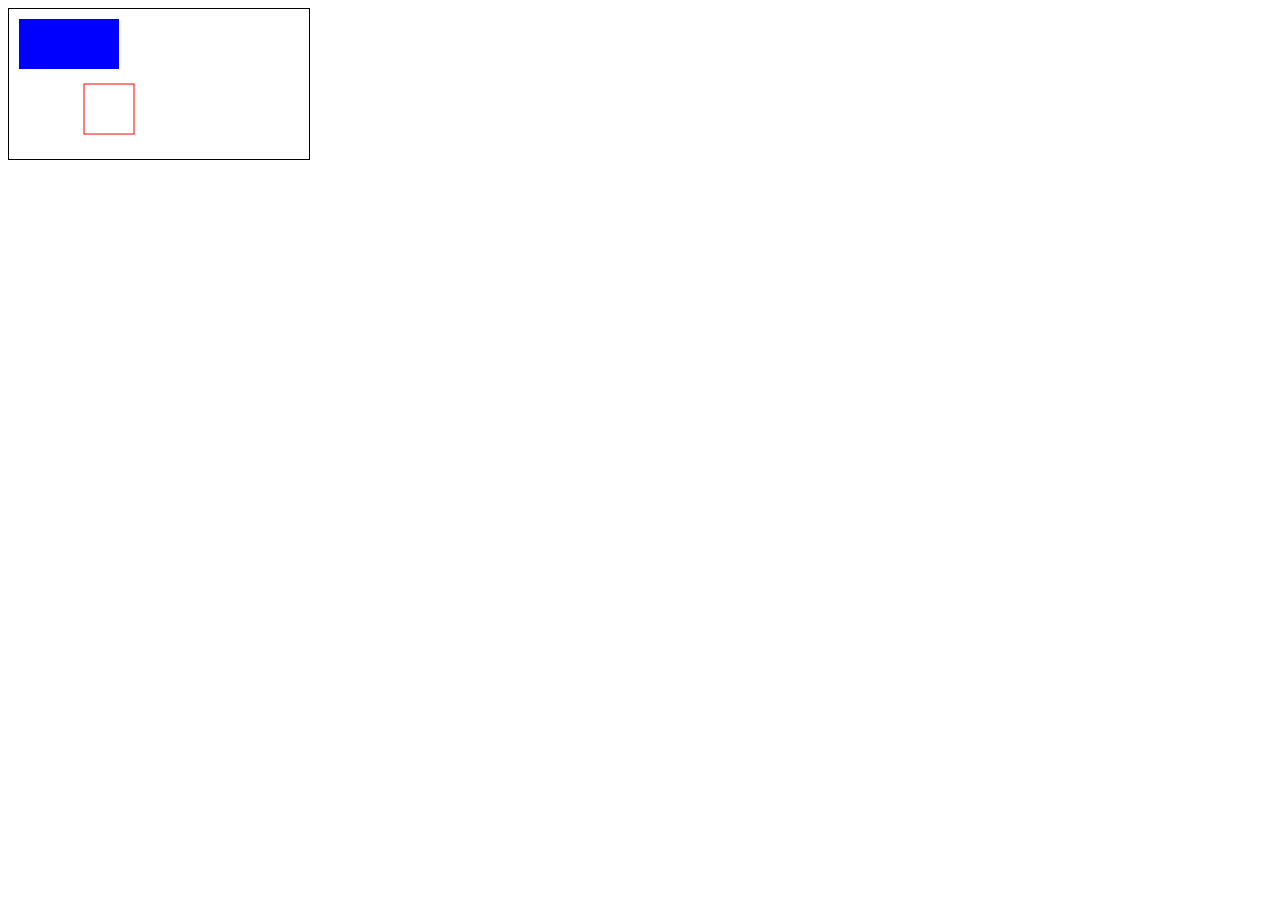
<file: canvas/index.html>
<!DOCTYPE html>
<html lang="fr">
<head>
    <meta charset="utf-8">
	<title>Canvas</title>
	<style type="text/css">
	  #canvas {
			border: 1px solid black;
			}
	</style>
</head>
<body>
   <canvas id="canvas">votre navigateur ne supporte pas canvas mettez le à jour</canvas>
   <script type="text/javascript" src="script.js"></script>
</body>
</html>
</file>
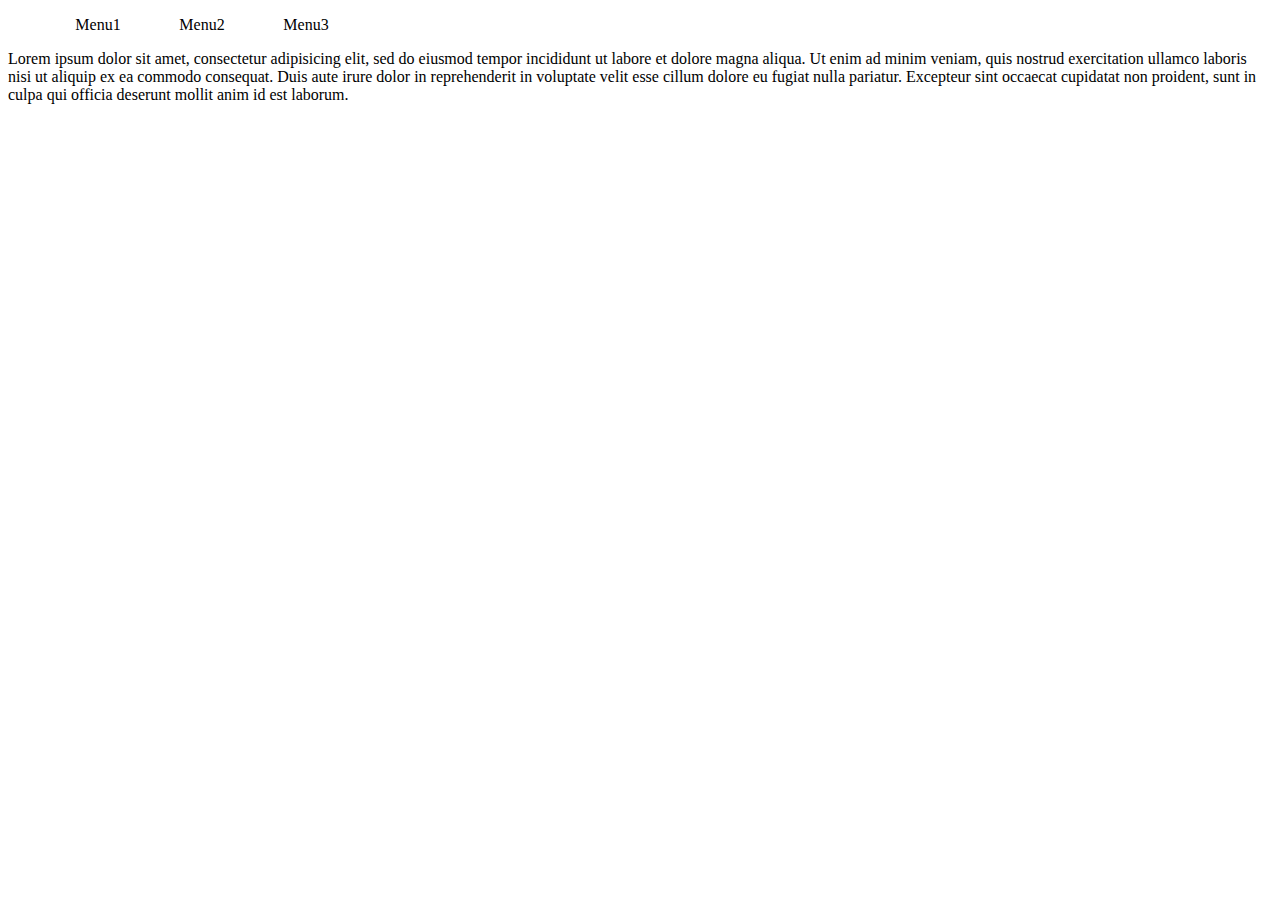
<file: exo1/index.html>
<!DOCTYPE html>
<html>
	<head>
	    <meta charset="utf-8">
		<title>Exercice</title>
        <link rel="stylesheet" type="text/css" href="style.css">
	</head>
	<body>
	<div id="menu">
		<ul>
			<li id="menu1">Menu1</li>
			<li id="menu2">Menu2</li>
			<li id="menu3">Menu3</li>
		</ul>
	</div>
	<div id="container">
		Lorem ipsum dolor sit amet, consectetur adipisicing elit, sed do eiusmod
		tempor incididunt ut labore et dolore magna aliqua. Ut enim ad minim veniam,
		quis nostrud exercitation ullamco laboris nisi ut aliquip ex ea commodo
		consequat. Duis aute irure dolor in reprehenderit in voluptate velit esse
		cillum dolore eu fugiat nulla pariatur. Excepteur sint occaecat cupidatat non
		proident, sunt in culpa qui officia deserunt mollit anim id est laborum.
	</div>
	    <script type="text/javascript" src="jquery.js"></script>
        <script type="text/javascript" src="script.js"></script>
	</body>
</html>
</file>
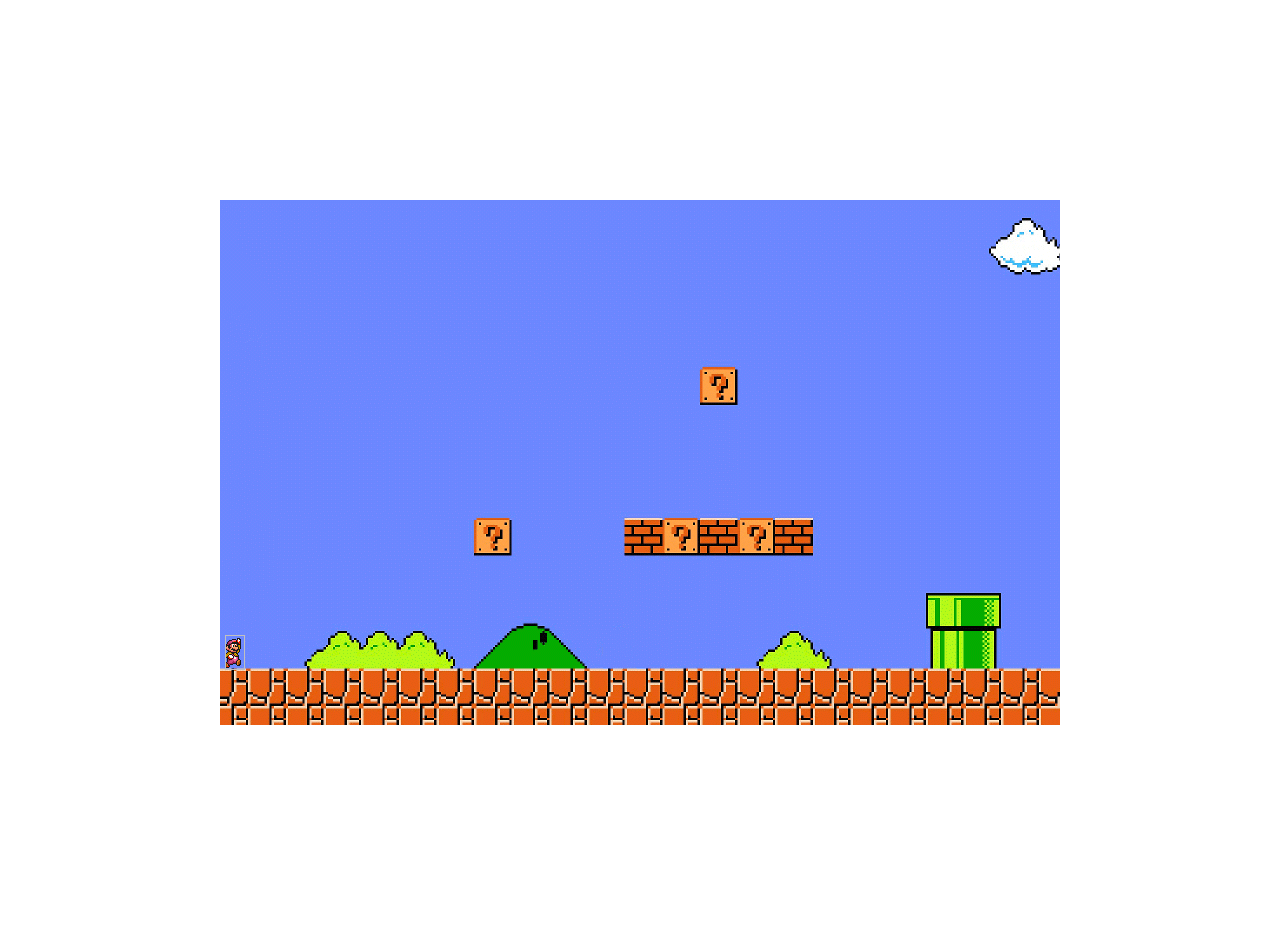
<file: Mario/index.html>
<!DOCTYPE html>
<html lang="fr">
<head>
    <meta charset="utf-8">
	<title>Jeux mario</title>
	<script type="text/javascript" src="js/jquery.js"></script>
	<script type="text/javascript" src="js/script.js"></script>
	<link rel="stylesheet" type="text/css" href="css/style.css">
</head>
<body>
    <div id="carte">
    <img id="mario">
    </div> 
</body>
</html>
</file>
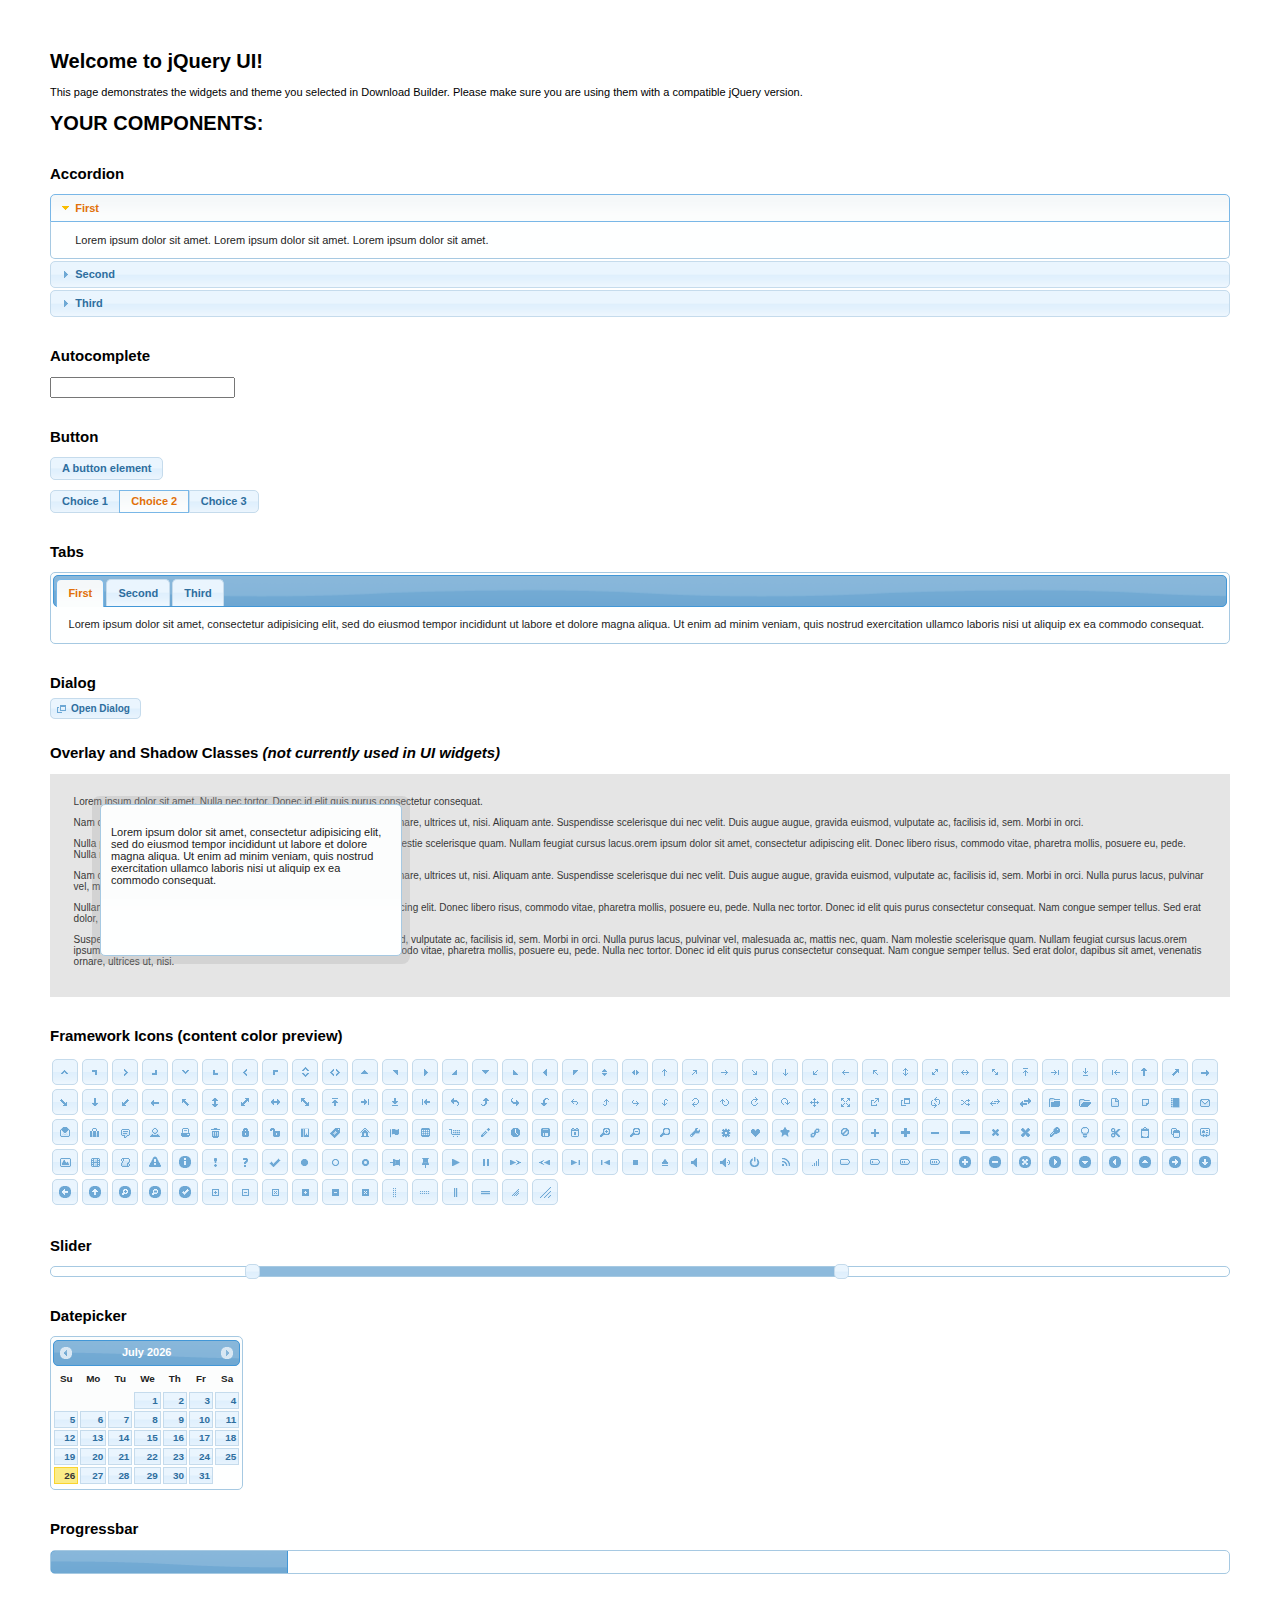
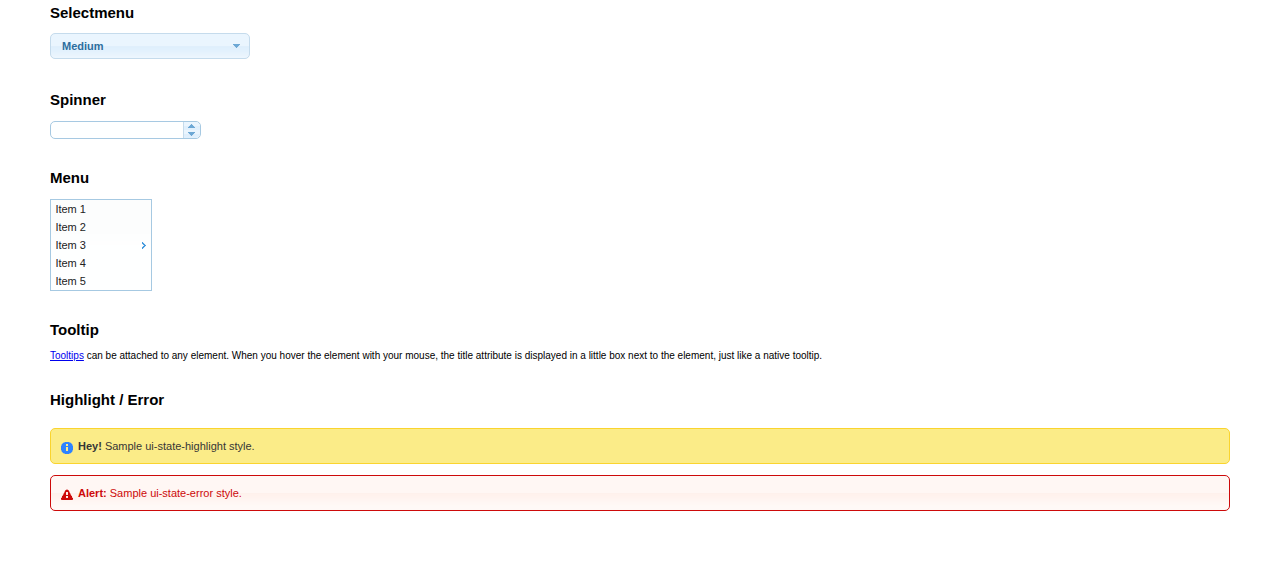
<file: jqueryui/jquery-ui-1.11.4.custom/index.html>
<!doctype html>
<html lang="us">
<head>
	<meta charset="utf-8">
	<title>jQuery UI Example Page</title>
	<link href="jquery-ui.css" rel="stylesheet">
	<style>
	body{
		font: 62.5% "Trebuchet MS", sans-serif;
		margin: 50px;
	}
	.demoHeaders {
		margin-top: 2em;
	}
	#dialog-link {
		padding: .4em 1em .4em 20px;
		text-decoration: none;
		position: relative;
	}
	#dialog-link span.ui-icon {
		margin: 0 5px 0 0;
		position: absolute;
		left: .2em;
		top: 50%;
		margin-top: -8px;
	}
	#icons {
		margin: 0;
		padding: 0;
	}
	#icons li {
		margin: 2px;
		position: relative;
		padding: 4px 0;
		cursor: pointer;
		float: left;
		list-style: none;
	}
	#icons span.ui-icon {
		float: left;
		margin: 0 4px;
	}
	.fakewindowcontain .ui-widget-overlay {
		position: absolute;
	}
	select {
		width: 200px;
	}
	</style>
</head>
<body>

<h1>Welcome to jQuery UI!</h1>

<div class="ui-widget">
	<p>This page demonstrates the widgets and theme you selected in Download Builder. Please make sure you are using them with a compatible jQuery version.</p>
</div>

<h1>YOUR COMPONENTS:</h1>


<!-- Accordion -->
<h2 class="demoHeaders">Accordion</h2>
<div id="accordion">
	<h3>First</h3>
	<div>Lorem ipsum dolor sit amet. Lorem ipsum dolor sit amet. Lorem ipsum dolor sit amet.</div>
	<h3>Second</h3>
	<div>Phasellus mattis tincidunt nibh.</div>
	<h3>Third</h3>
	<div>Nam dui erat, auctor a, dignissim quis.</div>
</div>



<!-- Autocomplete -->
<h2 class="demoHeaders">Autocomplete</h2>
<div>
	<input id="autocomplete" title="type &quot;a&quot;">
</div>



<!-- Button -->
<h2 class="demoHeaders">Button</h2>
<button id="button">A button element</button>
<form style="margin-top: 1em;">
	<div id="radioset">
		<input type="radio" id="radio1" name="radio"><label for="radio1">Choice 1</label>
		<input type="radio" id="radio2" name="radio" checked="checked"><label for="radio2">Choice 2</label>
		<input type="radio" id="radio3" name="radio"><label for="radio3">Choice 3</label>
	</div>
</form>



<!-- Tabs -->
<h2 class="demoHeaders">Tabs</h2>
<div id="tabs">
	<ul>
		<li><a href="#tabs-1">First</a></li>
		<li><a href="#tabs-2">Second</a></li>
		<li><a href="#tabs-3">Third</a></li>
	</ul>
	<div id="tabs-1">Lorem ipsum dolor sit amet, consectetur adipisicing elit, sed do eiusmod tempor incididunt ut labore et dolore magna aliqua. Ut enim ad minim veniam, quis nostrud exercitation ullamco laboris nisi ut aliquip ex ea commodo consequat.</div>
	<div id="tabs-2">Phasellus mattis tincidunt nibh. Cras orci urna, blandit id, pretium vel, aliquet ornare, felis. Maecenas scelerisque sem non nisl. Fusce sed lorem in enim dictum bibendum.</div>
	<div id="tabs-3">Nam dui erat, auctor a, dignissim quis, sollicitudin eu, felis. Pellentesque nisi urna, interdum eget, sagittis et, consequat vestibulum, lacus. Mauris porttitor ullamcorper augue.</div>
</div>



<!-- Dialog NOTE: Dialog is not generated by UI in this demo so it can be visually styled in themeroller-->
<h2 class="demoHeaders">Dialog</h2>
<p><a href="#" id="dialog-link" class="ui-state-default ui-corner-all"><span class="ui-icon ui-icon-newwin"></span>Open Dialog</a></p>

<h2 class="demoHeaders">Overlay and Shadow Classes <em>(not currently used in UI widgets)</em></h2>
<div style="position: relative; width: 96%; height: 200px; padding:1% 2%; overflow:hidden;" class="fakewindowcontain">
	<p>Lorem ipsum dolor sit amet,  Nulla nec tortor. Donec id elit quis purus consectetur consequat. </p><p>Nam congue semper tellus. Sed erat dolor, dapibus sit amet, venenatis ornare, ultrices ut, nisi. Aliquam ante. Suspendisse scelerisque dui nec velit. Duis augue augue, gravida euismod, vulputate ac, facilisis id, sem. Morbi in orci. </p><p>Nulla purus lacus, pulvinar vel, malesuada ac, mattis nec, quam. Nam molestie scelerisque quam. Nullam feugiat cursus lacus.orem ipsum dolor sit amet, consectetur adipiscing elit. Donec libero risus, commodo vitae, pharetra mollis, posuere eu, pede. Nulla nec tortor. Donec id elit quis purus consectetur consequat. </p><p>Nam congue semper tellus. Sed erat dolor, dapibus sit amet, venenatis ornare, ultrices ut, nisi. Aliquam ante. Suspendisse scelerisque dui nec velit. Duis augue augue, gravida euismod, vulputate ac, facilisis id, sem. Morbi in orci. Nulla purus lacus, pulvinar vel, malesuada ac, mattis nec, quam. Nam molestie scelerisque quam. </p><p>Nullam feugiat cursus lacus.orem ipsum dolor sit amet, consectetur adipiscing elit. Donec libero risus, commodo vitae, pharetra mollis, posuere eu, pede. Nulla nec tortor. Donec id elit quis purus consectetur consequat. Nam congue semper tellus. Sed erat dolor, dapibus sit amet, venenatis ornare, ultrices ut, nisi. Aliquam ante. </p><p>Suspendisse scelerisque dui nec velit. Duis augue augue, gravida euismod, vulputate ac, facilisis id, sem. Morbi in orci. Nulla purus lacus, pulvinar vel, malesuada ac, mattis nec, quam. Nam molestie scelerisque quam. Nullam feugiat cursus lacus.orem ipsum dolor sit amet, consectetur adipiscing elit. Donec libero risus, commodo vitae, pharetra mollis, posuere eu, pede. Nulla nec tortor. Donec id elit quis purus consectetur consequat. Nam congue semper tellus. Sed erat dolor, dapibus sit amet, venenatis ornare, ultrices ut, nisi. </p>

	<!-- ui-dialog -->
	<div class="ui-overlay"><div class="ui-widget-overlay"></div><div class="ui-widget-shadow ui-corner-all" style="width: 302px; height: 152px; position: absolute; left: 50px; top: 30px;"></div></div>
	<div style="position: absolute; width: 280px; height: 130px;left: 50px; top: 30px; padding: 10px;" class="ui-widget ui-widget-content ui-corner-all">
		<div class="ui-dialog-content ui-widget-content" style="background: none; border: 0;">
			<p>Lorem ipsum dolor sit amet, consectetur adipisicing elit, sed do eiusmod tempor incididunt ut labore et dolore magna aliqua. Ut enim ad minim veniam, quis nostrud exercitation ullamco laboris nisi ut aliquip ex ea commodo consequat.</p>
		</div>
	</div>

</div>

<!-- ui-dialog -->
<div id="dialog" title="Dialog Title">
	<p>Lorem ipsum dolor sit amet, consectetur adipisicing elit, sed do eiusmod tempor incididunt ut labore et dolore magna aliqua. Ut enim ad minim veniam, quis nostrud exercitation ullamco laboris nisi ut aliquip ex ea commodo consequat.</p>
</div>



<h2 class="demoHeaders">Framework Icons (content color preview)</h2>
<ul id="icons" class="ui-widget ui-helper-clearfix">
	<li class="ui-state-default ui-corner-all" title=".ui-icon-carat-1-n"><span class="ui-icon ui-icon-carat-1-n"></span></li>
	<li class="ui-state-default ui-corner-all" title=".ui-icon-carat-1-ne"><span class="ui-icon ui-icon-carat-1-ne"></span></li>
	<li class="ui-state-default ui-corner-all" title=".ui-icon-carat-1-e"><span class="ui-icon ui-icon-carat-1-e"></span></li>
	<li class="ui-state-default ui-corner-all" title=".ui-icon-carat-1-se"><span class="ui-icon ui-icon-carat-1-se"></span></li>
	<li class="ui-state-default ui-corner-all" title=".ui-icon-carat-1-s"><span class="ui-icon ui-icon-carat-1-s"></span></li>
	<li class="ui-state-default ui-corner-all" title=".ui-icon-carat-1-sw"><span class="ui-icon ui-icon-carat-1-sw"></span></li>
	<li class="ui-state-default ui-corner-all" title=".ui-icon-carat-1-w"><span class="ui-icon ui-icon-carat-1-w"></span></li>
	<li class="ui-state-default ui-corner-all" title=".ui-icon-carat-1-nw"><span class="ui-icon ui-icon-carat-1-nw"></span></li>
	<li class="ui-state-default ui-corner-all" title=".ui-icon-carat-2-n-s"><span class="ui-icon ui-icon-carat-2-n-s"></span></li>
	<li class="ui-state-default ui-corner-all" title=".ui-icon-carat-2-e-w"><span class="ui-icon ui-icon-carat-2-e-w"></span></li>
	<li class="ui-state-default ui-corner-all" title=".ui-icon-triangle-1-n"><span class="ui-icon ui-icon-triangle-1-n"></span></li>
	<li class="ui-state-default ui-corner-all" title=".ui-icon-triangle-1-ne"><span class="ui-icon ui-icon-triangle-1-ne"></span></li>
	<li class="ui-state-default ui-corner-all" title=".ui-icon-triangle-1-e"><span class="ui-icon ui-icon-triangle-1-e"></span></li>
	<li class="ui-state-default ui-corner-all" title=".ui-icon-triangle-1-se"><span class="ui-icon ui-icon-triangle-1-se"></span></li>
	<li class="ui-state-default ui-corner-all" title=".ui-icon-triangle-1-s"><span class="ui-icon ui-icon-triangle-1-s"></span></li>
	<li class="ui-state-default ui-corner-all" title=".ui-icon-triangle-1-sw"><span class="ui-icon ui-icon-triangle-1-sw"></span></li>
	<li class="ui-state-default ui-corner-all" title=".ui-icon-triangle-1-w"><span class="ui-icon ui-icon-triangle-1-w"></span></li>
	<li class="ui-state-default ui-corner-all" title=".ui-icon-triangle-1-nw"><span class="ui-icon ui-icon-triangle-1-nw"></span></li>
	<li class="ui-state-default ui-corner-all" title=".ui-icon-triangle-2-n-s"><span class="ui-icon ui-icon-triangle-2-n-s"></span></li>
	<li class="ui-state-default ui-corner-all" title=".ui-icon-triangle-2-e-w"><span class="ui-icon ui-icon-triangle-2-e-w"></span></li>
	<li class="ui-state-default ui-corner-all" title=".ui-icon-arrow-1-n"><span class="ui-icon ui-icon-arrow-1-n"></span></li>
	<li class="ui-state-default ui-corner-all" title=".ui-icon-arrow-1-ne"><span class="ui-icon ui-icon-arrow-1-ne"></span></li>
	<li class="ui-state-default ui-corner-all" title=".ui-icon-arrow-1-e"><span class="ui-icon ui-icon-arrow-1-e"></span></li>
	<li class="ui-state-default ui-corner-all" title=".ui-icon-arrow-1-se"><span class="ui-icon ui-icon-arrow-1-se"></span></li>
	<li class="ui-state-default ui-corner-all" title=".ui-icon-arrow-1-s"><span class="ui-icon ui-icon-arrow-1-s"></span></li>
	<li class="ui-state-default ui-corner-all" title=".ui-icon-arrow-1-sw"><span class="ui-icon ui-icon-arrow-1-sw"></span></li>
	<li class="ui-state-default ui-corner-all" title=".ui-icon-arrow-1-w"><span class="ui-icon ui-icon-arrow-1-w"></span></li>
	<li class="ui-state-default ui-corner-all" title=".ui-icon-arrow-1-nw"><span class="ui-icon ui-icon-arrow-1-nw"></span></li>
	<li class="ui-state-default ui-corner-all" title=".ui-icon-arrow-2-n-s"><span class="ui-icon ui-icon-arrow-2-n-s"></span></li>
	<li class="ui-state-default ui-corner-all" title=".ui-icon-arrow-2-ne-sw"><span class="ui-icon ui-icon-arrow-2-ne-sw"></span></li>
	<li class="ui-state-default ui-corner-all" title=".ui-icon-arrow-2-e-w"><span class="ui-icon ui-icon-arrow-2-e-w"></span></li>
	<li class="ui-state-default ui-corner-all" title=".ui-icon-arrow-2-se-nw"><span class="ui-icon ui-icon-arrow-2-se-nw"></span></li>
	<li class="ui-state-default ui-corner-all" title=".ui-icon-arrowstop-1-n"><span class="ui-icon ui-icon-arrowstop-1-n"></span></li>
	<li class="ui-state-default ui-corner-all" title=".ui-icon-arrowstop-1-e"><span class="ui-icon ui-icon-arrowstop-1-e"></span></li>
	<li class="ui-state-default ui-corner-all" title=".ui-icon-arrowstop-1-s"><span class="ui-icon ui-icon-arrowstop-1-s"></span></li>
	<li class="ui-state-default ui-corner-all" title=".ui-icon-arrowstop-1-w"><span class="ui-icon ui-icon-arrowstop-1-w"></span></li>
	<li class="ui-state-default ui-corner-all" title=".ui-icon-arrowthick-1-n"><span class="ui-icon ui-icon-arrowthick-1-n"></span></li>
	<li class="ui-state-default ui-corner-all" title=".ui-icon-arrowthick-1-ne"><span class="ui-icon ui-icon-arrowthick-1-ne"></span></li>
	<li class="ui-state-default ui-corner-all" title=".ui-icon-arrowthick-1-e"><span class="ui-icon ui-icon-arrowthick-1-e"></span></li>
	<li class="ui-state-default ui-corner-all" title=".ui-icon-arrowthick-1-se"><span class="ui-icon ui-icon-arrowthick-1-se"></span></li>
	<li class="ui-state-default ui-corner-all" title=".ui-icon-arrowthick-1-s"><span class="ui-icon ui-icon-arrowthick-1-s"></span></li>
	<li class="ui-state-default ui-corner-all" title=".ui-icon-arrowthick-1-sw"><span class="ui-icon ui-icon-arrowthick-1-sw"></span></li>
	<li class="ui-state-default ui-corner-all" title=".ui-icon-arrowthick-1-w"><span class="ui-icon ui-icon-arrowthick-1-w"></span></li>
	<li class="ui-state-default ui-corner-all" title=".ui-icon-arrowthick-1-nw"><span class="ui-icon ui-icon-arrowthick-1-nw"></span></li>
	<li class="ui-state-default ui-corner-all" title=".ui-icon-arrowthick-2-n-s"><span class="ui-icon ui-icon-arrowthick-2-n-s"></span></li>
	<li class="ui-state-default ui-corner-all" title=".ui-icon-arrowthick-2-ne-sw"><span class="ui-icon ui-icon-arrowthick-2-ne-sw"></span></li>
	<li class="ui-state-default ui-corner-all" title=".ui-icon-arrowthick-2-e-w"><span class="ui-icon ui-icon-arrowthick-2-e-w"></span></li>
	<li class="ui-state-default ui-corner-all" title=".ui-icon-arrowthick-2-se-nw"><span class="ui-icon ui-icon-arrowthick-2-se-nw"></span></li>
	<li class="ui-state-default ui-corner-all" title=".ui-icon-arrowthickstop-1-n"><span class="ui-icon ui-icon-arrowthickstop-1-n"></span></li>
	<li class="ui-state-default ui-corner-all" title=".ui-icon-arrowthickstop-1-e"><span class="ui-icon ui-icon-arrowthickstop-1-e"></span></li>
	<li class="ui-state-default ui-corner-all" title=".ui-icon-arrowthickstop-1-s"><span class="ui-icon ui-icon-arrowthickstop-1-s"></span></li>
	<li class="ui-state-default ui-corner-all" title=".ui-icon-arrowthickstop-1-w"><span class="ui-icon ui-icon-arrowthickstop-1-w"></span></li>
	<li class="ui-state-default ui-corner-all" title=".ui-icon-arrowreturnthick-1-w"><span class="ui-icon ui-icon-arrowreturnthick-1-w"></span></li>
	<li class="ui-state-default ui-corner-all" title=".ui-icon-arrowreturnthick-1-n"><span class="ui-icon ui-icon-arrowreturnthick-1-n"></span></li>
	<li class="ui-state-default ui-corner-all" title=".ui-icon-arrowreturnthick-1-e"><span class="ui-icon ui-icon-arrowreturnthick-1-e"></span></li>
	<li class="ui-state-default ui-corner-all" title=".ui-icon-arrowreturnthick-1-s"><span class="ui-icon ui-icon-arrowreturnthick-1-s"></span></li>
	<li class="ui-state-default ui-corner-all" title=".ui-icon-arrowreturn-1-w"><span class="ui-icon ui-icon-arrowreturn-1-w"></span></li>
	<li class="ui-state-default ui-corner-all" title=".ui-icon-arrowreturn-1-n"><span class="ui-icon ui-icon-arrowreturn-1-n"></span></li>
	<li class="ui-state-default ui-corner-all" title=".ui-icon-arrowreturn-1-e"><span class="ui-icon ui-icon-arrowreturn-1-e"></span></li>
	<li class="ui-state-default ui-corner-all" title=".ui-icon-arrowreturn-1-s"><span class="ui-icon ui-icon-arrowreturn-1-s"></span></li>
	<li class="ui-state-default ui-corner-all" title=".ui-icon-arrowrefresh-1-w"><span class="ui-icon ui-icon-arrowrefresh-1-w"></span></li>
	<li class="ui-state-default ui-corner-all" title=".ui-icon-arrowrefresh-1-n"><span class="ui-icon ui-icon-arrowrefresh-1-n"></span></li>
	<li class="ui-state-default ui-corner-all" title=".ui-icon-arrowrefresh-1-e"><span class="ui-icon ui-icon-arrowrefresh-1-e"></span></li>
	<li class="ui-state-default ui-corner-all" title=".ui-icon-arrowrefresh-1-s"><span class="ui-icon ui-icon-arrowrefresh-1-s"></span></li>
	<li class="ui-state-default ui-corner-all" title=".ui-icon-arrow-4"><span class="ui-icon ui-icon-arrow-4"></span></li>
	<li class="ui-state-default ui-corner-all" title=".ui-icon-arrow-4-diag"><span class="ui-icon ui-icon-arrow-4-diag"></span></li>
	<li class="ui-state-default ui-corner-all" title=".ui-icon-extlink"><span class="ui-icon ui-icon-extlink"></span></li>
	<li class="ui-state-default ui-corner-all" title=".ui-icon-newwin"><span class="ui-icon ui-icon-newwin"></span></li>
	<li class="ui-state-default ui-corner-all" title=".ui-icon-refresh"><span class="ui-icon ui-icon-refresh"></span></li>
	<li class="ui-state-default ui-corner-all" title=".ui-icon-shuffle"><span class="ui-icon ui-icon-shuffle"></span></li>
	<li class="ui-state-default ui-corner-all" title=".ui-icon-transfer-e-w"><span class="ui-icon ui-icon-transfer-e-w"></span></li>
	<li class="ui-state-default ui-corner-all" title=".ui-icon-transferthick-e-w"><span class="ui-icon ui-icon-transferthick-e-w"></span></li>
	<li class="ui-state-default ui-corner-all" title=".ui-icon-folder-collapsed"><span class="ui-icon ui-icon-folder-collapsed"></span></li>
	<li class="ui-state-default ui-corner-all" title=".ui-icon-folder-open"><span class="ui-icon ui-icon-folder-open"></span></li>
	<li class="ui-state-default ui-corner-all" title=".ui-icon-document"><span class="ui-icon ui-icon-document"></span></li>
	<li class="ui-state-default ui-corner-all" title=".ui-icon-document-b"><span class="ui-icon ui-icon-document-b"></span></li>
	<li class="ui-state-default ui-corner-all" title=".ui-icon-note"><span class="ui-icon ui-icon-note"></span></li>
	<li class="ui-state-default ui-corner-all" title=".ui-icon-mail-closed"><span class="ui-icon ui-icon-mail-closed"></span></li>
	<li class="ui-state-default ui-corner-all" title=".ui-icon-mail-open"><span class="ui-icon ui-icon-mail-open"></span></li>
	<li class="ui-state-default ui-corner-all" title=".ui-icon-suitcase"><span class="ui-icon ui-icon-suitcase"></span></li>
	<li class="ui-state-default ui-corner-all" title=".ui-icon-comment"><span class="ui-icon ui-icon-comment"></span></li>
	<li class="ui-state-default ui-corner-all" title=".ui-icon-person"><span class="ui-icon ui-icon-person"></span></li>
	<li class="ui-state-default ui-corner-all" title=".ui-icon-print"><span class="ui-icon ui-icon-print"></span></li>
	<li class="ui-state-default ui-corner-all" title=".ui-icon-trash"><span class="ui-icon ui-icon-trash"></span></li>
	<li class="ui-state-default ui-corner-all" title=".ui-icon-locked"><span class="ui-icon ui-icon-locked"></span></li>
	<li class="ui-state-default ui-corner-all" title=".ui-icon-unlocked"><span class="ui-icon ui-icon-unlocked"></span></li>
	<li class="ui-state-default ui-corner-all" title=".ui-icon-bookmark"><span class="ui-icon ui-icon-bookmark"></span></li>
	<li class="ui-state-default ui-corner-all" title=".ui-icon-tag"><span class="ui-icon ui-icon-tag"></span></li>
	<li class="ui-state-default ui-corner-all" title=".ui-icon-home"><span class="ui-icon ui-icon-home"></span></li>
	<li class="ui-state-default ui-corner-all" title=".ui-icon-flag"><span class="ui-icon ui-icon-flag"></span></li>
	<li class="ui-state-default ui-corner-all" title=".ui-icon-calculator"><span class="ui-icon ui-icon-calculator"></span></li>
	<li class="ui-state-default ui-corner-all" title=".ui-icon-cart"><span class="ui-icon ui-icon-cart"></span></li>
	<li class="ui-state-default ui-corner-all" title=".ui-icon-pencil"><span class="ui-icon ui-icon-pencil"></span></li>
	<li class="ui-state-default ui-corner-all" title=".ui-icon-clock"><span class="ui-icon ui-icon-clock"></span></li>
	<li class="ui-state-default ui-corner-all" title=".ui-icon-disk"><span class="ui-icon ui-icon-disk"></span></li>
	<li class="ui-state-default ui-corner-all" title=".ui-icon-calendar"><span class="ui-icon ui-icon-calendar"></span></li>
	<li class="ui-state-default ui-corner-all" title=".ui-icon-zoomin"><span class="ui-icon ui-icon-zoomin"></span></li>
	<li class="ui-state-default ui-corner-all" title=".ui-icon-zoomout"><span class="ui-icon ui-icon-zoomout"></span></li>
	<li class="ui-state-default ui-corner-all" title=".ui-icon-search"><span class="ui-icon ui-icon-search"></span></li>
	<li class="ui-state-default ui-corner-all" title=".ui-icon-wrench"><span class="ui-icon ui-icon-wrench"></span></li>
	<li class="ui-state-default ui-corner-all" title=".ui-icon-gear"><span class="ui-icon ui-icon-gear"></span></li>
	<li class="ui-state-default ui-corner-all" title=".ui-icon-heart"><span class="ui-icon ui-icon-heart"></span></li>
	<li class="ui-state-default ui-corner-all" title=".ui-icon-star"><span class="ui-icon ui-icon-star"></span></li>
	<li class="ui-state-default ui-corner-all" title=".ui-icon-link"><span class="ui-icon ui-icon-link"></span></li>
	<li class="ui-state-default ui-corner-all" title=".ui-icon-cancel"><span class="ui-icon ui-icon-cancel"></span></li>
	<li class="ui-state-default ui-corner-all" title=".ui-icon-plus"><span class="ui-icon ui-icon-plus"></span></li>
	<li class="ui-state-default ui-corner-all" title=".ui-icon-plusthick"><span class="ui-icon ui-icon-plusthick"></span></li>
	<li class="ui-state-default ui-corner-all" title=".ui-icon-minus"><span class="ui-icon ui-icon-minus"></span></li>
	<li class="ui-state-default ui-corner-all" title=".ui-icon-minusthick"><span class="ui-icon ui-icon-minusthick"></span></li>
	<li class="ui-state-default ui-corner-all" title=".ui-icon-close"><span class="ui-icon ui-icon-close"></span></li>
	<li class="ui-state-default ui-corner-all" title=".ui-icon-closethick"><span class="ui-icon ui-icon-closethick"></span></li>
	<li class="ui-state-default ui-corner-all" title=".ui-icon-key"><span class="ui-icon ui-icon-key"></span></li>
	<li class="ui-state-default ui-corner-all" title=".ui-icon-lightbulb"><span class="ui-icon ui-icon-lightbulb"></span></li>
	<li class="ui-state-default ui-corner-all" title=".ui-icon-scissors"><span class="ui-icon ui-icon-scissors"></span></li>
	<li class="ui-state-default ui-corner-all" title=".ui-icon-clipboard"><span class="ui-icon ui-icon-clipboard"></span></li>
	<li class="ui-state-default ui-corner-all" title=".ui-icon-copy"><span class="ui-icon ui-icon-copy"></span></li>
	<li class="ui-state-default ui-corner-all" title=".ui-icon-contact"><span class="ui-icon ui-icon-contact"></span></li>
	<li class="ui-state-default ui-corner-all" title=".ui-icon-image"><span class="ui-icon ui-icon-image"></span></li>
	<li class="ui-state-default ui-corner-all" title=".ui-icon-video"><span class="ui-icon ui-icon-video"></span></li>
	<li class="ui-state-default ui-corner-all" title=".ui-icon-script"><span class="ui-icon ui-icon-script"></span></li>
	<li class="ui-state-default ui-corner-all" title=".ui-icon-alert"><span class="ui-icon ui-icon-alert"></span></li>
	<li class="ui-state-default ui-corner-all" title=".ui-icon-info"><span class="ui-icon ui-icon-info"></span></li>
	<li class="ui-state-default ui-corner-all" title=".ui-icon-notice"><span class="ui-icon ui-icon-notice"></span></li>
	<li class="ui-state-default ui-corner-all" title=".ui-icon-help"><span class="ui-icon ui-icon-help"></span></li>
	<li class="ui-state-default ui-corner-all" title=".ui-icon-check"><span class="ui-icon ui-icon-check"></span></li>
	<li class="ui-state-default ui-corner-all" title=".ui-icon-bullet"><span class="ui-icon ui-icon-bullet"></span></li>
	<li class="ui-state-default ui-corner-all" title=".ui-icon-radio-off"><span class="ui-icon ui-icon-radio-off"></span></li>
	<li class="ui-state-default ui-corner-all" title=".ui-icon-radio-on"><span class="ui-icon ui-icon-radio-on"></span></li>
	<li class="ui-state-default ui-corner-all" title=".ui-icon-pin-w"><span class="ui-icon ui-icon-pin-w"></span></li>
	<li class="ui-state-default ui-corner-all" title=".ui-icon-pin-s"><span class="ui-icon ui-icon-pin-s"></span></li>
	<li class="ui-state-default ui-corner-all" title=".ui-icon-play"><span class="ui-icon ui-icon-play"></span></li>
	<li class="ui-state-default ui-corner-all" title=".ui-icon-pause"><span class="ui-icon ui-icon-pause"></span></li>
	<li class="ui-state-default ui-corner-all" title=".ui-icon-seek-next"><span class="ui-icon ui-icon-seek-next"></span></li>
	<li class="ui-state-default ui-corner-all" title=".ui-icon-seek-prev"><span class="ui-icon ui-icon-seek-prev"></span></li>
	<li class="ui-state-default ui-corner-all" title=".ui-icon-seek-end"><span class="ui-icon ui-icon-seek-end"></span></li>
	<li class="ui-state-default ui-corner-all" title=".ui-icon-seek-first"><span class="ui-icon ui-icon-seek-first"></span></li>
	<li class="ui-state-default ui-corner-all" title=".ui-icon-stop"><span class="ui-icon ui-icon-stop"></span></li>
	<li class="ui-state-default ui-corner-all" title=".ui-icon-eject"><span class="ui-icon ui-icon-eject"></span></li>
	<li class="ui-state-default ui-corner-all" title=".ui-icon-volume-off"><span class="ui-icon ui-icon-volume-off"></span></li>
	<li class="ui-state-default ui-corner-all" title=".ui-icon-volume-on"><span class="ui-icon ui-icon-volume-on"></span></li>
	<li class="ui-state-default ui-corner-all" title=".ui-icon-power"><span class="ui-icon ui-icon-power"></span></li>
	<li class="ui-state-default ui-corner-all" title=".ui-icon-signal-diag"><span class="ui-icon ui-icon-signal-diag"></span></li>
	<li class="ui-state-default ui-corner-all" title=".ui-icon-signal"><span class="ui-icon ui-icon-signal"></span></li>
	<li class="ui-state-default ui-corner-all" title=".ui-icon-battery-0"><span class="ui-icon ui-icon-battery-0"></span></li>
	<li class="ui-state-default ui-corner-all" title=".ui-icon-battery-1"><span class="ui-icon ui-icon-battery-1"></span></li>
	<li class="ui-state-default ui-corner-all" title=".ui-icon-battery-2"><span class="ui-icon ui-icon-battery-2"></span></li>
	<li class="ui-state-default ui-corner-all" title=".ui-icon-battery-3"><span class="ui-icon ui-icon-battery-3"></span></li>
	<li class="ui-state-default ui-corner-all" title=".ui-icon-circle-plus"><span class="ui-icon ui-icon-circle-plus"></span></li>
	<li class="ui-state-default ui-corner-all" title=".ui-icon-circle-minus"><span class="ui-icon ui-icon-circle-minus"></span></li>
	<li class="ui-state-default ui-corner-all" title=".ui-icon-circle-close"><span class="ui-icon ui-icon-circle-close"></span></li>
	<li class="ui-state-default ui-corner-all" title=".ui-icon-circle-triangle-e"><span class="ui-icon ui-icon-circle-triangle-e"></span></li>
	<li class="ui-state-default ui-corner-all" title=".ui-icon-circle-triangle-s"><span class="ui-icon ui-icon-circle-triangle-s"></span></li>
	<li class="ui-state-default ui-corner-all" title=".ui-icon-circle-triangle-w"><span class="ui-icon ui-icon-circle-triangle-w"></span></li>
	<li class="ui-state-default ui-corner-all" title=".ui-icon-circle-triangle-n"><span class="ui-icon ui-icon-circle-triangle-n"></span></li>
	<li class="ui-state-default ui-corner-all" title=".ui-icon-circle-arrow-e"><span class="ui-icon ui-icon-circle-arrow-e"></span></li>
	<li class="ui-state-default ui-corner-all" title=".ui-icon-circle-arrow-s"><span class="ui-icon ui-icon-circle-arrow-s"></span></li>
	<li class="ui-state-default ui-corner-all" title=".ui-icon-circle-arrow-w"><span class="ui-icon ui-icon-circle-arrow-w"></span></li>
	<li class="ui-state-default ui-corner-all" title=".ui-icon-circle-arrow-n"><span class="ui-icon ui-icon-circle-arrow-n"></span></li>
	<li class="ui-state-default ui-corner-all" title=".ui-icon-circle-zoomin"><span class="ui-icon ui-icon-circle-zoomin"></span></li>
	<li class="ui-state-default ui-corner-all" title=".ui-icon-circle-zoomout"><span class="ui-icon ui-icon-circle-zoomout"></span></li>
	<li class="ui-state-default ui-corner-all" title=".ui-icon-circle-check"><span class="ui-icon ui-icon-circle-check"></span></li>
	<li class="ui-state-default ui-corner-all" title=".ui-icon-circlesmall-plus"><span class="ui-icon ui-icon-circlesmall-plus"></span></li>
	<li class="ui-state-default ui-corner-all" title=".ui-icon-circlesmall-minus"><span class="ui-icon ui-icon-circlesmall-minus"></span></li>
	<li class="ui-state-default ui-corner-all" title=".ui-icon-circlesmall-close"><span class="ui-icon ui-icon-circlesmall-close"></span></li>
	<li class="ui-state-default ui-corner-all" title=".ui-icon-squaresmall-plus"><span class="ui-icon ui-icon-squaresmall-plus"></span></li>
	<li class="ui-state-default ui-corner-all" title=".ui-icon-squaresmall-minus"><span class="ui-icon ui-icon-squaresmall-minus"></span></li>
	<li class="ui-state-default ui-corner-all" title=".ui-icon-squaresmall-close"><span class="ui-icon ui-icon-squaresmall-close"></span></li>
	<li class="ui-state-default ui-corner-all" title=".ui-icon-grip-dotted-vertical"><span class="ui-icon ui-icon-grip-dotted-vertical"></span></li>
	<li class="ui-state-default ui-corner-all" title=".ui-icon-grip-dotted-horizontal"><span class="ui-icon ui-icon-grip-dotted-horizontal"></span></li>
	<li class="ui-state-default ui-corner-all" title=".ui-icon-grip-solid-vertical"><span class="ui-icon ui-icon-grip-solid-vertical"></span></li>
	<li class="ui-state-default ui-corner-all" title=".ui-icon-grip-solid-horizontal"><span class="ui-icon ui-icon-grip-solid-horizontal"></span></li>
	<li class="ui-state-default ui-corner-all" title=".ui-icon-gripsmall-diagonal-se"><span class="ui-icon ui-icon-gripsmall-diagonal-se"></span></li>
	<li class="ui-state-default ui-corner-all" title=".ui-icon-grip-diagonal-se"><span class="ui-icon ui-icon-grip-diagonal-se"></span></li>
</ul>


<!-- Slider -->
<h2 class="demoHeaders">Slider</h2>
<div id="slider"></div>



<!-- Datepicker -->
<h2 class="demoHeaders">Datepicker</h2>
<div id="datepicker"></div>



<!-- Progressbar -->
<h2 class="demoHeaders">Progressbar</h2>
<div id="progressbar"></div>



<!-- Progressbar -->
<h2 class="demoHeaders">Selectmenu</h2>
<select id="selectmenu">
	<option>Slower</option>
	<option>Slow</option>
	<option selected="selected">Medium</option>
	<option>Fast</option>
	<option>Faster</option>
</select>



<!-- Spinner -->
<h2 class="demoHeaders">Spinner</h2>
<input id="spinner">



<!-- Menu -->
<h2 class="demoHeaders">Menu</h2>
<ul style="width:100px;" id="menu">
	<li>Item 1</li>
	<li>Item 2</li>
	<li>Item 3
		<ul>
			<li>Item 3-1</li>
			<li>Item 3-2</li>
			<li>Item 3-3</li>
			<li>Item 3-4</li>
			<li>Item 3-5</li>
		</ul>
	</li>
	<li>Item 4</li>
	<li>Item 5</li>
</ul>



<!-- Tooltip -->
<h2 class="demoHeaders">Tooltip</h2>
<p id="tooltip">
	<a href="#" title="That&apos;s what this widget is">Tooltips</a> can be attached to any element. When you hover
the element with your mouse, the title attribute is displayed in a little box next to the element, just like a native tooltip.
</p>


<!-- Highlight / Error -->
<h2 class="demoHeaders">Highlight / Error</h2>
<div class="ui-widget">
	<div class="ui-state-highlight ui-corner-all" style="margin-top: 20px; padding: 0 .7em;">
		<p><span class="ui-icon ui-icon-info" style="float: left; margin-right: .3em;"></span>
		<strong>Hey!</strong> Sample ui-state-highlight style.</p>
	</div>
</div>
<br>
<div class="ui-widget">
	<div class="ui-state-error ui-corner-all" style="padding: 0 .7em;">
		<p><span class="ui-icon ui-icon-alert" style="float: left; margin-right: .3em;"></span>
		<strong>Alert:</strong> Sample ui-state-error style.</p>
	</div>
</div>

<script src="external/jquery/jquery.js"></script>
<script src="jquery-ui.js"></script>
<script>

$( "#accordion" ).accordion();



var availableTags = [
	"ActionScript",
	"AppleScript",
	"Asp",
	"BASIC",
	"C",
	"C++",
	"Clojure",
	"COBOL",
	"ColdFusion",
	"Erlang",
	"Fortran",
	"Groovy",
	"Haskell",
	"Java",
	"JavaScript",
	"Lisp",
	"Perl",
	"PHP",
	"Python",
	"Ruby",
	"Scala",
	"Scheme"
];
$( "#autocomplete" ).autocomplete({
	source: availableTags
});



$( "#button" ).button();
$( "#radioset" ).buttonset();



$( "#tabs" ).tabs();



$( "#dialog" ).dialog({
	autoOpen: false,
	width: 400,
	buttons: [
		{
			text: "Ok",
			click: function() {
				$( this ).dialog( "close" );
			}
		},
		{
			text: "Cancel",
			click: function() {
				$( this ).dialog( "close" );
			}
		}
	]
});

// Link to open the dialog
$( "#dialog-link" ).click(function( event ) {
	$( "#dialog" ).dialog( "open" );
	event.preventDefault();
});



$( "#datepicker" ).datepicker({
	inline: true
});



$( "#slider" ).slider({
	range: true,
	values: [ 17, 67 ]
});



$( "#progressbar" ).progressbar({
	value: 20
});



$( "#spinner" ).spinner();



$( "#menu" ).menu();



$( "#tooltip" ).tooltip();



$( "#selectmenu" ).selectmenu();


// Hover states on the static widgets
$( "#dialog-link, #icons li" ).hover(
	function() {
		$( this ).addClass( "ui-state-hover" );
	},
	function() {
		$( this ).removeClass( "ui-state-hover" );
	}
);
</script>
</body>
</html>
</file>
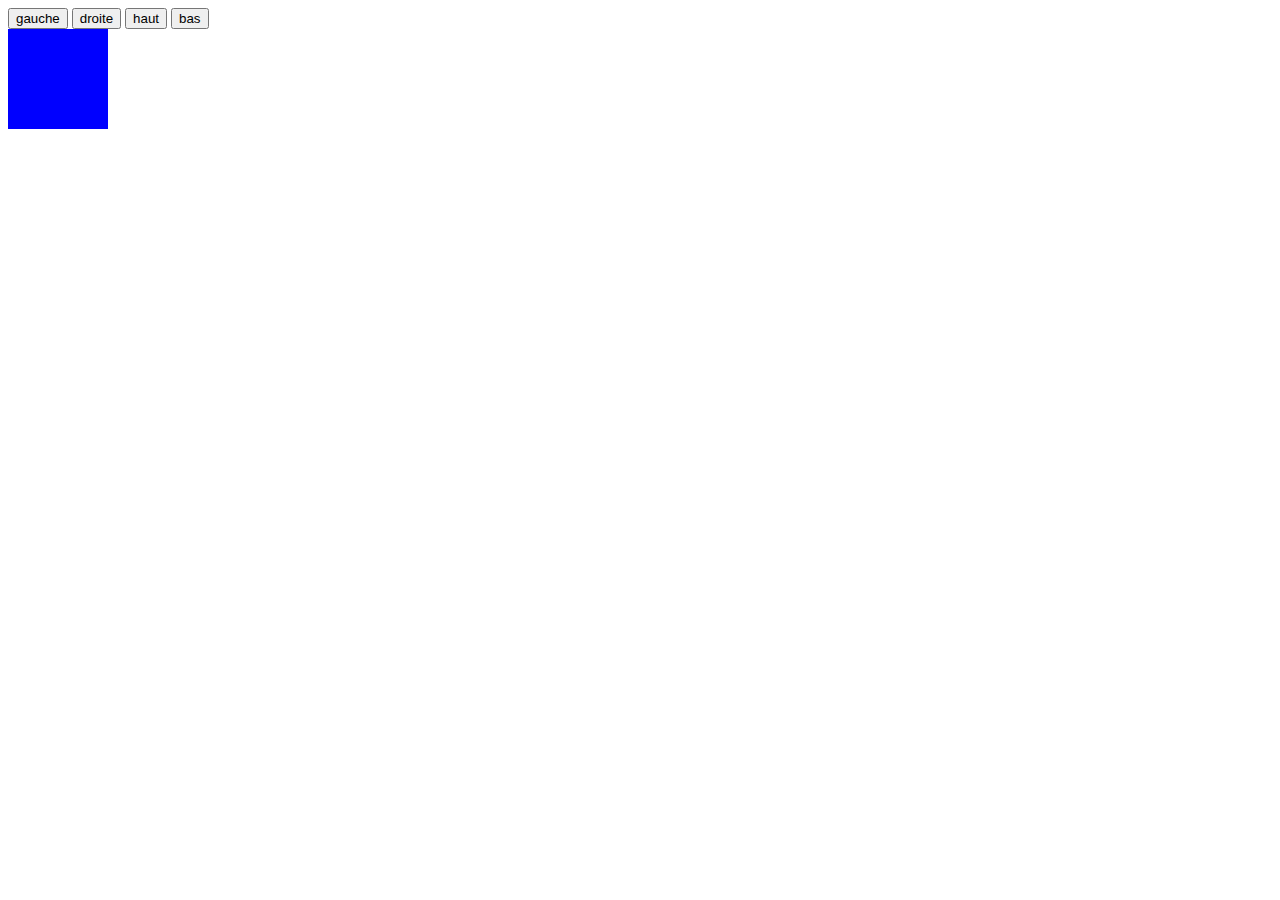
<file: js/correction/index.html>
<html>
<head>
<script src="js/jquery.js"></script>
<script src="js/script.js"></script>
<style>
#wrapper{
	width:500px;
	height:500px;
	margin: 0 auto;
}
li {
	width:50px;
	height:50px;
	border: 1px black solid;
	border-radius: 2px;
	display: inline-block;
}
#carre{
	width: 100px;
	height: 100px;
	background-color:blue;
	position:absolute;
}
.gauche {
		left: +20px;
	}
.droite = {
		right: +20px;
	}
.haut = {
		top: +20px;
	}
.bas = {
		bottom: +20px;
	}
</style>
</head>
<body>
	<button id="gauche">gauche</button>
	<button id="droite">droite</button>
	<button id="haut">haut</button>
	<button id="bas">bas</button>
	<div id="carre"></div>
</body>
</html>
</file>
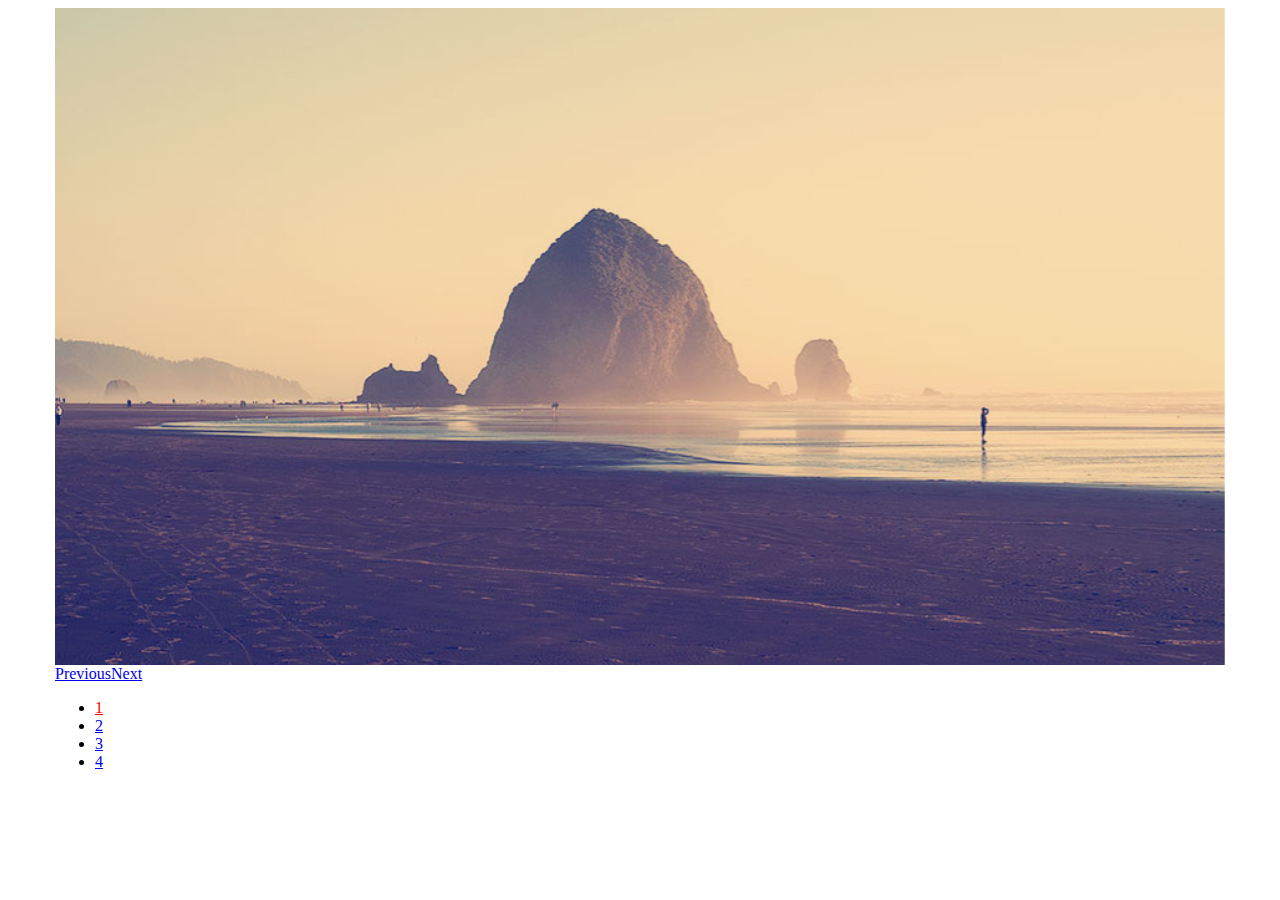
<file: Slides-SlidesJS-3/examples/basic-fade/index.html>
<!doctype html>
<html>
<head>
  <meta charset="utf-8">
  <title>SlidesJS Basic Code Example</title>
  <meta name="description" content="SlidesJS is a simple slideshow plugin for jQuery. Packed with a useful set of features to help novice and advanced developers alike create elegant and user-friendly slideshows.">
  <meta name="author" content="Nathan Searles">

  <!-- SlidesJS Required (if responsive): Sets the page width to the device width. -->
  <meta name="viewport" content="width=device-width">
  <!-- End SlidesJS Required -->

  <!-- SlidesJS Required: These styles are required if you'd like a responsive slideshow -->
  <style>
    /* Prevent the slideshow from flashing on load */
    #slides {
      display: none
    }

    /* Center the slideshow */
    .container {
      margin: 0 auto
    }

    /* Show active item in the pagination */
    .slidesjs-pagination .active {
      color:red;
    }

    /* Media quires for a responsive layout */

    /* For tablets & smart phones */
    @media (max-width: 767px) {
      body {
        padding-left: 10px;
        padding-right: 10px;
      }
      .container {
        width: auto
      }
    }

    /* For smartphones */
    @media (max-width: 480px) {
      .container {
        width: auto
      }
    }

    /* For smaller displays like laptops */
    @media (min-width: 768px) and (max-width: 979px) {
      .container {
        width: 724px
      }
    }

    /* For larger displays */
    @media (min-width: 1200px) {
      .container {
        width: 1170px
      }
    }
  </style>
  <!-- SlidesJS Required: -->
</head>
<body>

  <!-- SlidesJS Required: Start Slides -->
  <!-- The container is used to define the width of the slideshow -->
  <div class="container">
    <div id="slides">
      <img src="img/example-slide-1.jpg" alt="Photo by: Missy S Link: http://www.flickr.com/photos/listenmissy/5087404401/">
      <img src="img/example-slide-2.jpg" alt="Photo by: Daniel Parks Link: http://www.flickr.com/photos/parksdh/5227623068/">
      <img src="img/example-slide-3.jpg" alt="Photo by: Mike Ranweiler Link: http://www.flickr.com/photos/27874907@N04/4833059991/">
      <img src="img/example-slide-4.jpg" alt="Photo by: Stuart SeegerLink: http://www.flickr.com/photos/stuseeger/97577796/">
    </div>
  </div>
  <!-- End SlidesJS Required: Start Slides -->

  <!-- SlidesJS Required: Link to jQuery -->
  <script src="http://code.jquery.com/jquery-1.9.1.min.js"></script>
  <!-- End SlidesJS Required -->

  <!-- SlidesJS Required: Link to jquery.slides.js -->
  <script src="js/jquery.slides.min.js"></script>
  <!-- End SlidesJS Required -->

  <!-- SlidesJS Required: Initialize SlidesJS with a jQuery doc ready -->
  <script>
    $(function() {
      $('#slides').slidesjs({
        width: 940,
        height: 528,
        navigation: {
          effect: "fade"
        },
        pagination: {
          effect: "fade"
        },
        effect: {
          fade: {
            speed: 400
          }
        }
      });
    });
  </script>
  <!-- End SlidesJS Required -->
</body>
</html>
</file>
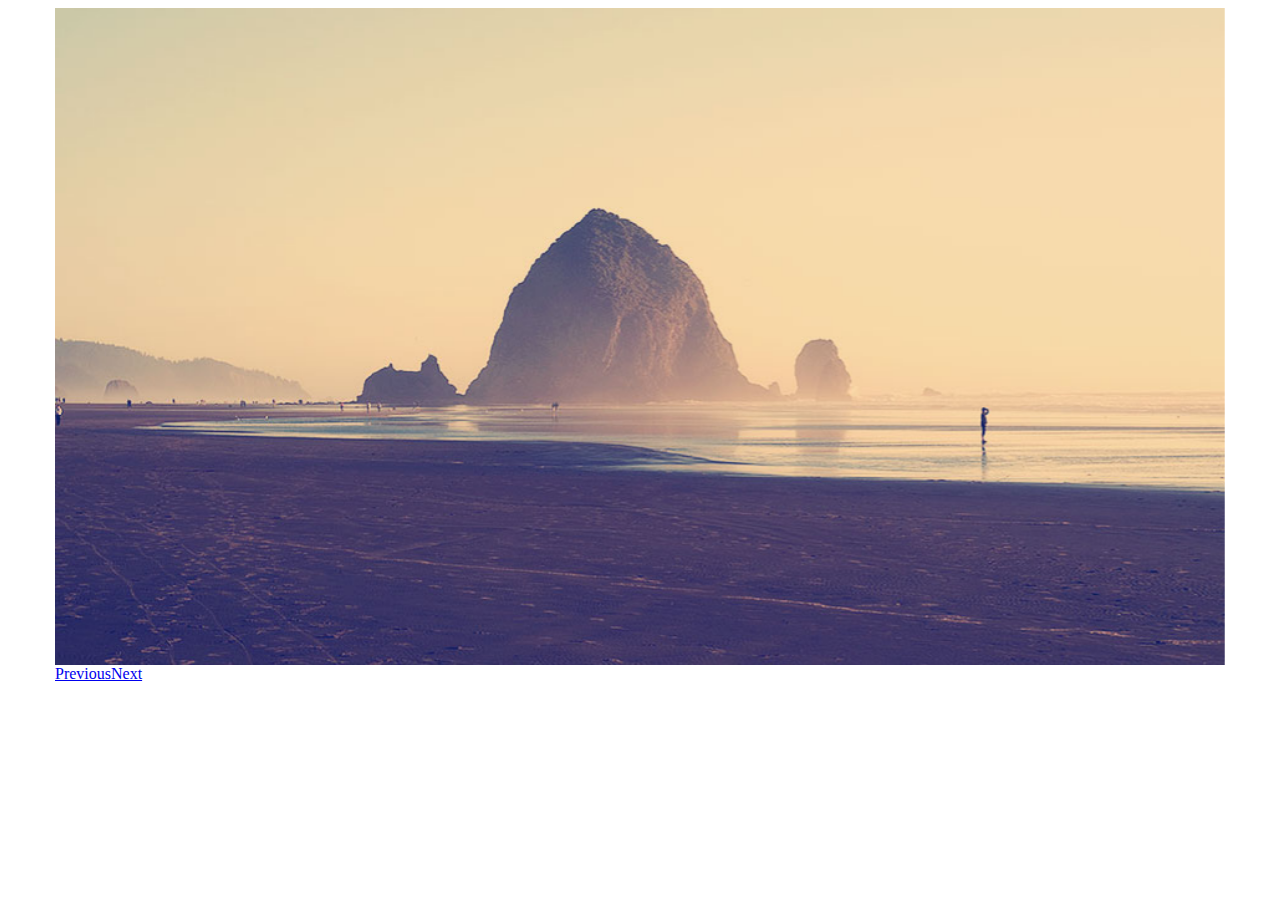
<file: Slides-SlidesJS-3/examples/basic-slide/index.html>
<!doctype html>
<html>
<head>
  <meta charset="utf-8">
  <title>SlidesJS Basic Code Example</title>
  <meta name="description" content="SlidesJS is a simple slideshow plugin for jQuery. Packed with a useful set of features to help novice and advanced developers alike create elegant and user-friendly slideshows.">
  <meta name="author" content="Nathan Searles">

  <!-- SlidesJS Required (if responsive): Sets the page width to the device width. -->
  <meta name="viewport" content="width=device-width">
  <!-- End SlidesJS Required -->

  <!-- SlidesJS Required: These styles are required if you'd like a responsive slideshow -->
  <style>
    /* Prevent the slideshow from flashing on load */
    #slides {
      display: none
    }

    /* Center the slideshow */
    .container {
      margin: 0 auto
    }

    /* Show active item in the pagination */
    .slidesjs-pagination .active {
      color:red;
    }

    /* Media quires for a responsive layout */

    /* For tablets & smart phones */
    @media (max-width: 767px) {
      body {
        padding-left: 10px;
        padding-right: 10px;
      }
      .container {
        width: auto
      }
    }

    /* For smartphones */
    @media (max-width: 480px) {
      .container {
        width: auto
      }
    }

    /* For smaller displays like laptops */
    @media (min-width: 768px) and (max-width: 979px) {
      .container {
        width: 724px
      }
    }

    /* For larger displays */
    @media (min-width: 1200px) {
      .container {
        width: 1170px
      }
    }
      .slidesjs-pagination{
          display: none;
      }
  </style>
  <!-- SlidesJS Required: -->
</head>
<body>

  <!-- SlidesJS Required: Start Slides -->
  <!-- The container is used to define the width of the slideshow -->
  <div class="container">
    <div id="slides">
      <img src="img/example-slide-1.jpg" alt="Photo by: Missy S Link: http://www.flickr.com/photos/listenmissy/5087404401/">
      <img src="img/example-slide-2.jpg" alt="Photo by: Daniel Parks Link: http://www.flickr.com/photos/parksdh/5227623068/">
      <img src="img/example-slide-3.jpg" alt="Photo by: Mike Ranweiler Link: http://www.flickr.com/photos/27874907@N04/4833059991/">
      <img src="img/example-slide-4.jpg" alt="Photo by: Stuart SeegerLink: http://www.flickr.com/photos/stuseeger/97577796/">
    </div>
  </div>
  <!-- End SlidesJS Required: Start Slides -->

  <!-- SlidesJS Required: Link to jQuery -->
  <script src="http://code.jquery.com/jquery-1.9.1.min.js"></script>
  <!-- End SlidesJS Required -->

  <!-- SlidesJS Required: Link to jquery.slides.js -->
  <script src="js/jquery.slides.min.js"></script>
  <!-- End SlidesJS Required -->

  <!-- SlidesJS Required: Initialize SlidesJS with a jQuery doc ready -->
  <script>
    $(function() {
      $('#slides').slidesjs({
        width: 940,
        height: 528
      });
    });
  </script>
  <!-- End SlidesJS Required -->
</body>
</html>
</file>
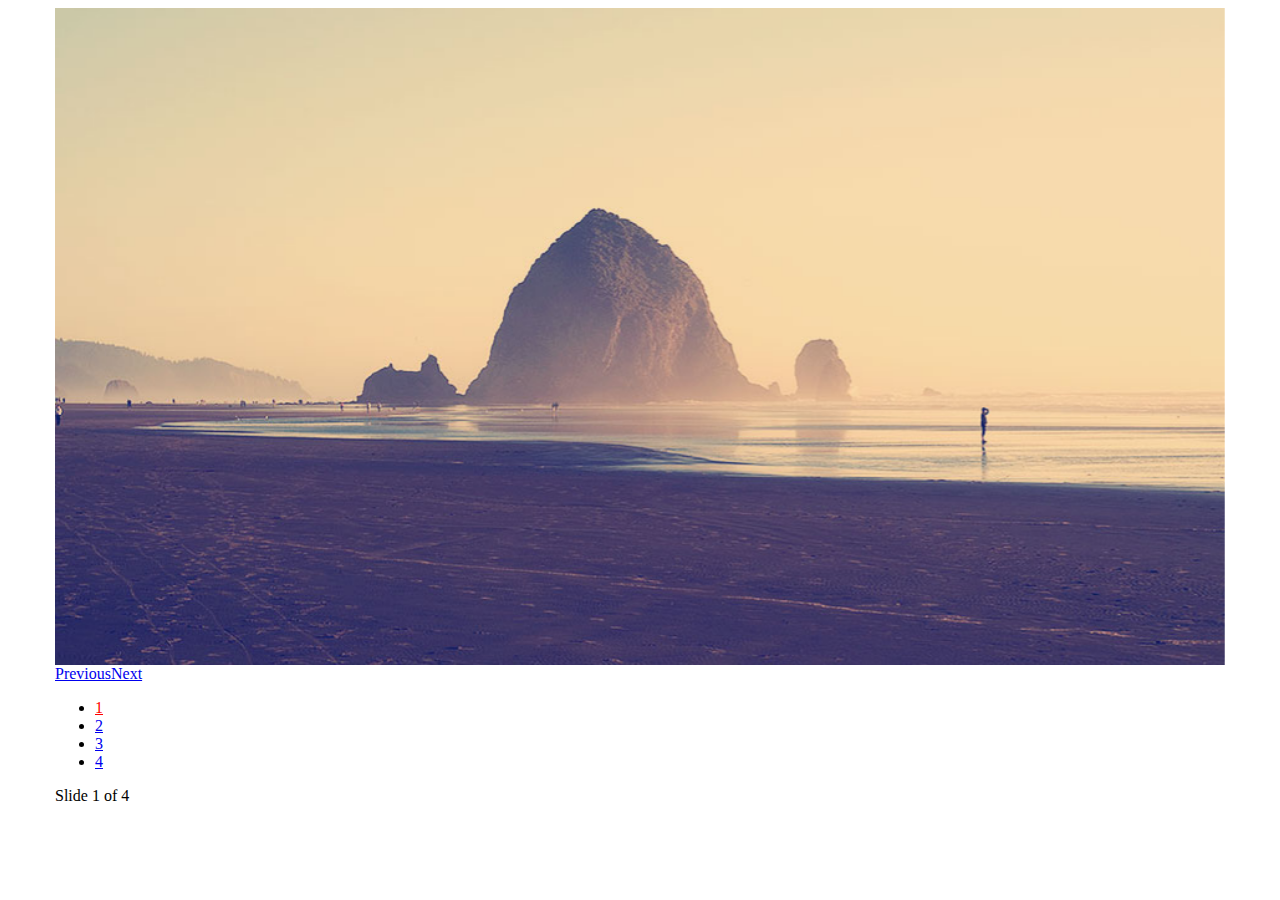
<file: Slides-SlidesJS-3/examples/callbacks/index.html>
<!doctype html>
<html>
<head>
  <meta charset="utf-8">
  <title>SlidesJS Basic Code Example</title>
  <meta name="description" content="SlidesJS is a simple slideshow plugin for jQuery. Packed with a useful set of features to help novice and advanced developers alike create elegant and user-friendly slideshows.">
  <meta name="author" content="Nathan Searles">

  <!-- SlidesJS Required (if responsive): Sets the page width to the device width. -->
  <meta name="viewport" content="width=device-width">
  <!-- End SlidesJS Required -->

  <!-- SlidesJS Required: These styles are required if you'd like a responsive slideshow -->
  <style>
    /* Prevent the slideshow from flashing on load */
    #slides {
      display: none
    }

    /* Center the slideshow */
    .container {
      margin: 0 auto
    }

    /* Show active item in the pagination */
    .slidesjs-pagination .active {
      color:red;
    }

    /* Media quires for a responsive layout */

    /* For tablets & smart phones */
    @media (max-width: 767px) {
      body {
        padding-left: 10px;
        padding-right: 10px;
      }
      .container {
        width: auto
      }
    }

    /* For smartphones */
    @media (max-width: 480px) {
      .container {
        width: auto
      }
    }

    /* For smaller displays like laptops */
    @media (min-width: 768px) and (max-width: 979px) {
      .container {
        width: 724px
      }
    }

    /* For larger displays */
    @media (min-width: 1200px) {
      .container {
        width: 1170px
      }
    }
  </style>
  <!-- SlidesJS Required: -->
</head>
<body>

  <!-- SlidesJS Required: Start Slides -->
  <!-- The container is used to define the width of the slideshow -->
  <div class="container">
    <div id="slides">
      <img src="img/example-slide-1.jpg" alt="Photo by: Missy S Link: http://www.flickr.com/photos/listenmissy/5087404401/">
      <img src="img/example-slide-2.jpg" alt="Photo by: Daniel Parks Link: http://www.flickr.com/photos/parksdh/5227623068/">
      <img src="img/example-slide-3.jpg" alt="Photo by: Mike Ranweiler Link: http://www.flickr.com/photos/27874907@N04/4833059991/">
      <img src="img/example-slide-4.jpg" alt="Photo by: Stuart SeegerLink: http://www.flickr.com/photos/stuseeger/97577796/">
    </div>
    <div id="slidesjs-log">Slide <span class="slidesjs-slide-number">1</span> of 4</div>
  </div>
  <!-- End SlidesJS Required: Start Slides -->

  <!-- SlidesJS Required: Link to jQuery -->
  <script src="http://code.jquery.com/jquery-1.9.1.min.js"></script>
  <!-- End SlidesJS Required -->

  <!-- SlidesJS Required: Link to jquery.slides.js -->
  <script src="js/jquery.slides.min.js"></script>
  <!-- End SlidesJS Required -->

  <!-- SlidesJS Required: Initialize SlidesJS with a jQuery doc ready -->
  <script>
    $(function() {
      $('#slides').slidesjs({
        width: 940,
        height: 528,
        callback: {
          loaded: function(number) {
            // Use your browser console to view log
            console.log('SlidesJS: Loaded with slide #' + number);

            // Show start slide in log
            $('#slidesjs-log .slidesjs-slide-number').text(number);
          },
          start: function(number) {
            // Use your browser console to view log
            console.log('SlidesJS: Start Animation on slide #' + number);
          },
          complete: function(number) {
            // Use your browser console to view log
            console.log('SlidesJS: Animation Complete. Current slide is #' + number);

            // Change slide number on animation complete
            $('#slidesjs-log .slidesjs-slide-number').text(number);
          }
        }
      });
    });
  </script>
  <!-- End SlidesJS Required -->
</body>
</html>
</file>
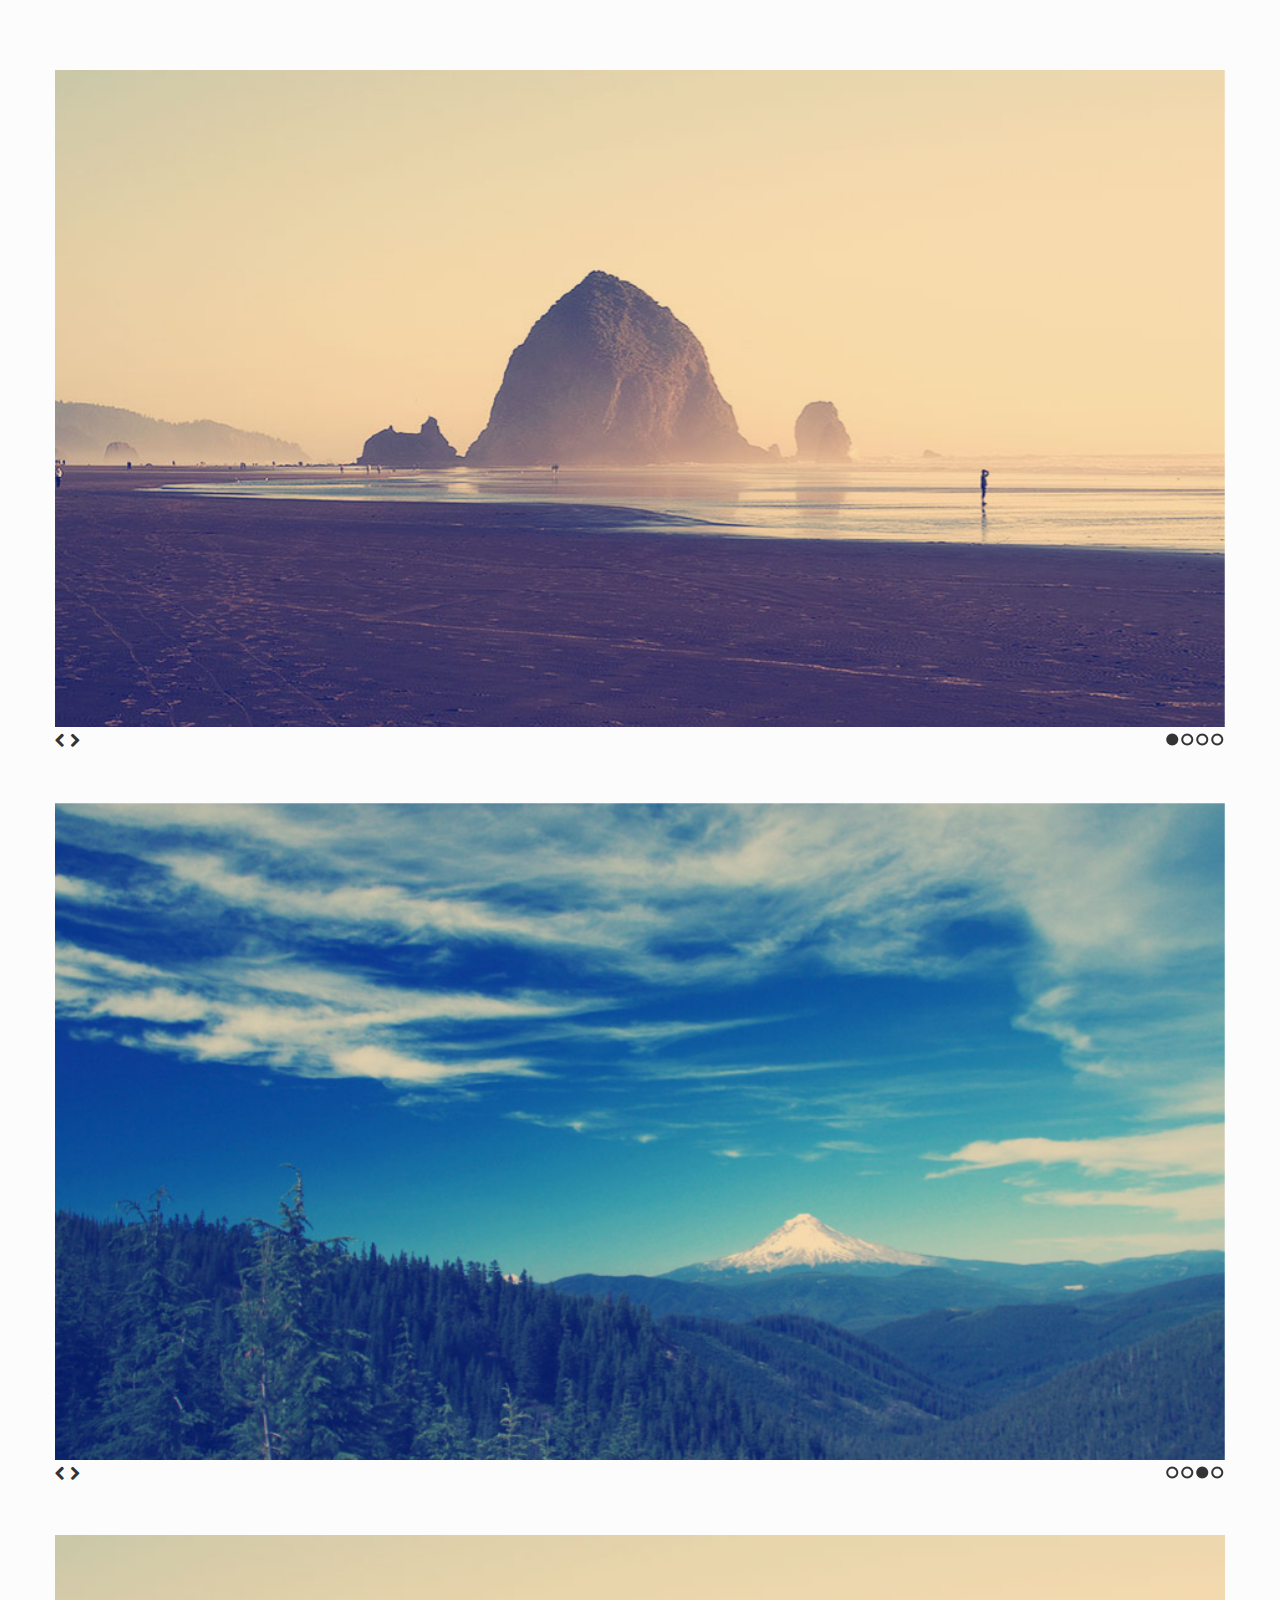
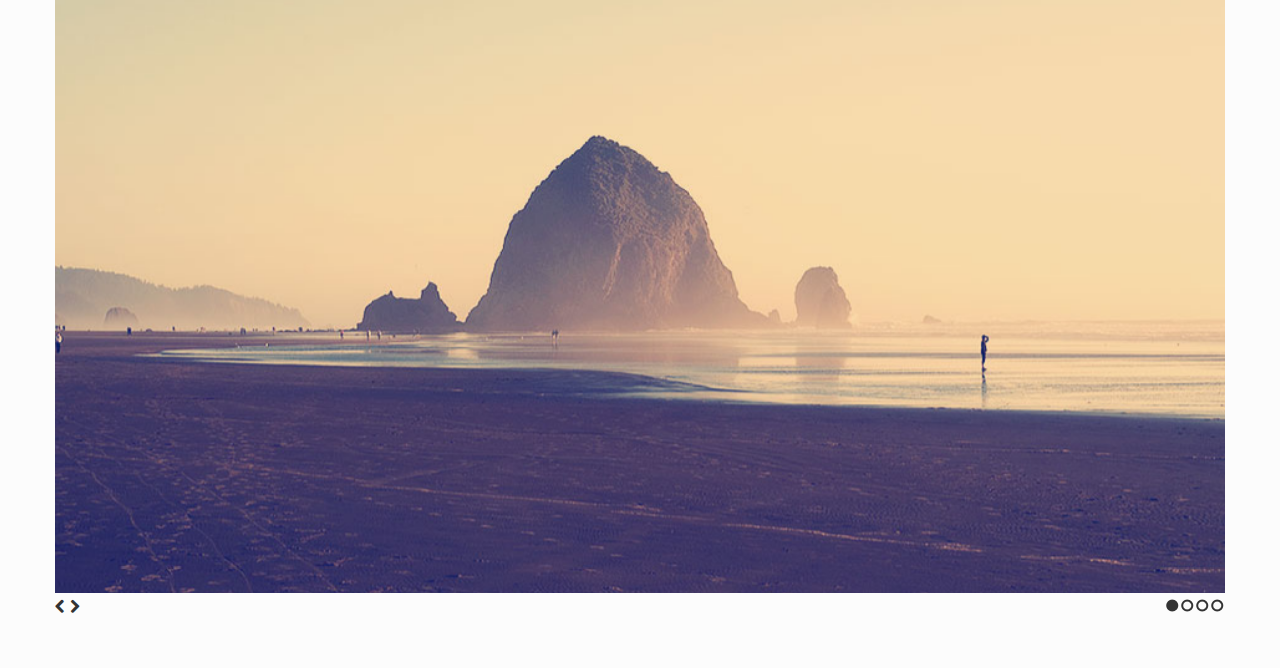
<file: Slides-SlidesJS-3/examples/multiple/index.html>
<!doctype html>
<html>
<head>
  <meta charset="utf-8">
  <title>SlidesJS Standard Code Example</title>
  <meta name="description" content="SlidesJS is a simple slideshow plugin for jQuery. Packed with a useful set of features to help novice and advanced developers alike create elegant and user-friendly slideshows.">
  <meta name="author" content="Nathan Searles">

  <!-- SlidesJS Required (if responsive): Sets the page width to the device width. -->
  <meta name="viewport" content="width=device-width">
  <!-- End SlidesJS Required -->

  <!-- CSS for slidesjs.com example -->
  <link rel="stylesheet" href="css/example.css">
  <link rel="stylesheet" href="css/font-awesome.min.css">
  <!-- End CSS for slidesjs.com example -->

  <!-- SlidesJS Optional: If you'd like to use this design -->
  <style>
    body {
      -webkit-font-smoothing: antialiased;
      font: normal 15px/1.5 "Helvetica Neue", Helvetica, Arial, sans-serif;
      color: #232525;
      padding-top:70px;
    }

    #slides,
    #slides2,
    #slides3 {
      display: none;
      margin-bottom:50px;
    }

    .slidesjs-navigation {
      margin-top:3px;
    }

    .slidesjs-previous {
      margin-right: 5px;
      float: left;
    }

    .slidesjs-next {
      margin-right: 5px;
      float: left;
    }

    .slidesjs-pagination {
      margin: 6px 0 0;
      float: right;
      list-style: none;
    }

    .slidesjs-pagination li {
      float: left;
      margin: 0 1px;
    }

    .slidesjs-pagination li a {
      display: block;
      width: 13px;
      height: 0;
      padding-top: 13px;
      background-image: url(img/pagination.png);
      background-position: 0 0;
      float: left;
      overflow: hidden;
    }

    .slidesjs-pagination li a.active,
    .slidesjs-pagination li a:hover.active {
      background-position: 0 -13px
    }

    .slidesjs-pagination li a:hover {
      background-position: 0 -26px
    }

    a:link,
    a:visited {
      color: #333
    }

    a:hover,
    a:active {
      color: #9e2020
    }

    .navbar {
      overflow: hidden
    }
  </style>
  <!-- End SlidesJS Optional-->

  <!-- SlidesJS Required: These styles are required if you'd like a responsive slideshow -->
  <style>
    #slides {
      display: none
    }

    .container {
      margin: 0 auto
    }

    /* For tablets & smart phones */
    @media (max-width: 767px) {
      body {
        padding-left: 20px;
        padding-right: 20px;
      }
      .container {
        width: auto
      }
    }

    /* For smartphones */
    @media (max-width: 480px) {
      .container {
        width: auto
      }
    }

    /* For smaller displays like laptops */
    @media (min-width: 768px) and (max-width: 979px) {
      .container {
        width: 724px
      }
    }

    /* For larger displays */
    @media (min-width: 1200px) {
      .container {
        width: 1170px
      }
    }
  </style>
  <!-- SlidesJS Required: -->
</head>
<body>
  <!-- SlidesJS Required: Start Slides -->
  <!-- The container is used to define the width of the slideshow -->
  <div class="container">
    <div id="slides">
      <img src="img/example-slide-1.jpg" alt="Photo by: Missy S Link: http://www.flickr.com/photos/listenmissy/5087404401/">
      <img src="img/example-slide-2.jpg" alt="Photo by: Daniel Parks Link: http://www.flickr.com/photos/parksdh/5227623068/">
      <img src="img/example-slide-3.jpg" alt="Photo by: Mike Ranweiler Link: http://www.flickr.com/photos/27874907@N04/4833059991/">
      <img src="img/example-slide-4.jpg" alt="Photo by: Stuart SeegerLink: http://www.flickr.com/photos/stuseeger/97577796/">
      <a href="#" class="slidesjs-previous slidesjs-navigation"><i class="icon-chevron-left"></i></a>
      <a href="#" class="slidesjs-next slidesjs-navigation"><i class="icon-chevron-right"></i></a>
    </div>

    <div id="slides2">
      <img src="img/example-slide-1.jpg" alt="Photo by: Missy S Link: http://www.flickr.com/photos/listenmissy/5087404401/">
      <img src="img/example-slide-2.jpg" alt="Photo by: Daniel Parks Link: http://www.flickr.com/photos/parksdh/5227623068/">
      <img src="img/example-slide-3.jpg" alt="Photo by: Mike Ranweiler Link: http://www.flickr.com/photos/27874907@N04/4833059991/">
      <img src="img/example-slide-4.jpg" alt="Photo by: Stuart SeegerLink: http://www.flickr.com/photos/stuseeger/97577796/">
      <a href="#" class="slidesjs-previous slidesjs-navigation"><i class="icon-chevron-left"></i></a>
      <a href="#" class="slidesjs-next slidesjs-navigation"><i class="icon-chevron-right"></i></a>
    </div>

    <div id="slides3">
      <img src="img/example-slide-1.jpg" alt="Photo by: Missy S Link: http://www.flickr.com/photos/listenmissy/5087404401/">
      <img src="img/example-slide-2.jpg" alt="Photo by: Daniel Parks Link: http://www.flickr.com/photos/parksdh/5227623068/">
      <img src="img/example-slide-3.jpg" alt="Photo by: Mike Ranweiler Link: http://www.flickr.com/photos/27874907@N04/4833059991/">
      <img src="img/example-slide-4.jpg" alt="Photo by: Stuart SeegerLink: http://www.flickr.com/photos/stuseeger/97577796/">
      <a href="#" class="slidesjs-previous slidesjs-navigation"><i class="icon-chevron-left"></i></a>
      <a href="#" class="slidesjs-next slidesjs-navigation"><i class="icon-chevron-right"></i></a>
    </div>
  </div>
  <!-- End SlidesJS Required: Start Slides -->

  <!-- SlidesJS Required: Link to jQuery -->
  <script src="http://code.jquery.com/jquery-1.9.1.min.js"></script>
  <!-- End SlidesJS Required -->

  <!-- SlidesJS Required: Link to jquery.slides.js -->
  <script src="js/jquery.slides.min.js"></script>
  <!-- End SlidesJS Required -->

  <!-- SlidesJS Required: Initialize SlidesJS with a jQuery doc ready -->
  <script>
    $(function() {
      $('#slides').slidesjs({
        width: 940,
        height: 528,
        navigation: false
      });

      /*
        To have multiple slideshows on the same page
        they just need to have separate IDs
      */
      $('#slides2').slidesjs({
        width: 940,
        height: 528,
        navigation: false,
        start: 3,
        play: {
          auto: true
        }
      });

      $('#slides3').slidesjs({
        width: 940,
        height: 528,
        navigation: false
      });
    });
  </script>
  <!-- End SlidesJS Required -->
</body>
</html>
</file>
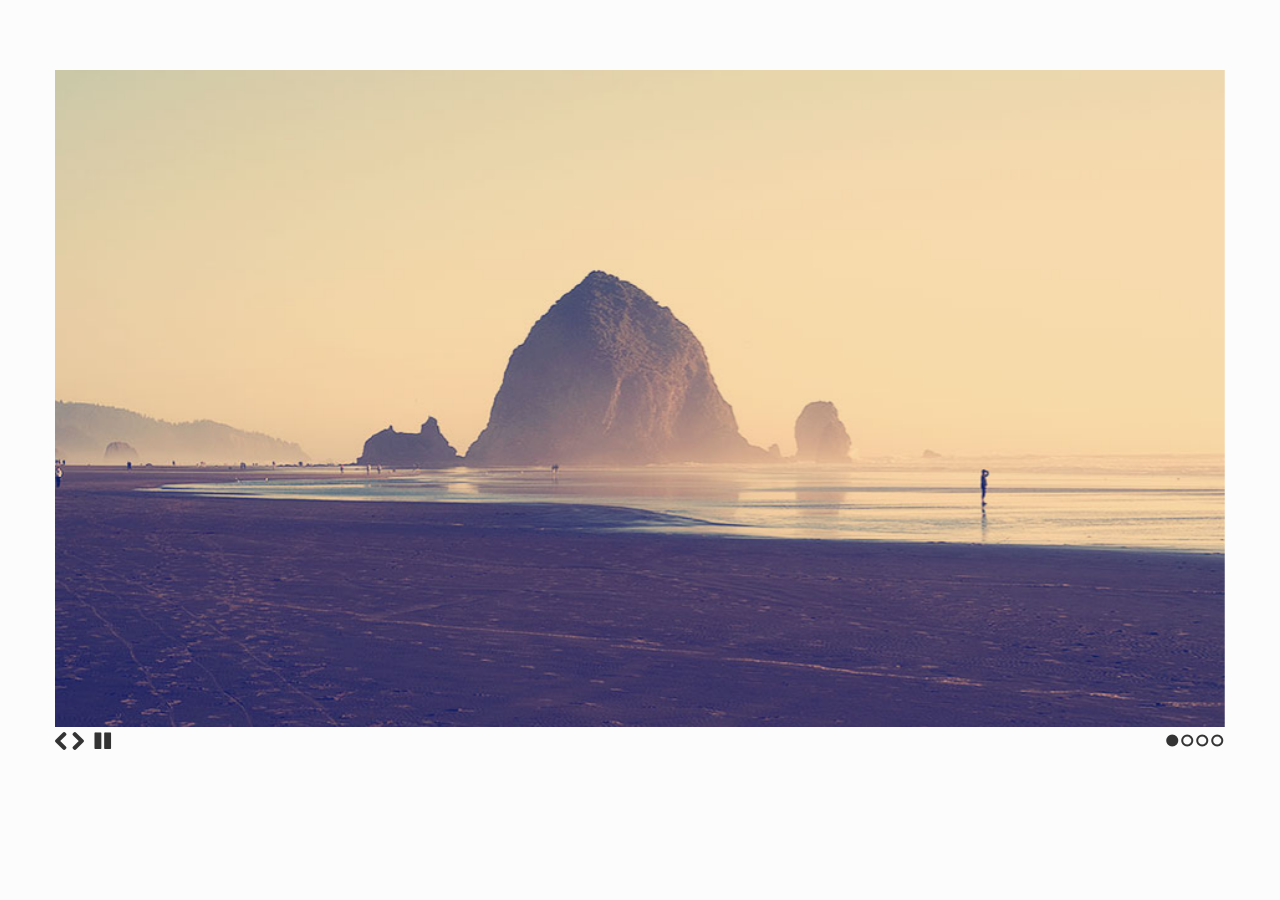
<file: Slides-SlidesJS-3/examples/playing/index.html>
<!doctype html>
<html>
<head>
  <meta charset="utf-8">
  <title>SlidesJS Standard Code Example</title>
  <meta name="description" content="SlidesJS is a simple slideshow plugin for jQuery. Packed with a useful set of features to help novice and advanced developers alike create elegant and user-friendly slideshows.">
  <meta name="author" content="Nathan Searles">

  <!-- SlidesJS Required (if responsive): Sets the page width to the device width. -->
  <meta name="viewport" content="width=device-width">
  <!-- End SlidesJS Required -->

  <!-- CSS for slidesjs.com example -->
  <link rel="stylesheet" href="css/example.css">
  <link rel="stylesheet" href="css/font-awesome.min.css">
  <!-- End CSS for slidesjs.com example -->

  <!-- SlidesJS Optional: If you'd like to use this design -->
  <style>
    body {
      -webkit-font-smoothing: antialiased;
      font: normal 15px/1.5 "Helvetica Neue", Helvetica, Arial, sans-serif;
      color: #232525;
      padding-top:70px;
    }

    #slides {
      display: none
    }

    #slides .slidesjs-navigation {
      margin-top:5px;
    }

    a.slidesjs-next,
    a.slidesjs-previous,
    a.slidesjs-play,
    a.slidesjs-stop {
      background-image: url(img/btns-next-prev.png);
      background-repeat: no-repeat;
      display:block;
      width:12px;
      height:18px;
      overflow: hidden;
      text-indent: -9999px;
      float: left;
      margin-right:5px;
    }

    a.slidesjs-next {
      margin-right:10px;
      background-position: -12px 0;
    }

    a:hover.slidesjs-next {
      background-position: -12px -18px;
    }

    a.slidesjs-previous {
      background-position: 0 0;
    }

    a:hover.slidesjs-previous {
      background-position: 0 -18px;
    }

    a.slidesjs-play {
      width:15px;
      background-position: -25px 0;
    }

    a:hover.slidesjs-play {
      background-position: -25px -18px;
    }

    a.slidesjs-stop {
      width:18px;
      background-position: -41px 0;
    }

    a:hover.slidesjs-stop {
      background-position: -41px -18px;
    }

    .slidesjs-pagination {
      margin: 7px 0 0;
      float: right;
      list-style: none;
    }

    .slidesjs-pagination li {
      float: left;
      margin: 0 1px;
    }

    .slidesjs-pagination li a {
      display: block;
      width: 13px;
      height: 0;
      padding-top: 13px;
      background-image: url(img/pagination.png);
      background-position: 0 0;
      float: left;
      overflow: hidden;
    }

    .slidesjs-pagination li a.active,
    .slidesjs-pagination li a:hover.active {
      background-position: 0 -13px
    }

    .slidesjs-pagination li a:hover {
      background-position: 0 -26px
    }

    #slides a:link,
    #slides a:visited {
      color: #333
    }

    #slides a:hover,
    #slides a:active {
      color: #9e2020
    }

    .navbar {
      overflow: hidden
    }
  </style>
  <!-- End SlidesJS Optional-->

  <!-- SlidesJS Required: These styles are required if you'd like a responsive slideshow -->
  <style>
    #slides {
      display: none
    }

    .container {
      margin: 0 auto
    }

    /* For tablets & smart phones */
    @media (max-width: 767px) {
      body {
        padding-left: 20px;
        padding-right: 20px;
      }
      .container {
        width: auto
      }
    }

    /* For smartphones */
    @media (max-width: 480px) {
      .container {
        width: auto
      }
    }

    /* For smaller displays like laptops */
    @media (min-width: 768px) and (max-width: 979px) {
      .container {
        width: 724px
      }
    }

    /* For larger displays */
    @media (min-width: 1200px) {
      .container {
        width: 1170px
      }
    }
  </style>
  <!-- SlidesJS Required: -->
</head>
<body>

  <!-- SlidesJS Required: Start Slides -->
  <!-- The container is used to define the width of the slideshow -->
  <div class="container">
    <div id="slides">
      <img src="img/example-slide-1.jpg" alt="Photo by: Missy S Link: http://www.flickr.com/photos/listenmissy/5087404401/">
      <img src="img/example-slide-2.jpg" alt="Photo by: Daniel Parks Link: http://www.flickr.com/photos/parksdh/5227623068/">
      <img src="img/example-slide-3.jpg" alt="Photo by: Mike Ranweiler Link: http://www.flickr.com/photos/27874907@N04/4833059991/">
      <img src="img/example-slide-4.jpg" alt="Photo by: Stuart SeegerLink: http://www.flickr.com/photos/stuseeger/97577796/">
    </div>
  </div>
  <!-- End SlidesJS Required: Start Slides -->

  <!-- SlidesJS Required: Link to jQuery -->
  <script src="http://code.jquery.com/jquery-1.9.1.min.js"></script>
  <!-- End SlidesJS Required -->

  <!-- SlidesJS Required: Link to jquery.slides.js -->
  <script src="js/jquery.slides.min.js"></script>
  <!-- End SlidesJS Required -->

  <!-- SlidesJS Required: Initialize SlidesJS with a jQuery doc ready -->
  <script>
    $(function() {
      $('#slides').slidesjs({
        width: 940,
        height: 528,
        play: {
          active: true,
          auto: true,
          interval: 4000,
          swap: true
        }
      });
    });
  </script>
  <!-- End SlidesJS Required -->
</body>
</html>
</file>
<file: exo1/style.css>
#menu ul li  {
width: 100px;
list-style: none;
display: inline-block;
text-align: center;
}
</file>
<file: Mario/css/style.css>
body{
	margin:0;
   font-size:9px;
  font-family:Tahoma, Verdana, Geneva, Arial, Helvetica, sans-serif;

}
#carte{
  	width: 840px;
  	height: 525px;
  	margin: 200px auto;
    background: #41d1cc url(../images/mape2.gif) no-repeat;
    position: relative;
}

#mario {
   width: 20px;
   height: 35px;
   background: url(../images/mario.gif)  no-repeat  -175px 1px;
   border: transparent;
   position: absolute;
   left: 5px;
   bottom: 55px;
   z-index: 1000;
}
</file>
<file: Slides-SlidesJS-3/examples/multiple/css/example.css>
/*!
 * Bootstrap v2.2.2
 *
 * Copyright 2012 Twitter, Inc
 * Licensed under the Apache License v2.0
 * http://www.apache.org/licenses/LICENSE-2.0
 *
 * Designed and built with all the love in the world @twitter by @mdo and @fat.
 */
.clearfix {
  *zoom: 1;
}
.clearfix:before,
.clearfix:after {
  display: table;
  content: "";
  line-height: 0;
}
.clearfix:after {
  clear: both;
}
.hide-text {
  font: 0/0 a;
  color: transparent;
  text-shadow: none;
  background-color: transparent;
  border: 0;
}
.input-block-level {
  display: block;
  width: 100%;
  min-height: 30px;
  -webkit-box-sizing: border-box;
  -moz-box-sizing: border-box;
  box-sizing: border-box;
}
article,
aside,
details,
figcaption,
figure,
footer,
header,
hgroup,
nav,
section {
  display: block;
}
audio,
canvas,
video {
  display: inline-block;
  *display: inline;
  *zoom: 1;
}
audio:not([controls]) {
  display: none;
}
html {
  font-size: 100%;
  -webkit-text-size-adjust: 100%;
  -ms-text-size-adjust: 100%;
}
a:focus {
  outline: thin dotted #333;
  outline: 5px auto -webkit-focus-ring-color;
  outline-offset: -2px;
}
a:hover,
a:active {
  outline: 0;
}
sub,
sup {
  position: relative;
  font-size: 75%;
  line-height: 0;
  vertical-align: baseline;
}
sup {
  top: -0.5em;
}
sub {
  bottom: -0.25em;
}
img {
  /* Responsive images (ensure images don't scale beyond their parents) */

  max-width: 100%;
  /* Part 1: Set a maxium relative to the parent */

  width: auto\9;
  /* IE7-8 need help adjusting responsive images */

  height: auto;
  /* Part 2: Scale the height according to the width, otherwise you get stretching */

  vertical-align: middle;
  border: 0;
  -ms-interpolation-mode: bicubic;
}
#map_canvas img,
.google-maps img {
  max-width: none;
}
button,
input,
select,
textarea {
  margin: 0;
  font-size: 100%;
  vertical-align: middle;
}
button,
input {
  *overflow: visible;
  line-height: normal;
}
button::-moz-focus-inner,
input::-moz-focus-inner {
  padding: 0;
  border: 0;
}
button,
html input[type="button"],
input[type="reset"],
input[type="submit"] {
  -webkit-appearance: button;
  cursor: pointer;
}
label,
select,
button,
input[type="button"],
input[type="reset"],
input[type="submit"],
input[type="radio"],
input[type="checkbox"] {
  cursor: pointer;
}
input[type="search"] {
  -webkit-box-sizing: content-box;
  -moz-box-sizing: content-box;
  box-sizing: content-box;
  -webkit-appearance: textfield;
}
input[type="search"]::-webkit-search-decoration,
input[type="search"]::-webkit-search-cancel-button {
  -webkit-appearance: none;
}
textarea {
  overflow: auto;
  vertical-align: top;
}
@media print {
  * {
    text-shadow: none !important;
    color: #000 !important;
    background: transparent !important;
    box-shadow: none !important;
  }
  a,
  a:visited {
    text-decoration: underline;
  }
  a[href]:after {
    content: " (" attr(href) ")";
  }
  abbr[title]:after {
    content: " (" attr(title) ")";
  }
  .ir a:after,
  a[href^="javascript:"]:after,
  a[href^="#"]:after {
    content: "";
  }
  pre,
  blockquote {
    border: 1px solid #999;
    page-break-inside: avoid;
  }
  thead {
    display: table-header-group;
  }
  tr,
  img {
    page-break-inside: avoid;
  }
  img {
    max-width: 100% !important;
  }
  @page  {
    margin: 0.5cm;
  }
  p,
  h2,
  h3 {
    orphans: 3;
    widows: 3;
  }
  h2,
  h3 {
    page-break-after: avoid;
  }
}
body {
  margin: 0;
  font-family: "Helvetica Neue", Helvetica, Arial, sans-serif;
  font-size: 14px;
  line-height: 20px;
  color: #333333;
  background-color: #ffffff;
}
/*a {
  color: #0088cc;
  text-decoration: none;
}
a:hover {
  color: #005580;
  text-decoration: underline;
}*/
.img-rounded {
  -webkit-border-radius: 6px;
  -moz-border-radius: 6px;
  border-radius: 6px;
}
.img-polaroid {
  padding: 4px;
  background-color: #fff;
  border: 1px solid #ccc;
  border: 1px solid rgba(0, 0, 0, 0.2);
  -webkit-box-shadow: 0 1px 3px rgba(0, 0, 0, 0.1);
  -moz-box-shadow: 0 1px 3px rgba(0, 0, 0, 0.1);
  box-shadow: 0 1px 3px rgba(0, 0, 0, 0.1);
}
.img-circle {
  -webkit-border-radius: 500px;
  -moz-border-radius: 500px;
  border-radius: 500px;
}
.row {
  margin-left: -20px;
  *zoom: 1;
}
.row:before,
.row:after {
  display: table;
  content: "";
  line-height: 0;
}
.row:after {
  clear: both;
}
[class*="span"] {
  float: left;
  min-height: 1px;
  margin-left: 20px;
}
.container,
.navbar-static-top .container,
.navbar-fixed-top .container,
.navbar-fixed-bottom .container {
  width: 940px;
}
.span12 {
  width: 940px;
}
.span11 {
  width: 860px;
}
.span10 {
  width: 780px;
}
.span9 {
  width: 700px;
}
.span8 {
  width: 620px;
}
.span7 {
  width: 540px;
}
.span6 {
  width: 460px;
}
.span5 {
  width: 380px;
}
.span4 {
  width: 300px;
}
.span3 {
  width: 220px;
}
.span2 {
  width: 140px;
}
.span1 {
  width: 60px;
}
.offset12 {
  margin-left: 980px;
}
.offset11 {
  margin-left: 900px;
}
.offset10 {
  margin-left: 820px;
}
.offset9 {
  margin-left: 740px;
}
.offset8 {
  margin-left: 660px;
}
.offset7 {
  margin-left: 580px;
}
.offset6 {
  margin-left: 500px;
}
.offset5 {
  margin-left: 420px;
}
.offset4 {
  margin-left: 340px;
}
.offset3 {
  margin-left: 260px;
}
.offset2 {
  margin-left: 180px;
}
.offset1 {
  margin-left: 100px;
}
.row-fluid {
  width: 100%;
  *zoom: 1;
}
.row-fluid:before,
.row-fluid:after {
  display: table;
  content: "";
  line-height: 0;
}
.row-fluid:after {
  clear: both;
}
.row-fluid [class*="span"] {
  display: block;
  width: 100%;
  min-height: 30px;
  -webkit-box-sizing: border-box;
  -moz-box-sizing: border-box;
  box-sizing: border-box;
  float: left;
  margin-left: 2.127659574468085%;
  *margin-left: 2.074468085106383%;
}
.row-fluid [class*="span"]:first-child {
  margin-left: 0;
}
.row-fluid .controls-row [class*="span"] + [class*="span"] {
  margin-left: 2.127659574468085%;
}
.row-fluid .span12 {
  width: 100%;
  *width: 99.94680851063829%;
}
.row-fluid .span11 {
  width: 91.48936170212765%;
  *width: 91.43617021276594%;
}
.row-fluid .span10 {
  width: 82.97872340425532%;
  *width: 82.92553191489361%;
}
.row-fluid .span9 {
  width: 74.46808510638297%;
  *width: 74.41489361702126%;
}
.row-fluid .span8 {
  width: 65.95744680851064%;
  *width: 65.90425531914893%;
}
.row-fluid .span7 {
  width: 57.44680851063829%;
  *width: 57.39361702127659%;
}
.row-fluid .span6 {
  width: 48.93617021276595%;
  *width: 48.88297872340425%;
}
.row-fluid .span5 {
  width: 40.42553191489362%;
  *width: 40.37234042553192%;
}
.row-fluid .span4 {
  width: 31.914893617021278%;
  *width: 31.861702127659576%;
}
.row-fluid .span3 {
  width: 23.404255319148934%;
  *width: 23.351063829787233%;
}
.row-fluid .span2 {
  width: 14.893617021276595%;
  *width: 14.840425531914894%;
}
.row-fluid .span1 {
  width: 6.382978723404255%;
  *width: 6.329787234042553%;
}
.row-fluid .offset12 {
  margin-left: 104.25531914893617%;
  *margin-left: 104.14893617021275%;
}
.row-fluid .offset12:first-child {
  margin-left: 102.12765957446808%;
  *margin-left: 102.02127659574467%;
}
.row-fluid .offset11 {
  margin-left: 95.74468085106382%;
  *margin-left: 95.6382978723404%;
}
.row-fluid .offset11:first-child {
  margin-left: 93.61702127659574%;
  *margin-left: 93.51063829787232%;
}
.row-fluid .offset10 {
  margin-left: 87.23404255319149%;
  *margin-left: 87.12765957446807%;
}
.row-fluid .offset10:first-child {
  margin-left: 85.1063829787234%;
  *margin-left: 84.99999999999999%;
}
.row-fluid .offset9 {
  margin-left: 78.72340425531914%;
  *margin-left: 78.61702127659572%;
}
.row-fluid .offset9:first-child {
  margin-left: 76.59574468085106%;
  *margin-left: 76.48936170212764%;
}
.row-fluid .offset8 {
  margin-left: 70.2127659574468%;
  *margin-left: 70.10638297872339%;
}
.row-fluid .offset8:first-child {
  margin-left: 68.08510638297872%;
  *margin-left: 67.9787234042553%;
}
.row-fluid .offset7 {
  margin-left: 61.70212765957446%;
  *margin-left: 61.59574468085106%;
}
.row-fluid .offset7:first-child {
  margin-left: 59.574468085106375%;
  *margin-left: 59.46808510638297%;
}
.row-fluid .offset6 {
  margin-left: 53.191489361702125%;
  *margin-left: 53.085106382978715%;
}
.row-fluid .offset6:first-child {
  margin-left: 51.063829787234035%;
  *margin-left: 50.95744680851063%;
}
.row-fluid .offset5 {
  margin-left: 44.68085106382979%;
  *margin-left: 44.57446808510638%;
}
.row-fluid .offset5:first-child {
  margin-left: 42.5531914893617%;
  *margin-left: 42.4468085106383%;
}
.row-fluid .offset4 {
  margin-left: 36.170212765957444%;
  *margin-left: 36.06382978723405%;
}
.row-fluid .offset4:first-child {
  margin-left: 34.04255319148936%;
  *margin-left: 33.93617021276596%;
}
.row-fluid .offset3 {
  margin-left: 27.659574468085104%;
  *margin-left: 27.5531914893617%;
}
.row-fluid .offset3:first-child {
  margin-left: 25.53191489361702%;
  *margin-left: 25.425531914893618%;
}
.row-fluid .offset2 {
  margin-left: 19.148936170212764%;
  *margin-left: 19.04255319148936%;
}
.row-fluid .offset2:first-child {
  margin-left: 17.02127659574468%;
  *margin-left: 16.914893617021278%;
}
.row-fluid .offset1 {
  margin-left: 10.638297872340425%;
  *margin-left: 10.53191489361702%;
}
.row-fluid .offset1:first-child {
  margin-left: 8.51063829787234%;
  *margin-left: 8.404255319148938%;
}
[class*="span"].hide,
.row-fluid [class*="span"].hide {
  display: none;
}
[class*="span"].pull-right,
.row-fluid [class*="span"].pull-right {
  float: right;
}
.container {
  margin-right: auto;
  margin-left: auto;
  *zoom: 1;
}
.container:before,
.container:after {
  display: table;
  content: "";
  line-height: 0;
}
.container:after {
  clear: both;
}
.container-fluid {
  padding-right: 20px;
  padding-left: 20px;
  *zoom: 1;
}
.container-fluid:before,
.container-fluid:after {
  display: table;
  content: "";
  line-height: 0;
}
.container-fluid:after {
  clear: both;
}
.btn {
  display: inline-block;
  *display: inline;
  /* IE7 inline-block hack */

  *zoom: 1;
  padding: 4px 12px;
  margin-bottom: 0;
  font-size: 14px;
  line-height: 20px;
  text-align: center;
  vertical-align: middle;
  cursor: pointer;
  color: #333333;
  text-shadow: 0 1px 1px rgba(255, 255, 255, 0.75);
  background-color: #f5f5f5;
  background-image: -moz-linear-gradient(top, #ffffff, #e6e6e6);
  background-image: -webkit-gradient(linear, 0 0, 0 100%, from(#ffffff), to(#e6e6e6));
  background-image: -webkit-linear-gradient(top, #ffffff, #e6e6e6);
  background-image: -o-linear-gradient(top, #ffffff, #e6e6e6);
  background-image: linear-gradient(to bottom, #ffffff, #e6e6e6);
  background-repeat: repeat-x;
  filter: progid:DXImageTransform.Microsoft.gradient(startColorstr='#ffffffff', endColorstr='#ffe6e6e6', GradientType=0);
  border-color: #e6e6e6 #e6e6e6 #bfbfbf;
  border-color: rgba(0, 0, 0, 0.1) rgba(0, 0, 0, 0.1) rgba(0, 0, 0, 0.25);
  *background-color: #e6e6e6;
  /* Darken IE7 buttons by default so they stand out more given they won't have borders */

  filter: progid:DXImageTransform.Microsoft.gradient(enabled = false);
  border: 1px solid #bbbbbb;
  *border: 0;
  border-bottom-color: #a2a2a2;
  -webkit-border-radius: 4px;
  -moz-border-radius: 4px;
  border-radius: 4px;
  *margin-left: .3em;
  -webkit-box-shadow: inset 0 1px 0 rgba(255,255,255,.2), 0 1px 2px rgba(0,0,0,.05);
  -moz-box-shadow: inset 0 1px 0 rgba(255,255,255,.2), 0 1px 2px rgba(0,0,0,.05);
  box-shadow: inset 0 1px 0 rgba(255,255,255,.2), 0 1px 2px rgba(0,0,0,.05);
}
.btn:hover,
.btn:active,
.btn.active,
.btn.disabled,
.btn[disabled] {
  color: #333333;
  background-color: #e6e6e6;
  *background-color: #d9d9d9;
}
.btn:active,
.btn.active {
  background-color: #cccccc \9;
}
.btn:first-child {
  *margin-left: 0;
}
.btn:hover {
  color: #333333;
  text-decoration: none;
  background-position: 0 -15px;
  -webkit-transition: background-position 0.1s linear;
  -moz-transition: background-position 0.1s linear;
  -o-transition: background-position 0.1s linear;
  transition: background-position 0.1s linear;
}
.btn:focus {
  outline: thin dotted #333;
  outline: 5px auto -webkit-focus-ring-color;
  outline-offset: -2px;
}
.btn.active,
.btn:active {
  background-image: none;
  outline: 0;
  -webkit-box-shadow: inset 0 2px 4px rgba(0,0,0,.15), 0 1px 2px rgba(0,0,0,.05);
  -moz-box-shadow: inset 0 2px 4px rgba(0,0,0,.15), 0 1px 2px rgba(0,0,0,.05);
  box-shadow: inset 0 2px 4px rgba(0,0,0,.15), 0 1px 2px rgba(0,0,0,.05);
}
.btn.disabled,
.btn[disabled] {
  cursor: default;
  background-image: none;
  opacity: 0.65;
  filter: alpha(opacity=65);
  -webkit-box-shadow: none;
  -moz-box-shadow: none;
  box-shadow: none;
}
.btn-large {
  padding: 11px 19px;
  font-size: 17.5px;
  -webkit-border-radius: 6px;
  -moz-border-radius: 6px;
  border-radius: 6px;
}
.btn-large [class^="icon-"],
.btn-large [class*=" icon-"] {
  margin-top: 4px;
}
.btn-small {
  padding: 2px 10px;
  font-size: 11.9px;
  -webkit-border-radius: 3px;
  -moz-border-radius: 3px;
  border-radius: 3px;
}
.btn-small [class^="icon-"],
.btn-small [class*=" icon-"] {
  margin-top: 0;
}
.btn-mini [class^="icon-"],
.btn-mini [class*=" icon-"] {
  margin-top: -1px;
}
.btn-mini {
  padding: 0 6px;
  font-size: 10.5px;
  -webkit-border-radius: 3px;
  -moz-border-radius: 3px;
  border-radius: 3px;
}
.btn-block {
  display: block;
  width: 100%;
  padding-left: 0;
  padding-right: 0;
  -webkit-box-sizing: border-box;
  -moz-box-sizing: border-box;
  box-sizing: border-box;
}
.btn-block + .btn-block {
  margin-top: 5px;
}
input[type="submit"].btn-block,
input[type="reset"].btn-block,
input[type="button"].btn-block {
  width: 100%;
}
.btn-primary.active,
.btn-warning.active,
.btn-danger.active,
.btn-success.active,
.btn-info.active,
.btn-inverse.active {
  color: rgba(255, 255, 255, 0.75);
}
.btn {
  border-color: #c5c5c5;
  border-color: rgba(0, 0, 0, 0.15) rgba(0, 0, 0, 0.15) rgba(0, 0, 0, 0.25);
}
.btn-primary {
  color: #ffffff;
  text-shadow: 0 -1px 0 rgba(0, 0, 0, 0.25);
  background-color: #006dcc;
  background-image: -moz-linear-gradient(top, #0088cc, #0044cc);
  background-image: -webkit-gradient(linear, 0 0, 0 100%, from(#0088cc), to(#0044cc));
  background-image: -webkit-linear-gradient(top, #0088cc, #0044cc);
  background-image: -o-linear-gradient(top, #0088cc, #0044cc);
  background-image: linear-gradient(to bottom, #0088cc, #0044cc);
  background-repeat: repeat-x;
  filter: progid:DXImageTransform.Microsoft.gradient(startColorstr='#ff0088cc', endColorstr='#ff0044cc', GradientType=0);
  border-color: #0044cc #0044cc #002a80;
  border-color: rgba(0, 0, 0, 0.1) rgba(0, 0, 0, 0.1) rgba(0, 0, 0, 0.25);
  *background-color: #0044cc;
  /* Darken IE7 buttons by default so they stand out more given they won't have borders */

  filter: progid:DXImageTransform.Microsoft.gradient(enabled = false);
}
.btn-primary:hover,
.btn-primary:active,
.btn-primary.active,
.btn-primary.disabled,
.btn-primary[disabled] {
  color: #ffffff;
  background-color: #0044cc;
  *background-color: #003bb3;
}
.btn-primary:active,
.btn-primary.active {
  background-color: #003399 \9;
}
.btn-warning {
  color: #ffffff;
  text-shadow: 0 -1px 0 rgba(0, 0, 0, 0.25);
  background-color: #faa732;
  background-image: -moz-linear-gradient(top, #fbb450, #f89406);
  background-image: -webkit-gradient(linear, 0 0, 0 100%, from(#fbb450), to(#f89406));
  background-image: -webkit-linear-gradient(top, #fbb450, #f89406);
  background-image: -o-linear-gradient(top, #fbb450, #f89406);
  background-image: linear-gradient(to bottom, #fbb450, #f89406);
  background-repeat: repeat-x;
  filter: progid:DXImageTransform.Microsoft.gradient(startColorstr='#fffbb450', endColorstr='#fff89406', GradientType=0);
  border-color: #f89406 #f89406 #ad6704;
  border-color: rgba(0, 0, 0, 0.1) rgba(0, 0, 0, 0.1) rgba(0, 0, 0, 0.25);
  *background-color: #f89406;
  /* Darken IE7 buttons by default so they stand out more given they won't have borders */

  filter: progid:DXImageTransform.Microsoft.gradient(enabled = false);
}
.btn-warning:hover,
.btn-warning:active,
.btn-warning.active,
.btn-warning.disabled,
.btn-warning[disabled] {
  color: #ffffff;
  background-color: #f89406;
  *background-color: #df8505;
}
.btn-warning:active,
.btn-warning.active {
  background-color: #c67605 \9;
}
.btn-danger {
  color: #ffffff;
  text-shadow: 0 -1px 0 rgba(0, 0, 0, 0.25);
  background-color: #da4f49;
  background-image: -moz-linear-gradient(top, #ee5f5b, #bd362f);
  background-image: -webkit-gradient(linear, 0 0, 0 100%, from(#ee5f5b), to(#bd362f));
  background-image: -webkit-linear-gradient(top, #ee5f5b, #bd362f);
  background-image: -o-linear-gradient(top, #ee5f5b, #bd362f);
  background-image: linear-gradient(to bottom, #ee5f5b, #bd362f);
  background-repeat: repeat-x;
  filter: progid:DXImageTransform.Microsoft.gradient(startColorstr='#ffee5f5b', endColorstr='#ffbd362f', GradientType=0);
  border-color: #bd362f #bd362f #802420;
  border-color: rgba(0, 0, 0, 0.1) rgba(0, 0, 0, 0.1) rgba(0, 0, 0, 0.25);
  *background-color: #bd362f;
  /* Darken IE7 buttons by default so they stand out more given they won't have borders */

  filter: progid:DXImageTransform.Microsoft.gradient(enabled = false);
}
.btn-danger:hover,
.btn-danger:active,
.btn-danger.active,
.btn-danger.disabled,
.btn-danger[disabled] {
  color: #ffffff;
  background-color: #bd362f;
  *background-color: #a9302a;
}
.btn-danger:active,
.btn-danger.active {
  background-color: #942a25 \9;
}
.btn-success {
  color: #ffffff;
  text-shadow: 0 -1px 0 rgba(0, 0, 0, 0.25);
  background-color: #5bb75b;
  background-image: -moz-linear-gradient(top, #62c462, #51a351);
  background-image: -webkit-gradient(linear, 0 0, 0 100%, from(#62c462), to(#51a351));
  background-image: -webkit-linear-gradient(top, #62c462, #51a351);
  background-image: -o-linear-gradient(top, #62c462, #51a351);
  background-image: linear-gradient(to bottom, #62c462, #51a351);
  background-repeat: repeat-x;
  filter: progid:DXImageTransform.Microsoft.gradient(startColorstr='#ff62c462', endColorstr='#ff51a351', GradientType=0);
  border-color: #51a351 #51a351 #387038;
  border-color: rgba(0, 0, 0, 0.1) rgba(0, 0, 0, 0.1) rgba(0, 0, 0, 0.25);
  *background-color: #51a351;
  /* Darken IE7 buttons by default so they stand out more given they won't have borders */

  filter: progid:DXImageTransform.Microsoft.gradient(enabled = false);
}
.btn-success:hover,
.btn-success:active,
.btn-success.active,
.btn-success.disabled,
.btn-success[disabled] {
  color: #ffffff;
  background-color: #51a351;
  *background-color: #499249;
}
.btn-success:active,
.btn-success.active {
  background-color: #408140 \9;
}
.btn-info {
  color: #ffffff;
  text-shadow: 0 -1px 0 rgba(0, 0, 0, 0.25);
  background-color: #49afcd;
  background-image: -moz-linear-gradient(top, #5bc0de, #2f96b4);
  background-image: -webkit-gradient(linear, 0 0, 0 100%, from(#5bc0de), to(#2f96b4));
  background-image: -webkit-linear-gradient(top, #5bc0de, #2f96b4);
  background-image: -o-linear-gradient(top, #5bc0de, #2f96b4);
  background-image: linear-gradient(to bottom, #5bc0de, #2f96b4);
  background-repeat: repeat-x;
  filter: progid:DXImageTransform.Microsoft.gradient(startColorstr='#ff5bc0de', endColorstr='#ff2f96b4', GradientType=0);
  border-color: #2f96b4 #2f96b4 #1f6377;
  border-color: rgba(0, 0, 0, 0.1) rgba(0, 0, 0, 0.1) rgba(0, 0, 0, 0.25);
  *background-color: #2f96b4;
  /* Darken IE7 buttons by default so they stand out more given they won't have borders */

  filter: progid:DXImageTransform.Microsoft.gradient(enabled = false);
}
.btn-info:hover,
.btn-info:active,
.btn-info.active,
.btn-info.disabled,
.btn-info[disabled] {
  color: #ffffff;
  background-color: #2f96b4;
  *background-color: #2a85a0;
}
.btn-info:active,
.btn-info.active {
  background-color: #24748c \9;
}
.btn-inverse {
  color: #ffffff;
  text-shadow: 0 -1px 0 rgba(0, 0, 0, 0.25);
  background-color: #363636;
  background-image: -moz-linear-gradient(top, #444444, #222222);
  background-image: -webkit-gradient(linear, 0 0, 0 100%, from(#444444), to(#222222));
  background-image: -webkit-linear-gradient(top, #444444, #222222);
  background-image: -o-linear-gradient(top, #444444, #222222);
  background-image: linear-gradient(to bottom, #444444, #222222);
  background-repeat: repeat-x;
  filter: progid:DXImageTransform.Microsoft.gradient(startColorstr='#ff444444', endColorstr='#ff222222', GradientType=0);
  border-color: #222222 #222222 #000000;
  border-color: rgba(0, 0, 0, 0.1) rgba(0, 0, 0, 0.1) rgba(0, 0, 0, 0.25);
  *background-color: #222222;
  /* Darken IE7 buttons by default so they stand out more given they won't have borders */

  filter: progid:DXImageTransform.Microsoft.gradient(enabled = false);
}
.btn-inverse:hover,
.btn-inverse:active,
.btn-inverse.active,
.btn-inverse.disabled,
.btn-inverse[disabled] {
  color: #ffffff;
  background-color: #222222;
  *background-color: #151515;
}
.btn-inverse:active,
.btn-inverse.active {
  background-color: #080808 \9;
}
button.btn,
input[type="submit"].btn {
  *padding-top: 3px;
  *padding-bottom: 3px;
}
button.btn::-moz-focus-inner,
input[type="submit"].btn::-moz-focus-inner {
  padding: 0;
  border: 0;
}
button.btn.btn-large,
input[type="submit"].btn.btn-large {
  *padding-top: 7px;
  *padding-bottom: 7px;
}
button.btn.btn-small,
input[type="submit"].btn.btn-small {
  *padding-top: 3px;
  *padding-bottom: 3px;
}
button.btn.btn-mini,
input[type="submit"].btn.btn-mini {
  *padding-top: 1px;
  *padding-bottom: 1px;
}
.btn-link,
.btn-link:active,
.btn-link[disabled] {
  background-color: transparent;
  background-image: none;
  -webkit-box-shadow: none;
  -moz-box-shadow: none;
  box-shadow: none;
}
.btn-link {
  border-color: transparent;
  cursor: pointer;
  color: #0088cc;
  -webkit-border-radius: 0;
  -moz-border-radius: 0;
  border-radius: 0;
}
.btn-link:hover {
  color: #005580;
  text-decoration: underline;
  background-color: transparent;
}
.btn-link[disabled]:hover {
  color: #333333;
  text-decoration: none;
}
.btn-group {
  position: relative;
  display: inline-block;
  *display: inline;
  /* IE7 inline-block hack */

  *zoom: 1;
  font-size: 0;
  vertical-align: middle;
  white-space: nowrap;
  *margin-left: .3em;
}
.btn-group:first-child {
  *margin-left: 0;
}
.btn-group + .btn-group {
  margin-left: 5px;
}
.btn-toolbar {
  font-size: 0;
  margin-top: 10px;
  margin-bottom: 10px;
}
.btn-toolbar > .btn + .btn,
.btn-toolbar > .btn-group + .btn,
.btn-toolbar > .btn + .btn-group {
  margin-left: 5px;
}
.btn-group > .btn {
  position: relative;
  -webkit-border-radius: 0;
  -moz-border-radius: 0;
  border-radius: 0;
}
.btn-group > .btn + .btn {
  margin-left: -1px;
}
.btn-group > .btn,
.btn-group > .dropdown-menu,
.btn-group > .popover {
  font-size: 14px;
}
.btn-group > .btn-mini {
  font-size: 10.5px;
}
.btn-group > .btn-small {
  font-size: 11.9px;
}
.btn-group > .btn-large {
  font-size: 17.5px;
}
.btn-group > .btn:first-child {
  margin-left: 0;
  -webkit-border-top-left-radius: 4px;
  -moz-border-radius-topleft: 4px;
  border-top-left-radius: 4px;
  -webkit-border-bottom-left-radius: 4px;
  -moz-border-radius-bottomleft: 4px;
  border-bottom-left-radius: 4px;
}
.btn-group > .btn:last-child,
.btn-group > .dropdown-toggle {
  -webkit-border-top-right-radius: 4px;
  -moz-border-radius-topright: 4px;
  border-top-right-radius: 4px;
  -webkit-border-bottom-right-radius: 4px;
  -moz-border-radius-bottomright: 4px;
  border-bottom-right-radius: 4px;
}
.btn-group > .btn.large:first-child {
  margin-left: 0;
  -webkit-border-top-left-radius: 6px;
  -moz-border-radius-topleft: 6px;
  border-top-left-radius: 6px;
  -webkit-border-bottom-left-radius: 6px;
  -moz-border-radius-bottomleft: 6px;
  border-bottom-left-radius: 6px;
}
.btn-group > .btn.large:last-child,
.btn-group > .large.dropdown-toggle {
  -webkit-border-top-right-radius: 6px;
  -moz-border-radius-topright: 6px;
  border-top-right-radius: 6px;
  -webkit-border-bottom-right-radius: 6px;
  -moz-border-radius-bottomright: 6px;
  border-bottom-right-radius: 6px;
}
.btn-group > .btn:hover,
.btn-group > .btn:focus,
.btn-group > .btn:active,
.btn-group > .btn.active {
  z-index: 2;
}
.btn-group .dropdown-toggle:active,
.btn-group.open .dropdown-toggle {
  outline: 0;
}
.btn-group > .btn + .dropdown-toggle {
  padding-left: 8px;
  padding-right: 8px;
  -webkit-box-shadow: inset 1px 0 0 rgba(255,255,255,.125), inset 0 1px 0 rgba(255,255,255,.2), 0 1px 2px rgba(0,0,0,.05);
  -moz-box-shadow: inset 1px 0 0 rgba(255,255,255,.125), inset 0 1px 0 rgba(255,255,255,.2), 0 1px 2px rgba(0,0,0,.05);
  box-shadow: inset 1px 0 0 rgba(255,255,255,.125), inset 0 1px 0 rgba(255,255,255,.2), 0 1px 2px rgba(0,0,0,.05);
  *padding-top: 5px;
  *padding-bottom: 5px;
}
.btn-group > .btn-mini + .dropdown-toggle {
  padding-left: 5px;
  padding-right: 5px;
  *padding-top: 2px;
  *padding-bottom: 2px;
}
.btn-group > .btn-small + .dropdown-toggle {
  *padding-top: 5px;
  *padding-bottom: 4px;
}
.btn-group > .btn-large + .dropdown-toggle {
  padding-left: 12px;
  padding-right: 12px;
  *padding-top: 7px;
  *padding-bottom: 7px;
}
.btn-group.open .dropdown-toggle {
  background-image: none;
  -webkit-box-shadow: inset 0 2px 4px rgba(0,0,0,.15), 0 1px 2px rgba(0,0,0,.05);
  -moz-box-shadow: inset 0 2px 4px rgba(0,0,0,.15), 0 1px 2px rgba(0,0,0,.05);
  box-shadow: inset 0 2px 4px rgba(0,0,0,.15), 0 1px 2px rgba(0,0,0,.05);
}
.btn-group.open .btn.dropdown-toggle {
  background-color: #e6e6e6;
}
.btn-group.open .btn-primary.dropdown-toggle {
  background-color: #0044cc;
}
.btn-group.open .btn-warning.dropdown-toggle {
  background-color: #f89406;
}
.btn-group.open .btn-danger.dropdown-toggle {
  background-color: #bd362f;
}
.btn-group.open .btn-success.dropdown-toggle {
  background-color: #51a351;
}
.btn-group.open .btn-info.dropdown-toggle {
  background-color: #2f96b4;
}
.btn-group.open .btn-inverse.dropdown-toggle {
  background-color: #222222;
}
.btn .caret {
  margin-top: 8px;
  margin-left: 0;
}
.btn-mini .caret,
.btn-small .caret,
.btn-large .caret {
  margin-top: 6px;
}
.btn-large .caret {
  border-left-width: 5px;
  border-right-width: 5px;
  border-top-width: 5px;
}
.dropup .btn-large .caret {
  border-bottom-width: 5px;
}
.btn-primary .caret,
.btn-warning .caret,
.btn-danger .caret,
.btn-info .caret,
.btn-success .caret,
.btn-inverse .caret {
  border-top-color: #ffffff;
  border-bottom-color: #ffffff;
}
.btn-group-vertical {
  display: inline-block;
  *display: inline;
  /* IE7 inline-block hack */

  *zoom: 1;
}
.btn-group-vertical > .btn {
  display: block;
  float: none;
  max-width: 100%;
  -webkit-border-radius: 0;
  -moz-border-radius: 0;
  border-radius: 0;
}
.btn-group-vertical > .btn + .btn {
  margin-left: 0;
  margin-top: -1px;
}
.btn-group-vertical > .btn:first-child {
  -webkit-border-radius: 4px 4px 0 0;
  -moz-border-radius: 4px 4px 0 0;
  border-radius: 4px 4px 0 0;
}
.btn-group-vertical > .btn:last-child {
  -webkit-border-radius: 0 0 4px 4px;
  -moz-border-radius: 0 0 4px 4px;
  border-radius: 0 0 4px 4px;
}
.btn-group-vertical > .btn-large:first-child {
  -webkit-border-radius: 6px 6px 0 0;
  -moz-border-radius: 6px 6px 0 0;
  border-radius: 6px 6px 0 0;
}
.btn-group-vertical > .btn-large:last-child {
  -webkit-border-radius: 0 0 6px 6px;
  -moz-border-radius: 0 0 6px 6px;
  border-radius: 0 0 6px 6px;
}
.navbar {
  overflow: visible;
  margin-bottom: 20px;
  *position: relative;
  *z-index: 2;
}
.navbar-inner {
  min-height: 40px;
  padding-left: 20px;
  padding-right: 20px;
  background-color: #fafafa;
  background-image: -moz-linear-gradient(top, #ffffff, #f2f2f2);
  background-image: -webkit-gradient(linear, 0 0, 0 100%, from(#ffffff), to(#f2f2f2));
  background-image: -webkit-linear-gradient(top, #ffffff, #f2f2f2);
  background-image: -o-linear-gradient(top, #ffffff, #f2f2f2);
  background-image: linear-gradient(to bottom, #ffffff, #f2f2f2);
  background-repeat: repeat-x;
  filter: progid:DXImageTransform.Microsoft.gradient(startColorstr='#ffffffff', endColorstr='#fff2f2f2', GradientType=0);
  border: 1px solid #d4d4d4;
  -webkit-border-radius: 4px;
  -moz-border-radius: 4px;
  border-radius: 4px;
  -webkit-box-shadow: 0 1px 4px rgba(0, 0, 0, 0.065);
  -moz-box-shadow: 0 1px 4px rgba(0, 0, 0, 0.065);
  box-shadow: 0 1px 4px rgba(0, 0, 0, 0.065);
  *zoom: 1;
}
.navbar-inner:before,
.navbar-inner:after {
  display: table;
  content: "";
  line-height: 0;
}
.navbar-inner:after {
  clear: both;
}
.navbar .container {
  width: auto !important;
}
.nav-collapse.collapse {
  height: auto;
  overflow: visible;
}
.navbar .brand {
  float: left;
  display: block;
  padding: 10px 20px 10px;
  margin-left: -20px;
  font-size: 20px;
  font-weight: 200;
  color: #777777;
  text-shadow: 0 1px 0 #ffffff;
}
.navbar .brand.pull-right {
  float: right;
}
.navbar .brand:hover {
  text-decoration: none;
}
.navbar-text {
  margin-bottom: 0;
  line-height: 40px;
  color: #777777;
}
.navbar-link {
  color: #777777;
}
.navbar-link:hover {
  color: #333333;
}
.navbar .divider-vertical {
  height: 40px;
  margin: 0 9px;
  border-left: 1px solid #f2f2f2;
  border-right: 1px solid #ffffff;
}
.navbar .btn,
.navbar .btn-group {
  margin-top: 5px;
}
.navbar .btn-group .btn,
.navbar .input-prepend .btn,
.navbar .input-append .btn {
  margin-top: 0;
}

.navbar-static-top {
  position: static;
  margin-bottom: 0;
}
.navbar-static-top .navbar-inner {
  -webkit-border-radius: 0;
  -moz-border-radius: 0;
  border-radius: 0;
}
.navbar-fixed-top,
.navbar-fixed-bottom {
  position: fixed;
  right: 0;
  left: 0;
  z-index: 1030;
  margin-bottom: 0;
}
.navbar-fixed-top .navbar-inner,
.navbar-static-top .navbar-inner {
  border-width: 0 0 1px;
}
.navbar-fixed-bottom .navbar-inner {
  border-width: 1px 0 0;
}
.navbar-fixed-top .navbar-inner,
.navbar-fixed-bottom .navbar-inner {
  padding-left: 0;
  padding-right: 0;
  -webkit-border-radius: 0;
  -moz-border-radius: 0;
  border-radius: 0;
}
.navbar-static-top .container,
.navbar-fixed-top .container,
.navbar-fixed-bottom .container {
  width: 940px;
}
.navbar-fixed-top {
  top: 0;
}
.navbar-fixed-top .navbar-inner,
.navbar-static-top .navbar-inner {
  -webkit-box-shadow: 0 1px 10px rgba(0,0,0,.1);
  -moz-box-shadow: 0 1px 10px rgba(0,0,0,.1);
  box-shadow: 0 1px 10px rgba(0,0,0,.1);
}
.navbar-fixed-bottom {
  bottom: 0;
}
.navbar-fixed-bottom .navbar-inner {
  -webkit-box-shadow: 0 -1px 10px rgba(0,0,0,.1);
  -moz-box-shadow: 0 -1px 10px rgba(0,0,0,.1);
  box-shadow: 0 -1px 10px rgba(0,0,0,.1);
}
.navbar .nav {
  position: relative;
  left: 0;
  display: block;
  float: left;
  margin: 0 10px 0 0;
  padding: 0;
}
.navbar .nav.pull-right {
  float: right;
  margin-right: 0;
}
.navbar .nav > li {
  float: left;
}
.navbar .nav > li > a {
  float: none;
  padding: 10px 15px 10px;
  color: #777777;
  text-decoration: none;
  text-shadow: 0 1px 0 #ffffff;
}
.navbar .nav .dropdown-toggle .caret {
  margin-top: 8px;
}
.navbar .nav > li > a:focus,
.navbar .nav > li > a:hover {
  background-color: transparent;
  color: #333333;
  text-decoration: none;
}
.navbar .nav > .active > a,
.navbar .nav > .active > a:hover,
.navbar .nav > .active > a:focus {
  color: #555555;
  text-decoration: none;
  background-color: #e5e5e5;
  -webkit-box-shadow: inset 0 3px 8px rgba(0, 0, 0, 0.125);
  -moz-box-shadow: inset 0 3px 8px rgba(0, 0, 0, 0.125);
  box-shadow: inset 0 3px 8px rgba(0, 0, 0, 0.125);
}
.navbar .btn-navbar {
  display: none;
  float: right;
  padding: 7px 10px;
  margin-left: 5px;
  margin-right: 5px;
  color: #ffffff;
  text-shadow: 0 -1px 0 rgba(0, 0, 0, 0.25);
  background-color: #ededed;
  background-image: -moz-linear-gradient(top, #f2f2f2, #e5e5e5);
  background-image: -webkit-gradient(linear, 0 0, 0 100%, from(#f2f2f2), to(#e5e5e5));
  background-image: -webkit-linear-gradient(top, #f2f2f2, #e5e5e5);
  background-image: -o-linear-gradient(top, #f2f2f2, #e5e5e5);
  background-image: linear-gradient(to bottom, #f2f2f2, #e5e5e5);
  background-repeat: repeat-x;
  filter: progid:DXImageTransform.Microsoft.gradient(startColorstr='#fff2f2f2', endColorstr='#ffe5e5e5', GradientType=0);
  border-color: #e5e5e5 #e5e5e5 #bfbfbf;
  border-color: rgba(0, 0, 0, 0.1) rgba(0, 0, 0, 0.1) rgba(0, 0, 0, 0.25);
  *background-color: #e5e5e5;
  /* Darken IE7 buttons by default so they stand out more given they won't have borders */

  filter: progid:DXImageTransform.Microsoft.gradient(enabled = false);
  -webkit-box-shadow: inset 0 1px 0 rgba(255,255,255,.1), 0 1px 0 rgba(255,255,255,.075);
  -moz-box-shadow: inset 0 1px 0 rgba(255,255,255,.1), 0 1px 0 rgba(255,255,255,.075);
  box-shadow: inset 0 1px 0 rgba(255,255,255,.1), 0 1px 0 rgba(255,255,255,.075);
}
.navbar .btn-navbar:hover,
.navbar .btn-navbar:active,
.navbar .btn-navbar.active,
.navbar .btn-navbar.disabled,
.navbar .btn-navbar[disabled] {
  color: #ffffff;
  background-color: #e5e5e5;
  *background-color: #d9d9d9;
}
.navbar .btn-navbar:active,
.navbar .btn-navbar.active {
  background-color: #cccccc \9;
}
.navbar .btn-navbar .icon-bar {
  display: block;
  width: 18px;
  height: 2px;
  background-color: #f5f5f5;
  -webkit-border-radius: 1px;
  -moz-border-radius: 1px;
  border-radius: 1px;
  -webkit-box-shadow: 0 1px 0 rgba(0, 0, 0, 0.25);
  -moz-box-shadow: 0 1px 0 rgba(0, 0, 0, 0.25);
  box-shadow: 0 1px 0 rgba(0, 0, 0, 0.25);
}
.btn-navbar .icon-bar + .icon-bar {
  margin-top: 3px;
}
.navbar .nav > li > .dropdown-menu:before {
  content: '';
  display: inline-block;
  border-left: 7px solid transparent;
  border-right: 7px solid transparent;
  border-bottom: 7px solid #ccc;
  border-bottom-color: rgba(0, 0, 0, 0.2);
  position: absolute;
  top: -7px;
  left: 9px;
}
.navbar .nav > li > .dropdown-menu:after {
  content: '';
  display: inline-block;
  border-left: 6px solid transparent;
  border-right: 6px solid transparent;
  border-bottom: 6px solid #ffffff;
  position: absolute;
  top: -6px;
  left: 10px;
}
.navbar-fixed-bottom .nav > li > .dropdown-menu:before {
  border-top: 7px solid #ccc;
  border-top-color: rgba(0, 0, 0, 0.2);
  border-bottom: 0;
  bottom: -7px;
  top: auto;
}
.navbar-fixed-bottom .nav > li > .dropdown-menu:after {
  border-top: 6px solid #ffffff;
  border-bottom: 0;
  bottom: -6px;
  top: auto;
}
.navbar .nav li.dropdown > a:hover .caret {
  border-top-color: #555555;
  border-bottom-color: #555555;
}
.navbar .nav li.dropdown.open > .dropdown-toggle,
.navbar .nav li.dropdown.active > .dropdown-toggle,
.navbar .nav li.dropdown.open.active > .dropdown-toggle {
  background-color: #e5e5e5;
  color: #555555;
}
.navbar .nav li.dropdown > .dropdown-toggle .caret {
  border-top-color: #777777;
  border-bottom-color: #777777;
}
.navbar .nav li.dropdown.open > .dropdown-toggle .caret,
.navbar .nav li.dropdown.active > .dropdown-toggle .caret,
.navbar .nav li.dropdown.open.active > .dropdown-toggle .caret {
  border-top-color: #555555;
  border-bottom-color: #555555;
}
.navbar .pull-right > li > .dropdown-menu,
.navbar .nav > li > .dropdown-menu.pull-right {
  left: auto;
  right: 0;
}
.navbar .pull-right > li > .dropdown-menu:before,
.navbar .nav > li > .dropdown-menu.pull-right:before {
  left: auto;
  right: 12px;
}
.navbar .pull-right > li > .dropdown-menu:after,
.navbar .nav > li > .dropdown-menu.pull-right:after {
  left: auto;
  right: 13px;
}
.navbar .pull-right > li > .dropdown-menu .dropdown-menu,
.navbar .nav > li > .dropdown-menu.pull-right .dropdown-menu {
  left: auto;
  right: 100%;
  margin-left: 0;
  margin-right: -1px;
  -webkit-border-radius: 6px 0 6px 6px;
  -moz-border-radius: 6px 0 6px 6px;
  border-radius: 6px 0 6px 6px;
}
.navbar-inverse .navbar-inner {
  background-color: #1b1b1b;
  background-image: -moz-linear-gradient(top, #222222, #111111);
  background-image: -webkit-gradient(linear, 0 0, 0 100%, from(#222222), to(#111111));
  background-image: -webkit-linear-gradient(top, #222222, #111111);
  background-image: -o-linear-gradient(top, #222222, #111111);
  background-image: linear-gradient(to bottom, #222222, #111111);
  background-repeat: repeat-x;
  filter: progid:DXImageTransform.Microsoft.gradient(startColorstr='#ff222222', endColorstr='#ff111111', GradientType=0);
  border-color: #252525;
}
.navbar-inverse .brand,
.navbar-inverse .nav > li > a {
  color: #999999;
  text-shadow: 0 -1px 0 rgba(0, 0, 0, 0.25);
}
.navbar-inverse .brand:hover,
.navbar-inverse .nav > li > a:hover {
  color: #ffffff;
}
.navbar-inverse .brand {
  color: #999999;
}
.navbar-inverse .navbar-text {
  color: #999999;
}
.navbar-inverse .nav > li > a:focus,
.navbar-inverse .nav > li > a:hover {
  background-color: transparent;
  color: #ffffff;
}
.navbar-inverse .nav .active > a,
.navbar-inverse .nav .active > a:hover,
.navbar-inverse .nav .active > a:focus {
  color: #ffffff;
  background-color: #111111;
}
.navbar-inverse .navbar-link {
  color: #999999;
}
.navbar-inverse .navbar-link:hover {
  color: #ffffff;
}
.navbar-inverse .divider-vertical {
  border-left-color: #111111;
  border-right-color: #222222;
}
.navbar-inverse .nav li.dropdown.open > .dropdown-toggle,
.navbar-inverse .nav li.dropdown.active > .dropdown-toggle,
.navbar-inverse .nav li.dropdown.open.active > .dropdown-toggle {
  background-color: #111111;
  color: #ffffff;
}
.navbar-inverse .nav li.dropdown > a:hover .caret {
  border-top-color: #ffffff;
  border-bottom-color: #ffffff;
}
.navbar-inverse .nav li.dropdown > .dropdown-toggle .caret {
  border-top-color: #999999;
  border-bottom-color: #999999;
}
.navbar-inverse .nav li.dropdown.open > .dropdown-toggle .caret,
.navbar-inverse .nav li.dropdown.active > .dropdown-toggle .caret,
.navbar-inverse .nav li.dropdown.open.active > .dropdown-toggle .caret {
  border-top-color: #ffffff;
  border-bottom-color: #ffffff;
}
.navbar-inverse .navbar-search .search-query {
  color: #ffffff;
  background-color: #515151;
  border-color: #111111;
  -webkit-box-shadow: inset 0 1px 2px rgba(0,0,0,.1), 0 1px 0 rgba(255,255,255,.15);
  -moz-box-shadow: inset 0 1px 2px rgba(0,0,0,.1), 0 1px 0 rgba(255,255,255,.15);
  box-shadow: inset 0 1px 2px rgba(0,0,0,.1), 0 1px 0 rgba(255,255,255,.15);
  -webkit-transition: none;
  -moz-transition: none;
  -o-transition: none;
  transition: none;
}
.navbar-inverse .navbar-search .search-query:-moz-placeholder {
  color: #cccccc;
}
.navbar-inverse .navbar-search .search-query:-ms-input-placeholder {
  color: #cccccc;
}
.navbar-inverse .navbar-search .search-query::-webkit-input-placeholder {
  color: #cccccc;
}
.navbar-inverse .navbar-search .search-query:focus,
.navbar-inverse .navbar-search .search-query.focused {
  padding: 5px 15px;
  color: #333333;
  text-shadow: 0 1px 0 #ffffff;
  background-color: #ffffff;
  border: 0;
  -webkit-box-shadow: 0 0 3px rgba(0, 0, 0, 0.15);
  -moz-box-shadow: 0 0 3px rgba(0, 0, 0, 0.15);
  box-shadow: 0 0 3px rgba(0, 0, 0, 0.15);
  outline: 0;
}
.navbar-inverse .btn-navbar {
  color: #ffffff;
  text-shadow: 0 -1px 0 rgba(0, 0, 0, 0.25);
  background-color: #0e0e0e;
  background-image: -moz-linear-gradient(top, #151515, #040404);
  background-image: -webkit-gradient(linear, 0 0, 0 100%, from(#151515), to(#040404));
  background-image: -webkit-linear-gradient(top, #151515, #040404);
  background-image: -o-linear-gradient(top, #151515, #040404);
  background-image: linear-gradient(to bottom, #151515, #040404);
  background-repeat: repeat-x;
  filter: progid:DXImageTransform.Microsoft.gradient(startColorstr='#ff151515', endColorstr='#ff040404', GradientType=0);
  border-color: #040404 #040404 #000000;
  border-color: rgba(0, 0, 0, 0.1) rgba(0, 0, 0, 0.1) rgba(0, 0, 0, 0.25);
  *background-color: #040404;
  /* Darken IE7 buttons by default so they stand out more given they won't have borders */

  filter: progid:DXImageTransform.Microsoft.gradient(enabled = false);
}
.navbar-inverse .btn-navbar:hover,
.navbar-inverse .btn-navbar:active,
.navbar-inverse .btn-navbar.active,
.navbar-inverse .btn-navbar.disabled,
.navbar-inverse .btn-navbar[disabled] {
  color: #ffffff;
  background-color: #040404;
  *background-color: #000000;
}
.navbar-inverse .btn-navbar:active,
.navbar-inverse .btn-navbar.active {
  background-color: #000000 \9;
}
.accordion {
  margin-bottom: 20px;
}
.accordion-group {
  margin-bottom: 2px;
  border: 1px solid #e5e5e5;
  -webkit-border-radius: 4px;
  -moz-border-radius: 4px;
  border-radius: 4px;
}
.accordion-heading {
  border-bottom: 0;
}
.accordion-heading .accordion-toggle {
  display: block;
  padding: 8px 15px;
}
.accordion-toggle {
  cursor: pointer;
}
.accordion-inner {
  padding: 9px 15px;
  border-top: 1px solid #e5e5e5;
}
.hidden {
  display: none;
  visibility: hidden;
}
.visible-phone {
  display: none !important;
}
.visible-tablet {
  display: none !important;
}
.hidden-desktop {
  display: none !important;
}
.visible-desktop {
  display: inherit !important;
}

/*
  Code example styles
*/
body {
  background: #fcfcfc;
  -webkit-font-smoothing: antialiased;
  font: normal 15px/1.5 "Helvetica Neue", Helvetica, Arial, sans-serif;
  color: #232525;
}

.nav {
    list-style-type: none;
    top: 8px;
}

.nav li {
    marign: 0;
    padding: 0;
}

.nav a {
    font-size: 12px;
    text-transform: uppercase;
    line-height: 1;
    font-weight: 800;
    color: #afb2b6;
    text-decoration: none;
    display: block;
    float: left;
    padding: 6px 15px 2px;
    border-radius: 10px;
    margin: 0 5px;
    text-shadow: 0 1px 4px rgba(0,0,0,.8);
}

.nav .active a, .nav a:hover { color: #fff }

.nav a.active {
    color: #fff;
    text-shadow: 0 -1px 0 rgba(0,0,0,.2);
    box-shadow: 0 1px 2px rgba(255,255,255,.1),inset 0 -1px 4px rgba(0,0,0,1);
    background-color: #111;
}

/* Ad Packs */
#ad_packs {
    margin: 45px 0 30px 0;
    width: 298px;
    overflow: hidden;
}

#footer.small #ad_packs {
  margin:0;
}

#bsap_aplink {
    float: right;
    font-size: 10px;
}

/* Type styles */
h1 {
    font-size: 23px;
    text-transform: uppercase;
}

h2 { font-size: 18px }

h3 { margin: 0 }

p {
    font-weight: 400;
    color: #333;
    margin:0 0 15px;
}

small {
    font-weight: 400;
    color: #333;
}

a:link, a:visited {
    color: #d22929;
    text-decoration: none;
    font-weight: 600;
}

a:hover, a:active {
    color: #9e2020;
    text-decoration: none;
    font-weight: 600;
}

a.btn {
  color:#fff;
  margin-bottom: 10px;
}

.section {
  padding-top:30px;
}

#footer {
  font-size: 12px;
}

#footer .span8 {
  padding-top:20px;
}
</file>
<file: Slides-SlidesJS-3/examples/playing/css/example.css>
/*!
 * Bootstrap v2.2.2
 *
 * Copyright 2012 Twitter, Inc
 * Licensed under the Apache License v2.0
 * http://www.apache.org/licenses/LICENSE-2.0
 *
 * Designed and built with all the love in the world @twitter by @mdo and @fat.
 */
.clearfix {
  *zoom: 1;
}
.clearfix:before,
.clearfix:after {
  display: table;
  content: "";
  line-height: 0;
}
.clearfix:after {
  clear: both;
}
.hide-text {
  font: 0/0 a;
  color: transparent;
  text-shadow: none;
  background-color: transparent;
  border: 0;
}
.input-block-level {
  display: block;
  width: 100%;
  min-height: 30px;
  -webkit-box-sizing: border-box;
  -moz-box-sizing: border-box;
  box-sizing: border-box;
}
article,
aside,
details,
figcaption,
figure,
footer,
header,
hgroup,
nav,
section {
  display: block;
}
audio,
canvas,
video {
  display: inline-block;
  *display: inline;
  *zoom: 1;
}
audio:not([controls]) {
  display: none;
}
html {
  font-size: 100%;
  -webkit-text-size-adjust: 100%;
  -ms-text-size-adjust: 100%;
}
a:focus {
  outline: thin dotted #333;
  outline: 5px auto -webkit-focus-ring-color;
  outline-offset: -2px;
}
a:hover,
a:active {
  outline: 0;
}
sub,
sup {
  position: relative;
  font-size: 75%;
  line-height: 0;
  vertical-align: baseline;
}
sup {
  top: -0.5em;
}
sub {
  bottom: -0.25em;
}
img {
  /* Responsive images (ensure images don't scale beyond their parents) */

  max-width: 100%;
  /* Part 1: Set a maxium relative to the parent */

  width: auto\9;
  /* IE7-8 need help adjusting responsive images */

  height: auto;
  /* Part 2: Scale the height according to the width, otherwise you get stretching */

  vertical-align: middle;
  border: 0;
  -ms-interpolation-mode: bicubic;
}
#map_canvas img,
.google-maps img {
  max-width: none;
}
button,
input,
select,
textarea {
  margin: 0;
  font-size: 100%;
  vertical-align: middle;
}
button,
input {
  *overflow: visible;
  line-height: normal;
}
button::-moz-focus-inner,
input::-moz-focus-inner {
  padding: 0;
  border: 0;
}
button,
html input[type="button"],
input[type="reset"],
input[type="submit"] {
  -webkit-appearance: button;
  cursor: pointer;
}
label,
select,
button,
input[type="button"],
input[type="reset"],
input[type="submit"],
input[type="radio"],
input[type="checkbox"] {
  cursor: pointer;
}
input[type="search"] {
  -webkit-box-sizing: content-box;
  -moz-box-sizing: content-box;
  box-sizing: content-box;
  -webkit-appearance: textfield;
}
input[type="search"]::-webkit-search-decoration,
input[type="search"]::-webkit-search-cancel-button {
  -webkit-appearance: none;
}
textarea {
  overflow: auto;
  vertical-align: top;
}
@media print {
  * {
    text-shadow: none !important;
    color: #000 !important;
    background: transparent !important;
    box-shadow: none !important;
  }
  a,
  a:visited {
    text-decoration: underline;
  }
  a[href]:after {
    content: " (" attr(href) ")";
  }
  abbr[title]:after {
    content: " (" attr(title) ")";
  }
  .ir a:after,
  a[href^="javascript:"]:after,
  a[href^="#"]:after {
    content: "";
  }
  pre,
  blockquote {
    border: 1px solid #999;
    page-break-inside: avoid;
  }
  thead {
    display: table-header-group;
  }
  tr,
  img {
    page-break-inside: avoid;
  }
  img {
    max-width: 100% !important;
  }
  @page  {
    margin: 0.5cm;
  }
  p,
  h2,
  h3 {
    orphans: 3;
    widows: 3;
  }
  h2,
  h3 {
    page-break-after: avoid;
  }
}
body {
  margin: 0;
  font-family: "Helvetica Neue", Helvetica, Arial, sans-serif;
  font-size: 14px;
  line-height: 20px;
  color: #333333;
  background-color: #ffffff;
}
/*a {
  color: #0088cc;
  text-decoration: none;
}
a:hover {
  color: #005580;
  text-decoration: underline;
}*/
.img-rounded {
  -webkit-border-radius: 6px;
  -moz-border-radius: 6px;
  border-radius: 6px;
}
.img-polaroid {
  padding: 4px;
  background-color: #fff;
  border: 1px solid #ccc;
  border: 1px solid rgba(0, 0, 0, 0.2);
  -webkit-box-shadow: 0 1px 3px rgba(0, 0, 0, 0.1);
  -moz-box-shadow: 0 1px 3px rgba(0, 0, 0, 0.1);
  box-shadow: 0 1px 3px rgba(0, 0, 0, 0.1);
}
.img-circle {
  -webkit-border-radius: 500px;
  -moz-border-radius: 500px;
  border-radius: 500px;
}
.row {
  margin-left: -20px;
  *zoom: 1;
}
.row:before,
.row:after {
  display: table;
  content: "";
  line-height: 0;
}
.row:after {
  clear: both;
}
[class*="span"] {
  float: left;
  min-height: 1px;
  margin-left: 20px;
}
.container,
.navbar-static-top .container,
.navbar-fixed-top .container,
.navbar-fixed-bottom .container {
  width: 940px;
}
.span12 {
  width: 940px;
}
.span11 {
  width: 860px;
}
.span10 {
  width: 780px;
}
.span9 {
  width: 700px;
}
.span8 {
  width: 620px;
}
.span7 {
  width: 540px;
}
.span6 {
  width: 460px;
}
.span5 {
  width: 380px;
}
.span4 {
  width: 300px;
}
.span3 {
  width: 220px;
}
.span2 {
  width: 140px;
}
.span1 {
  width: 60px;
}
.offset12 {
  margin-left: 980px;
}
.offset11 {
  margin-left: 900px;
}
.offset10 {
  margin-left: 820px;
}
.offset9 {
  margin-left: 740px;
}
.offset8 {
  margin-left: 660px;
}
.offset7 {
  margin-left: 580px;
}
.offset6 {
  margin-left: 500px;
}
.offset5 {
  margin-left: 420px;
}
.offset4 {
  margin-left: 340px;
}
.offset3 {
  margin-left: 260px;
}
.offset2 {
  margin-left: 180px;
}
.offset1 {
  margin-left: 100px;
}
.row-fluid {
  width: 100%;
  *zoom: 1;
}
.row-fluid:before,
.row-fluid:after {
  display: table;
  content: "";
  line-height: 0;
}
.row-fluid:after {
  clear: both;
}
.row-fluid [class*="span"] {
  display: block;
  width: 100%;
  min-height: 30px;
  -webkit-box-sizing: border-box;
  -moz-box-sizing: border-box;
  box-sizing: border-box;
  float: left;
  margin-left: 2.127659574468085%;
  *margin-left: 2.074468085106383%;
}
.row-fluid [class*="span"]:first-child {
  margin-left: 0;
}
.row-fluid .controls-row [class*="span"] + [class*="span"] {
  margin-left: 2.127659574468085%;
}
.row-fluid .span12 {
  width: 100%;
  *width: 99.94680851063829%;
}
.row-fluid .span11 {
  width: 91.48936170212765%;
  *width: 91.43617021276594%;
}
.row-fluid .span10 {
  width: 82.97872340425532%;
  *width: 82.92553191489361%;
}
.row-fluid .span9 {
  width: 74.46808510638297%;
  *width: 74.41489361702126%;
}
.row-fluid .span8 {
  width: 65.95744680851064%;
  *width: 65.90425531914893%;
}
.row-fluid .span7 {
  width: 57.44680851063829%;
  *width: 57.39361702127659%;
}
.row-fluid .span6 {
  width: 48.93617021276595%;
  *width: 48.88297872340425%;
}
.row-fluid .span5 {
  width: 40.42553191489362%;
  *width: 40.37234042553192%;
}
.row-fluid .span4 {
  width: 31.914893617021278%;
  *width: 31.861702127659576%;
}
.row-fluid .span3 {
  width: 23.404255319148934%;
  *width: 23.351063829787233%;
}
.row-fluid .span2 {
  width: 14.893617021276595%;
  *width: 14.840425531914894%;
}
.row-fluid .span1 {
  width: 6.382978723404255%;
  *width: 6.329787234042553%;
}
.row-fluid .offset12 {
  margin-left: 104.25531914893617%;
  *margin-left: 104.14893617021275%;
}
.row-fluid .offset12:first-child {
  margin-left: 102.12765957446808%;
  *margin-left: 102.02127659574467%;
}
.row-fluid .offset11 {
  margin-left: 95.74468085106382%;
  *margin-left: 95.6382978723404%;
}
.row-fluid .offset11:first-child {
  margin-left: 93.61702127659574%;
  *margin-left: 93.51063829787232%;
}
.row-fluid .offset10 {
  margin-left: 87.23404255319149%;
  *margin-left: 87.12765957446807%;
}
.row-fluid .offset10:first-child {
  margin-left: 85.1063829787234%;
  *margin-left: 84.99999999999999%;
}
.row-fluid .offset9 {
  margin-left: 78.72340425531914%;
  *margin-left: 78.61702127659572%;
}
.row-fluid .offset9:first-child {
  margin-left: 76.59574468085106%;
  *margin-left: 76.48936170212764%;
}
.row-fluid .offset8 {
  margin-left: 70.2127659574468%;
  *margin-left: 70.10638297872339%;
}
.row-fluid .offset8:first-child {
  margin-left: 68.08510638297872%;
  *margin-left: 67.9787234042553%;
}
.row-fluid .offset7 {
  margin-left: 61.70212765957446%;
  *margin-left: 61.59574468085106%;
}
.row-fluid .offset7:first-child {
  margin-left: 59.574468085106375%;
  *margin-left: 59.46808510638297%;
}
.row-fluid .offset6 {
  margin-left: 53.191489361702125%;
  *margin-left: 53.085106382978715%;
}
.row-fluid .offset6:first-child {
  margin-left: 51.063829787234035%;
  *margin-left: 50.95744680851063%;
}
.row-fluid .offset5 {
  margin-left: 44.68085106382979%;
  *margin-left: 44.57446808510638%;
}
.row-fluid .offset5:first-child {
  margin-left: 42.5531914893617%;
  *margin-left: 42.4468085106383%;
}
.row-fluid .offset4 {
  margin-left: 36.170212765957444%;
  *margin-left: 36.06382978723405%;
}
.row-fluid .offset4:first-child {
  margin-left: 34.04255319148936%;
  *margin-left: 33.93617021276596%;
}
.row-fluid .offset3 {
  margin-left: 27.659574468085104%;
  *margin-left: 27.5531914893617%;
}
.row-fluid .offset3:first-child {
  margin-left: 25.53191489361702%;
  *margin-left: 25.425531914893618%;
}
.row-fluid .offset2 {
  margin-left: 19.148936170212764%;
  *margin-left: 19.04255319148936%;
}
.row-fluid .offset2:first-child {
  margin-left: 17.02127659574468%;
  *margin-left: 16.914893617021278%;
}
.row-fluid .offset1 {
  margin-left: 10.638297872340425%;
  *margin-left: 10.53191489361702%;
}
.row-fluid .offset1:first-child {
  margin-left: 8.51063829787234%;
  *margin-left: 8.404255319148938%;
}
[class*="span"].hide,
.row-fluid [class*="span"].hide {
  display: none;
}
[class*="span"].pull-right,
.row-fluid [class*="span"].pull-right {
  float: right;
}
.container {
  margin-right: auto;
  margin-left: auto;
  *zoom: 1;
}
.container:before,
.container:after {
  display: table;
  content: "";
  line-height: 0;
}
.container:after {
  clear: both;
}
.container-fluid {
  padding-right: 20px;
  padding-left: 20px;
  *zoom: 1;
}
.container-fluid:before,
.container-fluid:after {
  display: table;
  content: "";
  line-height: 0;
}
.container-fluid:after {
  clear: both;
}
.btn {
  display: inline-block;
  *display: inline;
  /* IE7 inline-block hack */

  *zoom: 1;
  padding: 4px 12px;
  margin-bottom: 0;
  font-size: 14px;
  line-height: 20px;
  text-align: center;
  vertical-align: middle;
  cursor: pointer;
  color: #333333;
  text-shadow: 0 1px 1px rgba(255, 255, 255, 0.75);
  background-color: #f5f5f5;
  background-image: -moz-linear-gradient(top, #ffffff, #e6e6e6);
  background-image: -webkit-gradient(linear, 0 0, 0 100%, from(#ffffff), to(#e6e6e6));
  background-image: -webkit-linear-gradient(top, #ffffff, #e6e6e6);
  background-image: -o-linear-gradient(top, #ffffff, #e6e6e6);
  background-image: linear-gradient(to bottom, #ffffff, #e6e6e6);
  background-repeat: repeat-x;
  filter: progid:DXImageTransform.Microsoft.gradient(startColorstr='#ffffffff', endColorstr='#ffe6e6e6', GradientType=0);
  border-color: #e6e6e6 #e6e6e6 #bfbfbf;
  border-color: rgba(0, 0, 0, 0.1) rgba(0, 0, 0, 0.1) rgba(0, 0, 0, 0.25);
  *background-color: #e6e6e6;
  /* Darken IE7 buttons by default so they stand out more given they won't have borders */

  filter: progid:DXImageTransform.Microsoft.gradient(enabled = false);
  border: 1px solid #bbbbbb;
  *border: 0;
  border-bottom-color: #a2a2a2;
  -webkit-border-radius: 4px;
  -moz-border-radius: 4px;
  border-radius: 4px;
  *margin-left: .3em;
  -webkit-box-shadow: inset 0 1px 0 rgba(255,255,255,.2), 0 1px 2px rgba(0,0,0,.05);
  -moz-box-shadow: inset 0 1px 0 rgba(255,255,255,.2), 0 1px 2px rgba(0,0,0,.05);
  box-shadow: inset 0 1px 0 rgba(255,255,255,.2), 0 1px 2px rgba(0,0,0,.05);
}
.btn:hover,
.btn:active,
.btn.active,
.btn.disabled,
.btn[disabled] {
  color: #333333;
  background-color: #e6e6e6;
  *background-color: #d9d9d9;
}
.btn:active,
.btn.active {
  background-color: #cccccc \9;
}
.btn:first-child {
  *margin-left: 0;
}
.btn:hover {
  color: #333333;
  text-decoration: none;
  background-position: 0 -15px;
  -webkit-transition: background-position 0.1s linear;
  -moz-transition: background-position 0.1s linear;
  -o-transition: background-position 0.1s linear;
  transition: background-position 0.1s linear;
}
.btn:focus {
  outline: thin dotted #333;
  outline: 5px auto -webkit-focus-ring-color;
  outline-offset: -2px;
}
.btn.active,
.btn:active {
  background-image: none;
  outline: 0;
  -webkit-box-shadow: inset 0 2px 4px rgba(0,0,0,.15), 0 1px 2px rgba(0,0,0,.05);
  -moz-box-shadow: inset 0 2px 4px rgba(0,0,0,.15), 0 1px 2px rgba(0,0,0,.05);
  box-shadow: inset 0 2px 4px rgba(0,0,0,.15), 0 1px 2px rgba(0,0,0,.05);
}
.btn.disabled,
.btn[disabled] {
  cursor: default;
  background-image: none;
  opacity: 0.65;
  filter: alpha(opacity=65);
  -webkit-box-shadow: none;
  -moz-box-shadow: none;
  box-shadow: none;
}
.btn-large {
  padding: 11px 19px;
  font-size: 17.5px;
  -webkit-border-radius: 6px;
  -moz-border-radius: 6px;
  border-radius: 6px;
}
.btn-large [class^="icon-"],
.btn-large [class*=" icon-"] {
  margin-top: 4px;
}
.btn-small {
  padding: 2px 10px;
  font-size: 11.9px;
  -webkit-border-radius: 3px;
  -moz-border-radius: 3px;
  border-radius: 3px;
}
.btn-small [class^="icon-"],
.btn-small [class*=" icon-"] {
  margin-top: 0;
}
.btn-mini [class^="icon-"],
.btn-mini [class*=" icon-"] {
  margin-top: -1px;
}
.btn-mini {
  padding: 0 6px;
  font-size: 10.5px;
  -webkit-border-radius: 3px;
  -moz-border-radius: 3px;
  border-radius: 3px;
}
.btn-block {
  display: block;
  width: 100%;
  padding-left: 0;
  padding-right: 0;
  -webkit-box-sizing: border-box;
  -moz-box-sizing: border-box;
  box-sizing: border-box;
}
.btn-block + .btn-block {
  margin-top: 5px;
}
input[type="submit"].btn-block,
input[type="reset"].btn-block,
input[type="button"].btn-block {
  width: 100%;
}
.btn-primary.active,
.btn-warning.active,
.btn-danger.active,
.btn-success.active,
.btn-info.active,
.btn-inverse.active {
  color: rgba(255, 255, 255, 0.75);
}
.btn {
  border-color: #c5c5c5;
  border-color: rgba(0, 0, 0, 0.15) rgba(0, 0, 0, 0.15) rgba(0, 0, 0, 0.25);
}
.btn-primary {
  color: #ffffff;
  text-shadow: 0 -1px 0 rgba(0, 0, 0, 0.25);
  background-color: #006dcc;
  background-image: -moz-linear-gradient(top, #0088cc, #0044cc);
  background-image: -webkit-gradient(linear, 0 0, 0 100%, from(#0088cc), to(#0044cc));
  background-image: -webkit-linear-gradient(top, #0088cc, #0044cc);
  background-image: -o-linear-gradient(top, #0088cc, #0044cc);
  background-image: linear-gradient(to bottom, #0088cc, #0044cc);
  background-repeat: repeat-x;
  filter: progid:DXImageTransform.Microsoft.gradient(startColorstr='#ff0088cc', endColorstr='#ff0044cc', GradientType=0);
  border-color: #0044cc #0044cc #002a80;
  border-color: rgba(0, 0, 0, 0.1) rgba(0, 0, 0, 0.1) rgba(0, 0, 0, 0.25);
  *background-color: #0044cc;
  /* Darken IE7 buttons by default so they stand out more given they won't have borders */

  filter: progid:DXImageTransform.Microsoft.gradient(enabled = false);
}
.btn-primary:hover,
.btn-primary:active,
.btn-primary.active,
.btn-primary.disabled,
.btn-primary[disabled] {
  color: #ffffff;
  background-color: #0044cc;
  *background-color: #003bb3;
}
.btn-primary:active,
.btn-primary.active {
  background-color: #003399 \9;
}
.btn-warning {
  color: #ffffff;
  text-shadow: 0 -1px 0 rgba(0, 0, 0, 0.25);
  background-color: #faa732;
  background-image: -moz-linear-gradient(top, #fbb450, #f89406);
  background-image: -webkit-gradient(linear, 0 0, 0 100%, from(#fbb450), to(#f89406));
  background-image: -webkit-linear-gradient(top, #fbb450, #f89406);
  background-image: -o-linear-gradient(top, #fbb450, #f89406);
  background-image: linear-gradient(to bottom, #fbb450, #f89406);
  background-repeat: repeat-x;
  filter: progid:DXImageTransform.Microsoft.gradient(startColorstr='#fffbb450', endColorstr='#fff89406', GradientType=0);
  border-color: #f89406 #f89406 #ad6704;
  border-color: rgba(0, 0, 0, 0.1) rgba(0, 0, 0, 0.1) rgba(0, 0, 0, 0.25);
  *background-color: #f89406;
  /* Darken IE7 buttons by default so they stand out more given they won't have borders */

  filter: progid:DXImageTransform.Microsoft.gradient(enabled = false);
}
.btn-warning:hover,
.btn-warning:active,
.btn-warning.active,
.btn-warning.disabled,
.btn-warning[disabled] {
  color: #ffffff;
  background-color: #f89406;
  *background-color: #df8505;
}
.btn-warning:active,
.btn-warning.active {
  background-color: #c67605 \9;
}
.btn-danger {
  color: #ffffff;
  text-shadow: 0 -1px 0 rgba(0, 0, 0, 0.25);
  background-color: #da4f49;
  background-image: -moz-linear-gradient(top, #ee5f5b, #bd362f);
  background-image: -webkit-gradient(linear, 0 0, 0 100%, from(#ee5f5b), to(#bd362f));
  background-image: -webkit-linear-gradient(top, #ee5f5b, #bd362f);
  background-image: -o-linear-gradient(top, #ee5f5b, #bd362f);
  background-image: linear-gradient(to bottom, #ee5f5b, #bd362f);
  background-repeat: repeat-x;
  filter: progid:DXImageTransform.Microsoft.gradient(startColorstr='#ffee5f5b', endColorstr='#ffbd362f', GradientType=0);
  border-color: #bd362f #bd362f #802420;
  border-color: rgba(0, 0, 0, 0.1) rgba(0, 0, 0, 0.1) rgba(0, 0, 0, 0.25);
  *background-color: #bd362f;
  /* Darken IE7 buttons by default so they stand out more given they won't have borders */

  filter: progid:DXImageTransform.Microsoft.gradient(enabled = false);
}
.btn-danger:hover,
.btn-danger:active,
.btn-danger.active,
.btn-danger.disabled,
.btn-danger[disabled] {
  color: #ffffff;
  background-color: #bd362f;
  *background-color: #a9302a;
}
.btn-danger:active,
.btn-danger.active {
  background-color: #942a25 \9;
}
.btn-success {
  color: #ffffff;
  text-shadow: 0 -1px 0 rgba(0, 0, 0, 0.25);
  background-color: #5bb75b;
  background-image: -moz-linear-gradient(top, #62c462, #51a351);
  background-image: -webkit-gradient(linear, 0 0, 0 100%, from(#62c462), to(#51a351));
  background-image: -webkit-linear-gradient(top, #62c462, #51a351);
  background-image: -o-linear-gradient(top, #62c462, #51a351);
  background-image: linear-gradient(to bottom, #62c462, #51a351);
  background-repeat: repeat-x;
  filter: progid:DXImageTransform.Microsoft.gradient(startColorstr='#ff62c462', endColorstr='#ff51a351', GradientType=0);
  border-color: #51a351 #51a351 #387038;
  border-color: rgba(0, 0, 0, 0.1) rgba(0, 0, 0, 0.1) rgba(0, 0, 0, 0.25);
  *background-color: #51a351;
  /* Darken IE7 buttons by default so they stand out more given they won't have borders */

  filter: progid:DXImageTransform.Microsoft.gradient(enabled = false);
}
.btn-success:hover,
.btn-success:active,
.btn-success.active,
.btn-success.disabled,
.btn-success[disabled] {
  color: #ffffff;
  background-color: #51a351;
  *background-color: #499249;
}
.btn-success:active,
.btn-success.active {
  background-color: #408140 \9;
}
.btn-info {
  color: #ffffff;
  text-shadow: 0 -1px 0 rgba(0, 0, 0, 0.25);
  background-color: #49afcd;
  background-image: -moz-linear-gradient(top, #5bc0de, #2f96b4);
  background-image: -webkit-gradient(linear, 0 0, 0 100%, from(#5bc0de), to(#2f96b4));
  background-image: -webkit-linear-gradient(top, #5bc0de, #2f96b4);
  background-image: -o-linear-gradient(top, #5bc0de, #2f96b4);
  background-image: linear-gradient(to bottom, #5bc0de, #2f96b4);
  background-repeat: repeat-x;
  filter: progid:DXImageTransform.Microsoft.gradient(startColorstr='#ff5bc0de', endColorstr='#ff2f96b4', GradientType=0);
  border-color: #2f96b4 #2f96b4 #1f6377;
  border-color: rgba(0, 0, 0, 0.1) rgba(0, 0, 0, 0.1) rgba(0, 0, 0, 0.25);
  *background-color: #2f96b4;
  /* Darken IE7 buttons by default so they stand out more given they won't have borders */

  filter: progid:DXImageTransform.Microsoft.gradient(enabled = false);
}
.btn-info:hover,
.btn-info:active,
.btn-info.active,
.btn-info.disabled,
.btn-info[disabled] {
  color: #ffffff;
  background-color: #2f96b4;
  *background-color: #2a85a0;
}
.btn-info:active,
.btn-info.active {
  background-color: #24748c \9;
}
.btn-inverse {
  color: #ffffff;
  text-shadow: 0 -1px 0 rgba(0, 0, 0, 0.25);
  background-color: #363636;
  background-image: -moz-linear-gradient(top, #444444, #222222);
  background-image: -webkit-gradient(linear, 0 0, 0 100%, from(#444444), to(#222222));
  background-image: -webkit-linear-gradient(top, #444444, #222222);
  background-image: -o-linear-gradient(top, #444444, #222222);
  background-image: linear-gradient(to bottom, #444444, #222222);
  background-repeat: repeat-x;
  filter: progid:DXImageTransform.Microsoft.gradient(startColorstr='#ff444444', endColorstr='#ff222222', GradientType=0);
  border-color: #222222 #222222 #000000;
  border-color: rgba(0, 0, 0, 0.1) rgba(0, 0, 0, 0.1) rgba(0, 0, 0, 0.25);
  *background-color: #222222;
  /* Darken IE7 buttons by default so they stand out more given they won't have borders */

  filter: progid:DXImageTransform.Microsoft.gradient(enabled = false);
}
.btn-inverse:hover,
.btn-inverse:active,
.btn-inverse.active,
.btn-inverse.disabled,
.btn-inverse[disabled] {
  color: #ffffff;
  background-color: #222222;
  *background-color: #151515;
}
.btn-inverse:active,
.btn-inverse.active {
  background-color: #080808 \9;
}
button.btn,
input[type="submit"].btn {
  *padding-top: 3px;
  *padding-bottom: 3px;
}
button.btn::-moz-focus-inner,
input[type="submit"].btn::-moz-focus-inner {
  padding: 0;
  border: 0;
}
button.btn.btn-large,
input[type="submit"].btn.btn-large {
  *padding-top: 7px;
  *padding-bottom: 7px;
}
button.btn.btn-small,
input[type="submit"].btn.btn-small {
  *padding-top: 3px;
  *padding-bottom: 3px;
}
button.btn.btn-mini,
input[type="submit"].btn.btn-mini {
  *padding-top: 1px;
  *padding-bottom: 1px;
}
.btn-link,
.btn-link:active,
.btn-link[disabled] {
  background-color: transparent;
  background-image: none;
  -webkit-box-shadow: none;
  -moz-box-shadow: none;
  box-shadow: none;
}
.btn-link {
  border-color: transparent;
  cursor: pointer;
  color: #0088cc;
  -webkit-border-radius: 0;
  -moz-border-radius: 0;
  border-radius: 0;
}
.btn-link:hover {
  color: #005580;
  text-decoration: underline;
  background-color: transparent;
}
.btn-link[disabled]:hover {
  color: #333333;
  text-decoration: none;
}
.btn-group {
  position: relative;
  display: inline-block;
  *display: inline;
  /* IE7 inline-block hack */

  *zoom: 1;
  font-size: 0;
  vertical-align: middle;
  white-space: nowrap;
  *margin-left: .3em;
}
.btn-group:first-child {
  *margin-left: 0;
}
.btn-group + .btn-group {
  margin-left: 5px;
}
.btn-toolbar {
  font-size: 0;
  margin-top: 10px;
  margin-bottom: 10px;
}
.btn-toolbar > .btn + .btn,
.btn-toolbar > .btn-group + .btn,
.btn-toolbar > .btn + .btn-group {
  margin-left: 5px;
}
.btn-group > .btn {
  position: relative;
  -webkit-border-radius: 0;
  -moz-border-radius: 0;
  border-radius: 0;
}
.btn-group > .btn + .btn {
  margin-left: -1px;
}
.btn-group > .btn,
.btn-group > .dropdown-menu,
.btn-group > .popover {
  font-size: 14px;
}
.btn-group > .btn-mini {
  font-size: 10.5px;
}
.btn-group > .btn-small {
  font-size: 11.9px;
}
.btn-group > .btn-large {
  font-size: 17.5px;
}
.btn-group > .btn:first-child {
  margin-left: 0;
  -webkit-border-top-left-radius: 4px;
  -moz-border-radius-topleft: 4px;
  border-top-left-radius: 4px;
  -webkit-border-bottom-left-radius: 4px;
  -moz-border-radius-bottomleft: 4px;
  border-bottom-left-radius: 4px;
}
.btn-group > .btn:last-child,
.btn-group > .dropdown-toggle {
  -webkit-border-top-right-radius: 4px;
  -moz-border-radius-topright: 4px;
  border-top-right-radius: 4px;
  -webkit-border-bottom-right-radius: 4px;
  -moz-border-radius-bottomright: 4px;
  border-bottom-right-radius: 4px;
}
.btn-group > .btn.large:first-child {
  margin-left: 0;
  -webkit-border-top-left-radius: 6px;
  -moz-border-radius-topleft: 6px;
  border-top-left-radius: 6px;
  -webkit-border-bottom-left-radius: 6px;
  -moz-border-radius-bottomleft: 6px;
  border-bottom-left-radius: 6px;
}
.btn-group > .btn.large:last-child,
.btn-group > .large.dropdown-toggle {
  -webkit-border-top-right-radius: 6px;
  -moz-border-radius-topright: 6px;
  border-top-right-radius: 6px;
  -webkit-border-bottom-right-radius: 6px;
  -moz-border-radius-bottomright: 6px;
  border-bottom-right-radius: 6px;
}
.btn-group > .btn:hover,
.btn-group > .btn:focus,
.btn-group > .btn:active,
.btn-group > .btn.active {
  z-index: 2;
}
.btn-group .dropdown-toggle:active,
.btn-group.open .dropdown-toggle {
  outline: 0;
}
.btn-group > .btn + .dropdown-toggle {
  padding-left: 8px;
  padding-right: 8px;
  -webkit-box-shadow: inset 1px 0 0 rgba(255,255,255,.125), inset 0 1px 0 rgba(255,255,255,.2), 0 1px 2px rgba(0,0,0,.05);
  -moz-box-shadow: inset 1px 0 0 rgba(255,255,255,.125), inset 0 1px 0 rgba(255,255,255,.2), 0 1px 2px rgba(0,0,0,.05);
  box-shadow: inset 1px 0 0 rgba(255,255,255,.125), inset 0 1px 0 rgba(255,255,255,.2), 0 1px 2px rgba(0,0,0,.05);
  *padding-top: 5px;
  *padding-bottom: 5px;
}
.btn-group > .btn-mini + .dropdown-toggle {
  padding-left: 5px;
  padding-right: 5px;
  *padding-top: 2px;
  *padding-bottom: 2px;
}
.btn-group > .btn-small + .dropdown-toggle {
  *padding-top: 5px;
  *padding-bottom: 4px;
}
.btn-group > .btn-large + .dropdown-toggle {
  padding-left: 12px;
  padding-right: 12px;
  *padding-top: 7px;
  *padding-bottom: 7px;
}
.btn-group.open .dropdown-toggle {
  background-image: none;
  -webkit-box-shadow: inset 0 2px 4px rgba(0,0,0,.15), 0 1px 2px rgba(0,0,0,.05);
  -moz-box-shadow: inset 0 2px 4px rgba(0,0,0,.15), 0 1px 2px rgba(0,0,0,.05);
  box-shadow: inset 0 2px 4px rgba(0,0,0,.15), 0 1px 2px rgba(0,0,0,.05);
}
.btn-group.open .btn.dropdown-toggle {
  background-color: #e6e6e6;
}
.btn-group.open .btn-primary.dropdown-toggle {
  background-color: #0044cc;
}
.btn-group.open .btn-warning.dropdown-toggle {
  background-color: #f89406;
}
.btn-group.open .btn-danger.dropdown-toggle {
  background-color: #bd362f;
}
.btn-group.open .btn-success.dropdown-toggle {
  background-color: #51a351;
}
.btn-group.open .btn-info.dropdown-toggle {
  background-color: #2f96b4;
}
.btn-group.open .btn-inverse.dropdown-toggle {
  background-color: #222222;
}
.btn .caret {
  margin-top: 8px;
  margin-left: 0;
}
.btn-mini .caret,
.btn-small .caret,
.btn-large .caret {
  margin-top: 6px;
}
.btn-large .caret {
  border-left-width: 5px;
  border-right-width: 5px;
  border-top-width: 5px;
}
.dropup .btn-large .caret {
  border-bottom-width: 5px;
}
.btn-primary .caret,
.btn-warning .caret,
.btn-danger .caret,
.btn-info .caret,
.btn-success .caret,
.btn-inverse .caret {
  border-top-color: #ffffff;
  border-bottom-color: #ffffff;
}
.btn-group-vertical {
  display: inline-block;
  *display: inline;
  /* IE7 inline-block hack */

  *zoom: 1;
}
.btn-group-vertical > .btn {
  display: block;
  float: none;
  max-width: 100%;
  -webkit-border-radius: 0;
  -moz-border-radius: 0;
  border-radius: 0;
}
.btn-group-vertical > .btn + .btn {
  margin-left: 0;
  margin-top: -1px;
}
.btn-group-vertical > .btn:first-child {
  -webkit-border-radius: 4px 4px 0 0;
  -moz-border-radius: 4px 4px 0 0;
  border-radius: 4px 4px 0 0;
}
.btn-group-vertical > .btn:last-child {
  -webkit-border-radius: 0 0 4px 4px;
  -moz-border-radius: 0 0 4px 4px;
  border-radius: 0 0 4px 4px;
}
.btn-group-vertical > .btn-large:first-child {
  -webkit-border-radius: 6px 6px 0 0;
  -moz-border-radius: 6px 6px 0 0;
  border-radius: 6px 6px 0 0;
}
.btn-group-vertical > .btn-large:last-child {
  -webkit-border-radius: 0 0 6px 6px;
  -moz-border-radius: 0 0 6px 6px;
  border-radius: 0 0 6px 6px;
}
.navbar {
  overflow: visible;
  margin-bottom: 20px;
  *position: relative;
  *z-index: 2;
}
.navbar-inner {
  min-height: 40px;
  padding-left: 20px;
  padding-right: 20px;
  background-color: #fafafa;
  background-image: -moz-linear-gradient(top, #ffffff, #f2f2f2);
  background-image: -webkit-gradient(linear, 0 0, 0 100%, from(#ffffff), to(#f2f2f2));
  background-image: -webkit-linear-gradient(top, #ffffff, #f2f2f2);
  background-image: -o-linear-gradient(top, #ffffff, #f2f2f2);
  background-image: linear-gradient(to bottom, #ffffff, #f2f2f2);
  background-repeat: repeat-x;
  filter: progid:DXImageTransform.Microsoft.gradient(startColorstr='#ffffffff', endColorstr='#fff2f2f2', GradientType=0);
  border: 1px solid #d4d4d4;
  -webkit-border-radius: 4px;
  -moz-border-radius: 4px;
  border-radius: 4px;
  -webkit-box-shadow: 0 1px 4px rgba(0, 0, 0, 0.065);
  -moz-box-shadow: 0 1px 4px rgba(0, 0, 0, 0.065);
  box-shadow: 0 1px 4px rgba(0, 0, 0, 0.065);
  *zoom: 1;
}
.navbar-inner:before,
.navbar-inner:after {
  display: table;
  content: "";
  line-height: 0;
}
.navbar-inner:after {
  clear: both;
}
.navbar .container {
  width: auto !important;
}
.nav-collapse.collapse {
  height: auto;
  overflow: visible;
}
.navbar .brand {
  float: left;
  display: block;
  padding: 10px 20px 10px;
  margin-left: -20px;
  font-size: 20px;
  font-weight: 200;
  color: #777777;
  text-shadow: 0 1px 0 #ffffff;
}
.navbar .brand.pull-right {
  float: right;
}
.navbar .brand:hover {
  text-decoration: none;
}
.navbar-text {
  margin-bottom: 0;
  line-height: 40px;
  color: #777777;
}
.navbar-link {
  color: #777777;
}
.navbar-link:hover {
  color: #333333;
}
.navbar .divider-vertical {
  height: 40px;
  margin: 0 9px;
  border-left: 1px solid #f2f2f2;
  border-right: 1px solid #ffffff;
}
.navbar .btn,
.navbar .btn-group {
  margin-top: 5px;
}
.navbar .btn-group .btn,
.navbar .input-prepend .btn,
.navbar .input-append .btn {
  margin-top: 0;
}

.navbar-static-top {
  position: static;
  margin-bottom: 0;
}
.navbar-static-top .navbar-inner {
  -webkit-border-radius: 0;
  -moz-border-radius: 0;
  border-radius: 0;
}
.navbar-fixed-top,
.navbar-fixed-bottom {
  position: fixed;
  right: 0;
  left: 0;
  z-index: 1030;
  margin-bottom: 0;
}
.navbar-fixed-top .navbar-inner,
.navbar-static-top .navbar-inner {
  border-width: 0 0 1px;
}
.navbar-fixed-bottom .navbar-inner {
  border-width: 1px 0 0;
}
.navbar-fixed-top .navbar-inner,
.navbar-fixed-bottom .navbar-inner {
  padding-left: 0;
  padding-right: 0;
  -webkit-border-radius: 0;
  -moz-border-radius: 0;
  border-radius: 0;
}
.navbar-static-top .container,
.navbar-fixed-top .container,
.navbar-fixed-bottom .container {
  width: 940px;
}
.navbar-fixed-top {
  top: 0;
}
.navbar-fixed-top .navbar-inner,
.navbar-static-top .navbar-inner {
  -webkit-box-shadow: 0 1px 10px rgba(0,0,0,.1);
  -moz-box-shadow: 0 1px 10px rgba(0,0,0,.1);
  box-shadow: 0 1px 10px rgba(0,0,0,.1);
}
.navbar-fixed-bottom {
  bottom: 0;
}
.navbar-fixed-bottom .navbar-inner {
  -webkit-box-shadow: 0 -1px 10px rgba(0,0,0,.1);
  -moz-box-shadow: 0 -1px 10px rgba(0,0,0,.1);
  box-shadow: 0 -1px 10px rgba(0,0,0,.1);
}
.navbar .nav {
  position: relative;
  left: 0;
  display: block;
  float: left;
  margin: 0 10px 0 0;
  padding: 0;
}
.navbar .nav.pull-right {
  float: right;
  margin-right: 0;
}
.navbar .nav > li {
  float: left;
}
.navbar .nav > li > a {
  float: none;
  padding: 10px 15px 10px;
  color: #777777;
  text-decoration: none;
  text-shadow: 0 1px 0 #ffffff;
}
.navbar .nav .dropdown-toggle .caret {
  margin-top: 8px;
}
.navbar .nav > li > a:focus,
.navbar .nav > li > a:hover {
  background-color: transparent;
  color: #333333;
  text-decoration: none;
}
.navbar .nav > .active > a,
.navbar .nav > .active > a:hover,
.navbar .nav > .active > a:focus {
  color: #555555;
  text-decoration: none;
  background-color: #e5e5e5;
  -webkit-box-shadow: inset 0 3px 8px rgba(0, 0, 0, 0.125);
  -moz-box-shadow: inset 0 3px 8px rgba(0, 0, 0, 0.125);
  box-shadow: inset 0 3px 8px rgba(0, 0, 0, 0.125);
}
.navbar .btn-navbar {
  display: none;
  float: right;
  padding: 7px 10px;
  margin-left: 5px;
  margin-right: 5px;
  color: #ffffff;
  text-shadow: 0 -1px 0 rgba(0, 0, 0, 0.25);
  background-color: #ededed;
  background-image: -moz-linear-gradient(top, #f2f2f2, #e5e5e5);
  background-image: -webkit-gradient(linear, 0 0, 0 100%, from(#f2f2f2), to(#e5e5e5));
  background-image: -webkit-linear-gradient(top, #f2f2f2, #e5e5e5);
  background-image: -o-linear-gradient(top, #f2f2f2, #e5e5e5);
  background-image: linear-gradient(to bottom, #f2f2f2, #e5e5e5);
  background-repeat: repeat-x;
  filter: progid:DXImageTransform.Microsoft.gradient(startColorstr='#fff2f2f2', endColorstr='#ffe5e5e5', GradientType=0);
  border-color: #e5e5e5 #e5e5e5 #bfbfbf;
  border-color: rgba(0, 0, 0, 0.1) rgba(0, 0, 0, 0.1) rgba(0, 0, 0, 0.25);
  *background-color: #e5e5e5;
  /* Darken IE7 buttons by default so they stand out more given they won't have borders */

  filter: progid:DXImageTransform.Microsoft.gradient(enabled = false);
  -webkit-box-shadow: inset 0 1px 0 rgba(255,255,255,.1), 0 1px 0 rgba(255,255,255,.075);
  -moz-box-shadow: inset 0 1px 0 rgba(255,255,255,.1), 0 1px 0 rgba(255,255,255,.075);
  box-shadow: inset 0 1px 0 rgba(255,255,255,.1), 0 1px 0 rgba(255,255,255,.075);
}
.navbar .btn-navbar:hover,
.navbar .btn-navbar:active,
.navbar .btn-navbar.active,
.navbar .btn-navbar.disabled,
.navbar .btn-navbar[disabled] {
  color: #ffffff;
  background-color: #e5e5e5;
  *background-color: #d9d9d9;
}
.navbar .btn-navbar:active,
.navbar .btn-navbar.active {
  background-color: #cccccc \9;
}
.navbar .btn-navbar .icon-bar {
  display: block;
  width: 18px;
  height: 2px;
  background-color: #f5f5f5;
  -webkit-border-radius: 1px;
  -moz-border-radius: 1px;
  border-radius: 1px;
  -webkit-box-shadow: 0 1px 0 rgba(0, 0, 0, 0.25);
  -moz-box-shadow: 0 1px 0 rgba(0, 0, 0, 0.25);
  box-shadow: 0 1px 0 rgba(0, 0, 0, 0.25);
}
.btn-navbar .icon-bar + .icon-bar {
  margin-top: 3px;
}
.navbar .nav > li > .dropdown-menu:before {
  content: '';
  display: inline-block;
  border-left: 7px solid transparent;
  border-right: 7px solid transparent;
  border-bottom: 7px solid #ccc;
  border-bottom-color: rgba(0, 0, 0, 0.2);
  position: absolute;
  top: -7px;
  left: 9px;
}
.navbar .nav > li > .dropdown-menu:after {
  content: '';
  display: inline-block;
  border-left: 6px solid transparent;
  border-right: 6px solid transparent;
  border-bottom: 6px solid #ffffff;
  position: absolute;
  top: -6px;
  left: 10px;
}
.navbar-fixed-bottom .nav > li > .dropdown-menu:before {
  border-top: 7px solid #ccc;
  border-top-color: rgba(0, 0, 0, 0.2);
  border-bottom: 0;
  bottom: -7px;
  top: auto;
}
.navbar-fixed-bottom .nav > li > .dropdown-menu:after {
  border-top: 6px solid #ffffff;
  border-bottom: 0;
  bottom: -6px;
  top: auto;
}
.navbar .nav li.dropdown > a:hover .caret {
  border-top-color: #555555;
  border-bottom-color: #555555;
}
.navbar .nav li.dropdown.open > .dropdown-toggle,
.navbar .nav li.dropdown.active > .dropdown-toggle,
.navbar .nav li.dropdown.open.active > .dropdown-toggle {
  background-color: #e5e5e5;
  color: #555555;
}
.navbar .nav li.dropdown > .dropdown-toggle .caret {
  border-top-color: #777777;
  border-bottom-color: #777777;
}
.navbar .nav li.dropdown.open > .dropdown-toggle .caret,
.navbar .nav li.dropdown.active > .dropdown-toggle .caret,
.navbar .nav li.dropdown.open.active > .dropdown-toggle .caret {
  border-top-color: #555555;
  border-bottom-color: #555555;
}
.navbar .pull-right > li > .dropdown-menu,
.navbar .nav > li > .dropdown-menu.pull-right {
  left: auto;
  right: 0;
}
.navbar .pull-right > li > .dropdown-menu:before,
.navbar .nav > li > .dropdown-menu.pull-right:before {
  left: auto;
  right: 12px;
}
.navbar .pull-right > li > .dropdown-menu:after,
.navbar .nav > li > .dropdown-menu.pull-right:after {
  left: auto;
  right: 13px;
}
.navbar .pull-right > li > .dropdown-menu .dropdown-menu,
.navbar .nav > li > .dropdown-menu.pull-right .dropdown-menu {
  left: auto;
  right: 100%;
  margin-left: 0;
  margin-right: -1px;
  -webkit-border-radius: 6px 0 6px 6px;
  -moz-border-radius: 6px 0 6px 6px;
  border-radius: 6px 0 6px 6px;
}
.navbar-inverse .navbar-inner {
  background-color: #1b1b1b;
  background-image: -moz-linear-gradient(top, #222222, #111111);
  background-image: -webkit-gradient(linear, 0 0, 0 100%, from(#222222), to(#111111));
  background-image: -webkit-linear-gradient(top, #222222, #111111);
  background-image: -o-linear-gradient(top, #222222, #111111);
  background-image: linear-gradient(to bottom, #222222, #111111);
  background-repeat: repeat-x;
  filter: progid:DXImageTransform.Microsoft.gradient(startColorstr='#ff222222', endColorstr='#ff111111', GradientType=0);
  border-color: #252525;
}
.navbar-inverse .brand,
.navbar-inverse .nav > li > a {
  color: #999999;
  text-shadow: 0 -1px 0 rgba(0, 0, 0, 0.25);
}
.navbar-inverse .brand:hover,
.navbar-inverse .nav > li > a:hover {
  color: #ffffff;
}
.navbar-inverse .brand {
  color: #999999;
}
.navbar-inverse .navbar-text {
  color: #999999;
}
.navbar-inverse .nav > li > a:focus,
.navbar-inverse .nav > li > a:hover {
  background-color: transparent;
  color: #ffffff;
}
.navbar-inverse .nav .active > a,
.navbar-inverse .nav .active > a:hover,
.navbar-inverse .nav .active > a:focus {
  color: #ffffff;
  background-color: #111111;
}
.navbar-inverse .navbar-link {
  color: #999999;
}
.navbar-inverse .navbar-link:hover {
  color: #ffffff;
}
.navbar-inverse .divider-vertical {
  border-left-color: #111111;
  border-right-color: #222222;
}
.navbar-inverse .nav li.dropdown.open > .dropdown-toggle,
.navbar-inverse .nav li.dropdown.active > .dropdown-toggle,
.navbar-inverse .nav li.dropdown.open.active > .dropdown-toggle {
  background-color: #111111;
  color: #ffffff;
}
.navbar-inverse .nav li.dropdown > a:hover .caret {
  border-top-color: #ffffff;
  border-bottom-color: #ffffff;
}
.navbar-inverse .nav li.dropdown > .dropdown-toggle .caret {
  border-top-color: #999999;
  border-bottom-color: #999999;
}
.navbar-inverse .nav li.dropdown.open > .dropdown-toggle .caret,
.navbar-inverse .nav li.dropdown.active > .dropdown-toggle .caret,
.navbar-inverse .nav li.dropdown.open.active > .dropdown-toggle .caret {
  border-top-color: #ffffff;
  border-bottom-color: #ffffff;
}
.navbar-inverse .navbar-search .search-query {
  color: #ffffff;
  background-color: #515151;
  border-color: #111111;
  -webkit-box-shadow: inset 0 1px 2px rgba(0,0,0,.1), 0 1px 0 rgba(255,255,255,.15);
  -moz-box-shadow: inset 0 1px 2px rgba(0,0,0,.1), 0 1px 0 rgba(255,255,255,.15);
  box-shadow: inset 0 1px 2px rgba(0,0,0,.1), 0 1px 0 rgba(255,255,255,.15);
  -webkit-transition: none;
  -moz-transition: none;
  -o-transition: none;
  transition: none;
}
.navbar-inverse .navbar-search .search-query:-moz-placeholder {
  color: #cccccc;
}
.navbar-inverse .navbar-search .search-query:-ms-input-placeholder {
  color: #cccccc;
}
.navbar-inverse .navbar-search .search-query::-webkit-input-placeholder {
  color: #cccccc;
}
.navbar-inverse .navbar-search .search-query:focus,
.navbar-inverse .navbar-search .search-query.focused {
  padding: 5px 15px;
  color: #333333;
  text-shadow: 0 1px 0 #ffffff;
  background-color: #ffffff;
  border: 0;
  -webkit-box-shadow: 0 0 3px rgba(0, 0, 0, 0.15);
  -moz-box-shadow: 0 0 3px rgba(0, 0, 0, 0.15);
  box-shadow: 0 0 3px rgba(0, 0, 0, 0.15);
  outline: 0;
}
.navbar-inverse .btn-navbar {
  color: #ffffff;
  text-shadow: 0 -1px 0 rgba(0, 0, 0, 0.25);
  background-color: #0e0e0e;
  background-image: -moz-linear-gradient(top, #151515, #040404);
  background-image: -webkit-gradient(linear, 0 0, 0 100%, from(#151515), to(#040404));
  background-image: -webkit-linear-gradient(top, #151515, #040404);
  background-image: -o-linear-gradient(top, #151515, #040404);
  background-image: linear-gradient(to bottom, #151515, #040404);
  background-repeat: repeat-x;
  filter: progid:DXImageTransform.Microsoft.gradient(startColorstr='#ff151515', endColorstr='#ff040404', GradientType=0);
  border-color: #040404 #040404 #000000;
  border-color: rgba(0, 0, 0, 0.1) rgba(0, 0, 0, 0.1) rgba(0, 0, 0, 0.25);
  *background-color: #040404;
  /* Darken IE7 buttons by default so they stand out more given they won't have borders */

  filter: progid:DXImageTransform.Microsoft.gradient(enabled = false);
}
.navbar-inverse .btn-navbar:hover,
.navbar-inverse .btn-navbar:active,
.navbar-inverse .btn-navbar.active,
.navbar-inverse .btn-navbar.disabled,
.navbar-inverse .btn-navbar[disabled] {
  color: #ffffff;
  background-color: #040404;
  *background-color: #000000;
}
.navbar-inverse .btn-navbar:active,
.navbar-inverse .btn-navbar.active {
  background-color: #000000 \9;
}
.accordion {
  margin-bottom: 20px;
}
.accordion-group {
  margin-bottom: 2px;
  border: 1px solid #e5e5e5;
  -webkit-border-radius: 4px;
  -moz-border-radius: 4px;
  border-radius: 4px;
}
.accordion-heading {
  border-bottom: 0;
}
.accordion-heading .accordion-toggle {
  display: block;
  padding: 8px 15px;
}
.accordion-toggle {
  cursor: pointer;
}
.accordion-inner {
  padding: 9px 15px;
  border-top: 1px solid #e5e5e5;
}
.hidden {
  display: none;
  visibility: hidden;
}
.visible-phone {
  display: none !important;
}
.visible-tablet {
  display: none !important;
}
.hidden-desktop {
  display: none !important;
}
.visible-desktop {
  display: inherit !important;
}

/*
  Code example styles
*/
body {
  background: #fcfcfc;
  -webkit-font-smoothing: antialiased;
  font: normal 15px/1.5 "Helvetica Neue", Helvetica, Arial, sans-serif;
  color: #232525;
}

.nav {
    list-style-type: none;
    top: 8px;
}

.nav li {
    marign: 0;
    padding: 0;
}

.nav a {
    font-size: 12px;
    text-transform: uppercase;
    line-height: 1;
    font-weight: 800;
    color: #afb2b6;
    text-decoration: none;
    display: block;
    float: left;
    padding: 6px 15px 2px;
    border-radius: 10px;
    margin: 0 5px;
    text-shadow: 0 1px 4px rgba(0,0,0,.8);
}

.nav .active a, .nav a:hover { color: #fff }

.nav a.active {
    color: #fff;
    text-shadow: 0 -1px 0 rgba(0,0,0,.2);
    box-shadow: 0 1px 2px rgba(255,255,255,.1),inset 0 -1px 4px rgba(0,0,0,1);
    background-color: #111;
}

/* Ad Packs */
#ad_packs {
    margin: 45px 0 30px 0;
    width: 298px;
    overflow: hidden;
}

#footer.small #ad_packs {
  margin:0;
}

#bsap_aplink {
    float: right;
    font-size: 10px;
}

/* Type styles */
h1 {
    font-size: 23px;
    text-transform: uppercase;
}

h2 { font-size: 18px }

h3 { margin: 0 }

p {
    font-weight: 400;
    color: #333;
    margin:0 0 15px;
}

small {
    font-weight: 400;
    color: #333;
}

a:link, a:visited {
    color: #d22929;
    text-decoration: none;
    font-weight: 600;
}

a:hover, a:active {
    color: #9e2020;
    text-decoration: none;
    font-weight: 600;
}

a.btn {
  color:#fff;
  margin-bottom: 10px;
}

.section {
  padding-top:30px;
}

#footer {
  font-size: 12px;
}

#footer .span8 {
  padding-top:20px;
}
</file>
